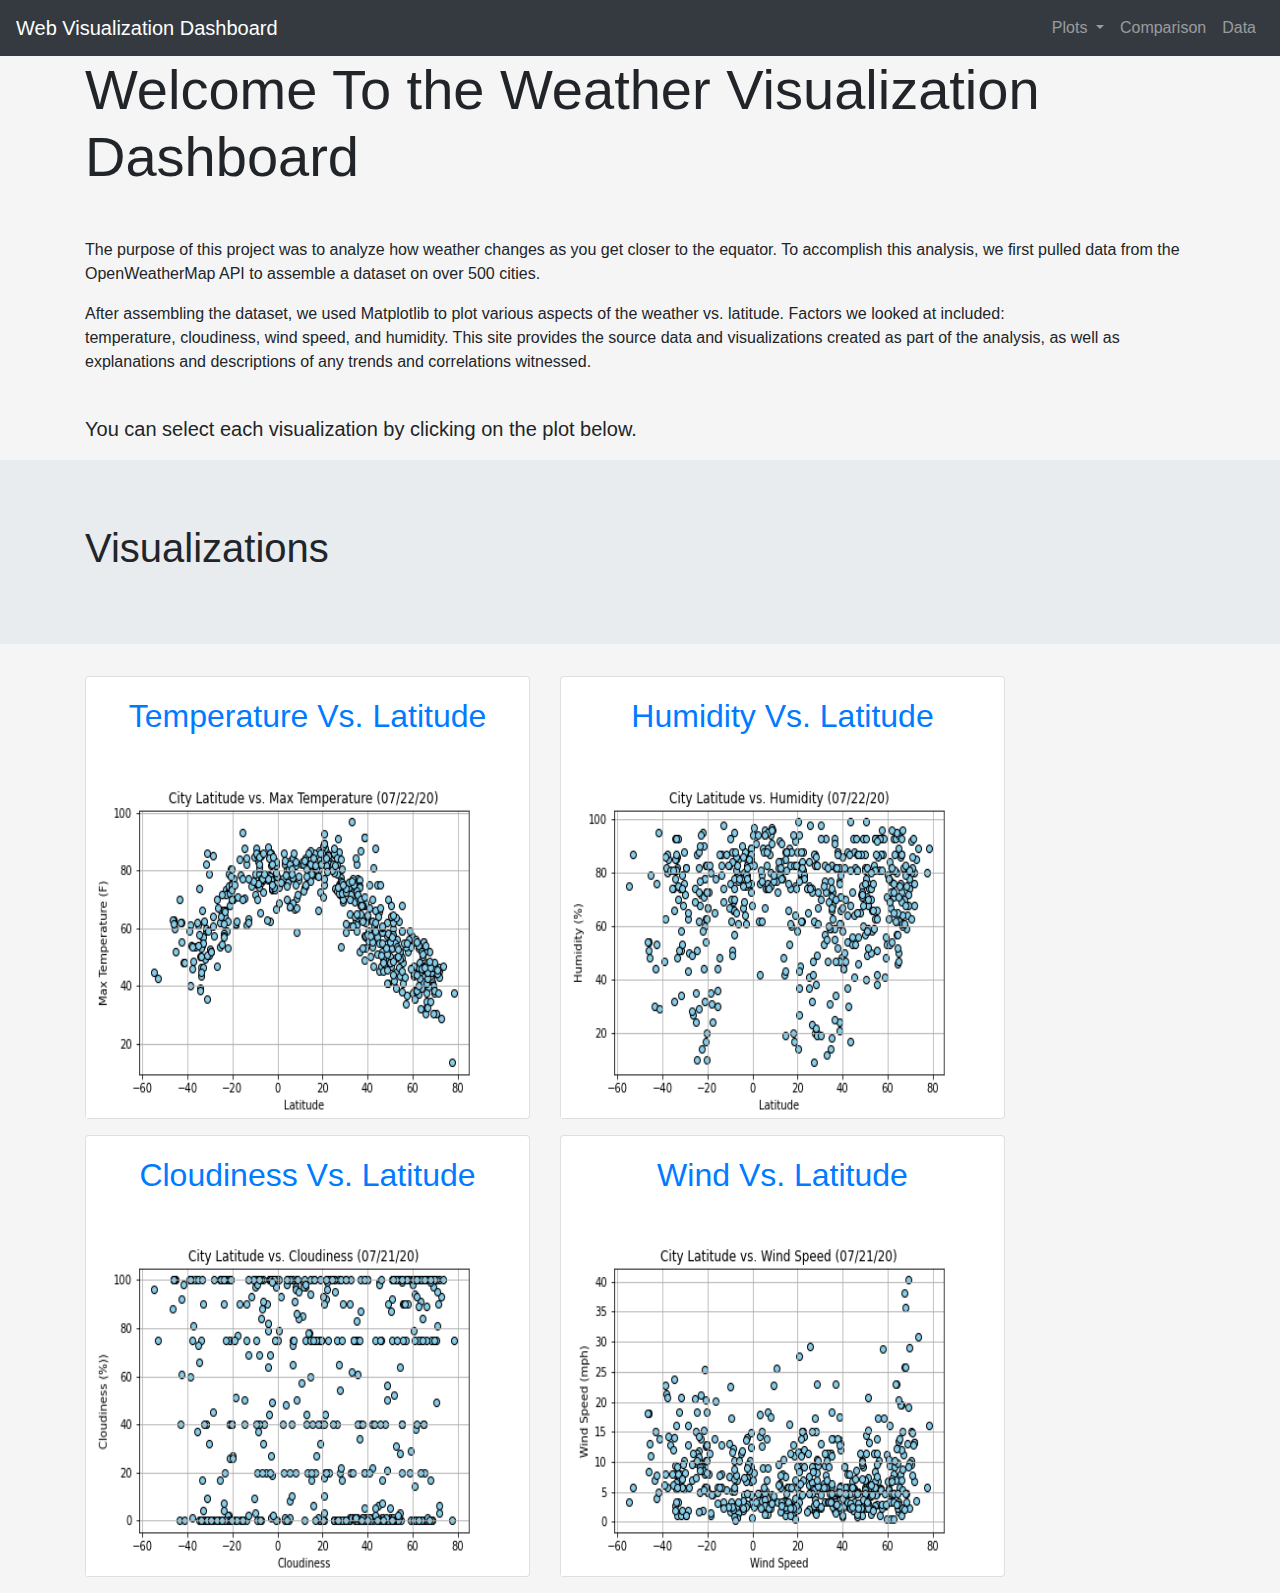
<file: WebVisualizations/index.html>
<!DOCTYPE html>
<html lang="en">

<head>
    <meta charset="UTF-8" />
    <title>Weather Visualization Dashboard</title>
    <meta name="viewport" content="width=device-width, initial-scale=1.0">
    <link rel="stylesheet " href="https://stackpath.bootstrapcdn.com/bootstrap/4.3.1/css/bootstrap.min.css " integrity="sha384-ggOyR0iXCbMQv3Xipma34MD+dH/1fQ784/j6cY/iJTQUOhcWr7x9JvoRxT2MZw1T " crossorigin="anonymous ">
    <link rel="stylesheet " type="text/css " href="styles.css ">

</head>

<body>
    <div class="navigation">
        <nav class="navbar navbar-expand-lg navbar-dark bg-dark">
            <a class="navbar-brand navbar-dark" href="index.html">Web Visualization Dashboard</a>
            <button class="navbar-toggler" type="button" data-toggle="collapse" data-target="#navbarNavDropdown" aria-controls="navbarNavDropdown" aria-expanded="false" aria-label="Toggle navigation">
          <span class="navbar-toggler-icon"></span>
        </button>
            <div class="collapse navbar-collapse" id="navbarNavDropdown">
                <ul class="navbar-nav ml-auto">
                    <li class="nav-item dropdown">
                        <a class="nav-link dropdown-toggle" href="#" id="navbarDropdownMenuLink" data-toggle="dropdown" aria-haspopup="true" aria-expanded="false">
                Plots
              </a>
                        <div class="dropdown-menu" aria-labelledby="navbarDropdownMenuLink">
                            <a class="dropdown-item" href="temperature.html">Temperature</a>
                            <a class="dropdown-item" href="humidity.html">Humidity</a>
                            <a class="dropdown-item" href="cloudiness.html">Cloudiness</a>
                            <a class="dropdown-item" href="windspeed.html">Wind Speed</a>
                        </div>
                    </li>
                    <li class="nav-item">
                        <a class="nav-link" href="comparisons.html">Comparison</a>
                    </li>
                    <li class="nav-item">
                        <a class="nav-link" href="data.html">Data</a>
                    </li>

                </ul>
            </div>
        </nav>
    </div>

    <div class="container ">
        <h1 class="display-4 ">Welcome To the Weather Visualization Dashboard</h1><br>
        <p class="lead ">
            <p>The purpose of this project was to analyze how weather changes as you get closer to the equator. To accomplish this analysis, we first pulled data from the OpenWeatherMap API to assemble a dataset on over 500 cities.</p>
            After assembling the dataset, we used Matplotlib to plot various aspects of the weather vs. latitude. Factors we looked at included:</br>
            <p>temperature, cloudiness, wind speed, and humidity. This site provides the source data and visualizations created as part of the analysis, as well as explanations and descriptions of any trends and correlations witnessed.</p>
        </p><br>
        <p class="lead ">You can select each visualization by clicking on the plot below.</p>
    </div>
    </div>
    <div class="jumbotron jumbotron-fluid ">
        <div class="container ">
            <h1 class="title ">Visualizations</h1>
        </div>
    </div>
    <div class="container ">
        <div class="row ">
            <div class="col-md-5 ">
                <div class="card mb-3 ">
                    <div class="card-body ">
                        <h2 class="card-title " style="text-align: center "><a href="temperature.html ">Temperature Vs. Latitude</h2></a>
                    </div>
                    <a href="temperature.html"> <img src="./output_data/fig1.png" width="425" height="350"></a>
                </div>
            </div>
            <div class="col-md-5 ">
                <div class="card mb-3 ">
                    <div class="card-body ">
                        <h2 class="card-title " style="text-align: center "><a href="humidity.html ">Humidity Vs. Latitude</h2></a>
                    </div>
                    <a href="humidity.html"> <img src="./output_data/fig2.png" width="425" height="350"></a>
                </div>
            </div>
            <div class="col-md-5 ">
                <div class="card mb-3 ">
                    <div class="card-body ">
                        <h2 class="card-title " style="text-align: center ">
                            <a href="cloudiness.html "><a href="cloudiness.html ">Cloudiness Vs. Latitude</h2></a>
                            </a>
                    </div>
                    <a href="cloudiness.html"> <img src="./output_data/fig3.png" width="425" height="350"></a>
                </div>
            </div>
            <div class="col-md-5 ">
                <div class="card mb-3 ">
                    <div class="card-body ">
                        <h2 class="card-title " style="text-align: center "><a href="windspeed.html ">Wind Vs. Latitude</h2></a>
                    </div>
                    <a href="windspeed.html"> <img src="./output_data/fig4.png" width="425" height="350"></a>
                </div>
            </div>
        </div>
    </div>
</body>

</html>


<script src="https://code.jquery.com/jquery-3.2.1.slim.min.js" integrity="sha384-KJ3o2DKtIkvYIK3UENzmM7KCkRr/rE9/Qpg6aAZGJwFDMVNA/GpGFF93hXpG5KkN" crossorigin="anonymous"></script>
<script src="https://cdnjs.cloudflare.com/ajax/libs/popper.js/1.12.9/umd/popper.min.js" integrity="sha384-ApNbgh9B+Y1QKtv3Rn7W3mgPxhU9K/ScQsAP7hUibX39j7fakFPskvXusvfa0b4Q" crossorigin="anonymous"></script>
<script src="https://maxcdn.bootstrapcdn.com/bootstrap/4.0.0/js/bootstrap.min.js" integrity="sha384-JZR6Spejh4U02d8jOt6vLEHfe/JQGiRRSQQxSfFWpi1MquVdAyjUar5+76PVCmYl" crossorigin="anonymous"></script>
</file>
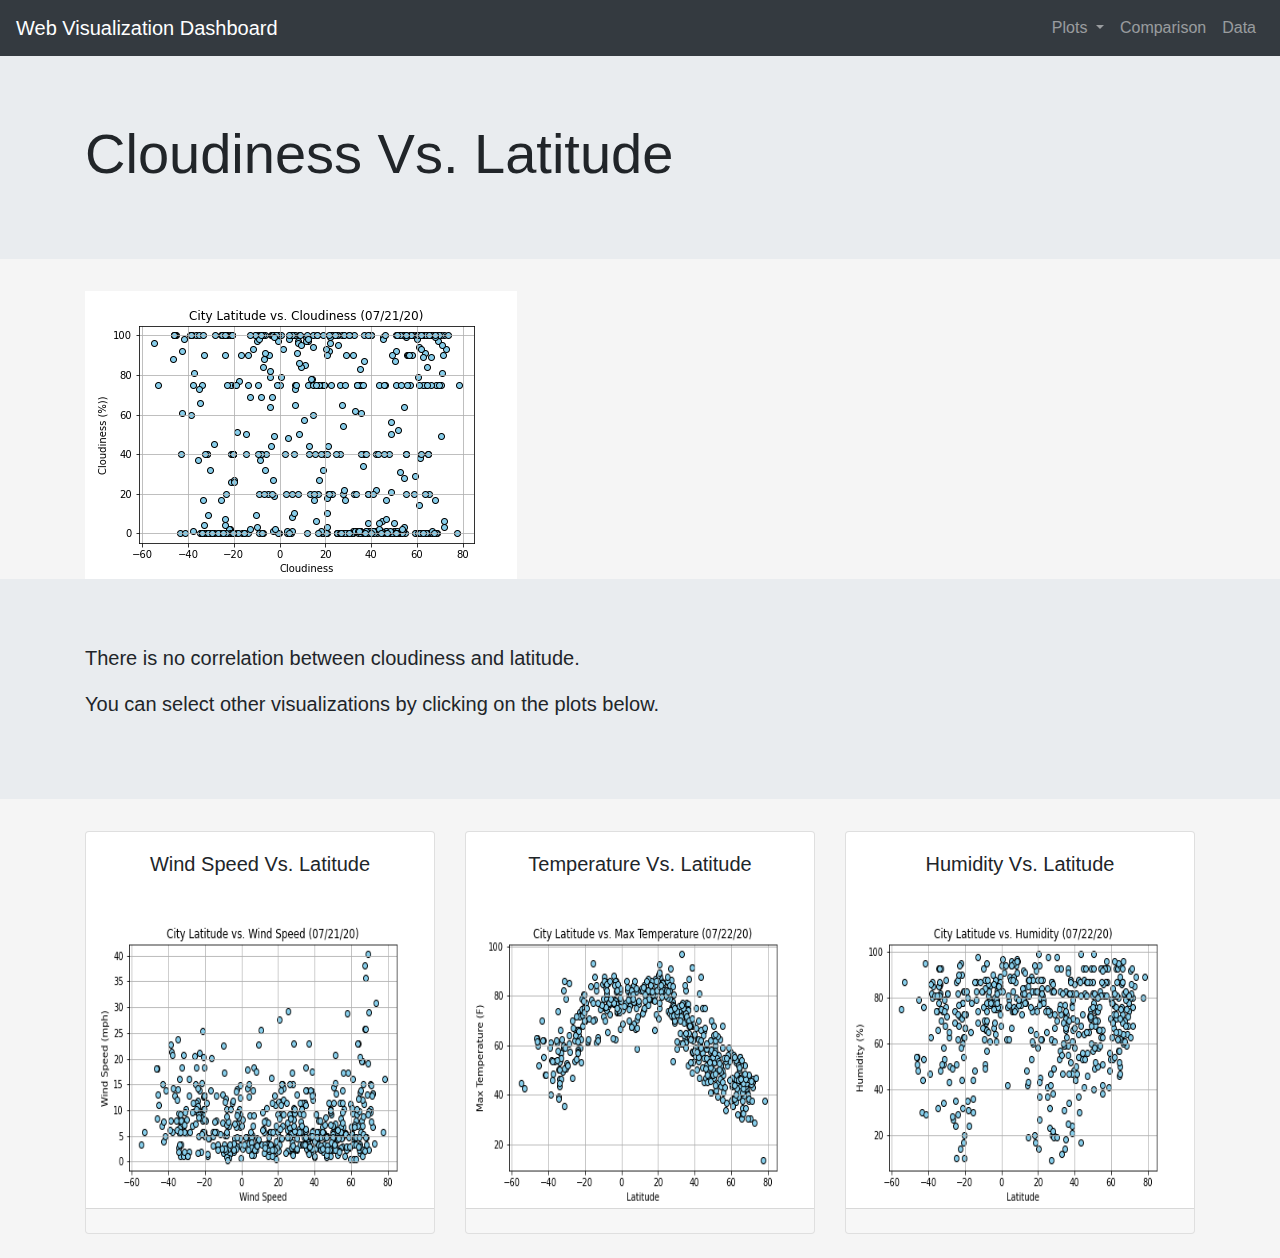
<file: WebVisualizations/cloudiness.html>
<!DOCTYPE html>
<html lang="en">

<head>
    <meta charset="UTF-8" />
    <meta http-equiv="refresh" content="30">
    <title>Weather Visualization Dashboard</title>
    <meta name="viewport" content="width=device-width, initial-scale=1.0">

    <link rel="stylesheet" href="https://stackpath.bootstrapcdn.com/bootstrap/4.3.1/css/bootstrap.min.css" integrity="sha384-ggOyR0iXCbMQv3Xipma34MD+dH/1fQ784/j6cY/iJTQUOhcWr7x9JvoRxT2MZw1T" crossorigin="anonymous">
    <link rel="stylesheet" href="styles.css">

</head>


<body>
    <div class="navigation">
        <nav class="navbar navbar-expand-lg navbar-dark bg-dark">
            <a class="navbar-brand navbar-dark" href="index.html">Web Visualization Dashboard</a>
            <button class="navbar-toggler" type="button" data-toggle="collapse" data-target="#navbarNavDropdown" aria-controls="navbarNavDropdown" aria-expanded="false" aria-label="Toggle navigation">
          <span class="navbar-toggler-icon"></span>
        </button>
            <div class="collapse navbar-collapse" id="navbarNavDropdown">
                <ul class="navbar-nav ml-auto">
                    <li class="nav-item dropdown">
                        <a class="nav-link dropdown-toggle" href="#" id="navbarDropdownMenuLink" data-toggle="dropdown" aria-haspopup="true" aria-expanded="false">
                Plots
              </a>
                        <div class="dropdown-menu" aria-labelledby="navbarDropdownMenuLink">
                            <a class="dropdown-item" href="temperature.html">Temperature</a>
                            <a class="dropdown-item" href="humidity.html">Humidity</a>
                            <a class="dropdown-item" href="cloudiness.html">Cloudiness</a>
                            <a class="dropdown-item" href="windspeed.html">Wind Speed</a>
                        </div>
                    </li>
                    <li class="nav-item">
                        <a class="nav-link" href="comparisons.html">Comparison</a>
                    </li>
                    <li class="nav-item">
                        <a class="nav-link" href="data.html">Data</a>
                    </li>

                </ul>
            </div>
        </nav>
    </div>

    <div class="jumbotron jumbotron-fluid">
        <div class="container">
            <h1 class="display-4">Cloudiness Vs. Latitude</h1>
        </div>
    </div>
    <div class="container">
        <img src="./output_data/fig3.png" alt="Cloudiness Graph">
    </div>
    <div class="jumbotron jumbotron-fluid">
        <div class="container">
            <p class="lead">There is no correlation between cloudiness and latitude.</p>
            <p class="lead ">You can select other visualizations by clicking on the plots below.</p>
        </div>
    </div>
    <div class="container">
        <div class="row">
            <div class="col-md-4">
                <div class="card mb-4">
                    <div class="card-body">
                        <h5 class="card-title" style="text-align: center">Wind Speed Vs. Latitude
                        </h5>
                    </div>
                    <a href="windspeed.html"> <img src="./output_data/fig4.png" width="345" height="300"></a>
                    <div class="card-footer text-muted" style="text-align: center">
                    </div>
                </div>
            </div>
            <div class="col-md-4">
                <div class="card mb-3">
                    <div class="card-body">
                        <h5 class="card-title" style="text-align: center">Temperature Vs. Latitude</h5>
                    </div>
                    <a href="temperature.html"> <img src="./output_data/fig1.png" width="345" height="300"></a>
                    <div class="card-footer text-muted" style="text-align: center">
                    </div>
                </div>
            </div>
            <div class="col-md-4">
                <div class="card mb-3">
                    <div class="card-body">
                        <h5 class="card-title" style="text-align: center">Humidity Vs. Latitude </h5>
                    </div>
                    <a href="humidity.html"> <img src="./output_data/fig2.png" width="345" height="300"></a>
                    <div class="card-footer text-muted" style="text-align: center">
                    </div>
                </div>
            </div>
        </div>

    </div>
</body>

</html>

<script src="https://code.jquery.com/jquery-3.2.1.slim.min.js" integrity="sha384-KJ3o2DKtIkvYIK3UENzmM7KCkRr/rE9/Qpg6aAZGJwFDMVNA/GpGFF93hXpG5KkN" crossorigin="anonymous"></script>
<script src="https://cdnjs.cloudflare.com/ajax/libs/popper.js/1.12.9/umd/popper.min.js" integrity="sha384-ApNbgh9B+Y1QKtv3Rn7W3mgPxhU9K/ScQsAP7hUibX39j7fakFPskvXusvfa0b4Q" crossorigin="anonymous"></script>
<script src="https://maxcdn.bootstrapcdn.com/bootstrap/4.0.0/js/bootstrap.min.js" integrity="sha384-JZR6Spejh4U02d8jOt6vLEHfe/JQGiRRSQQxSfFWpi1MquVdAyjUar5+76PVCmYl" crossorigin="anonymous"></script>
</file>
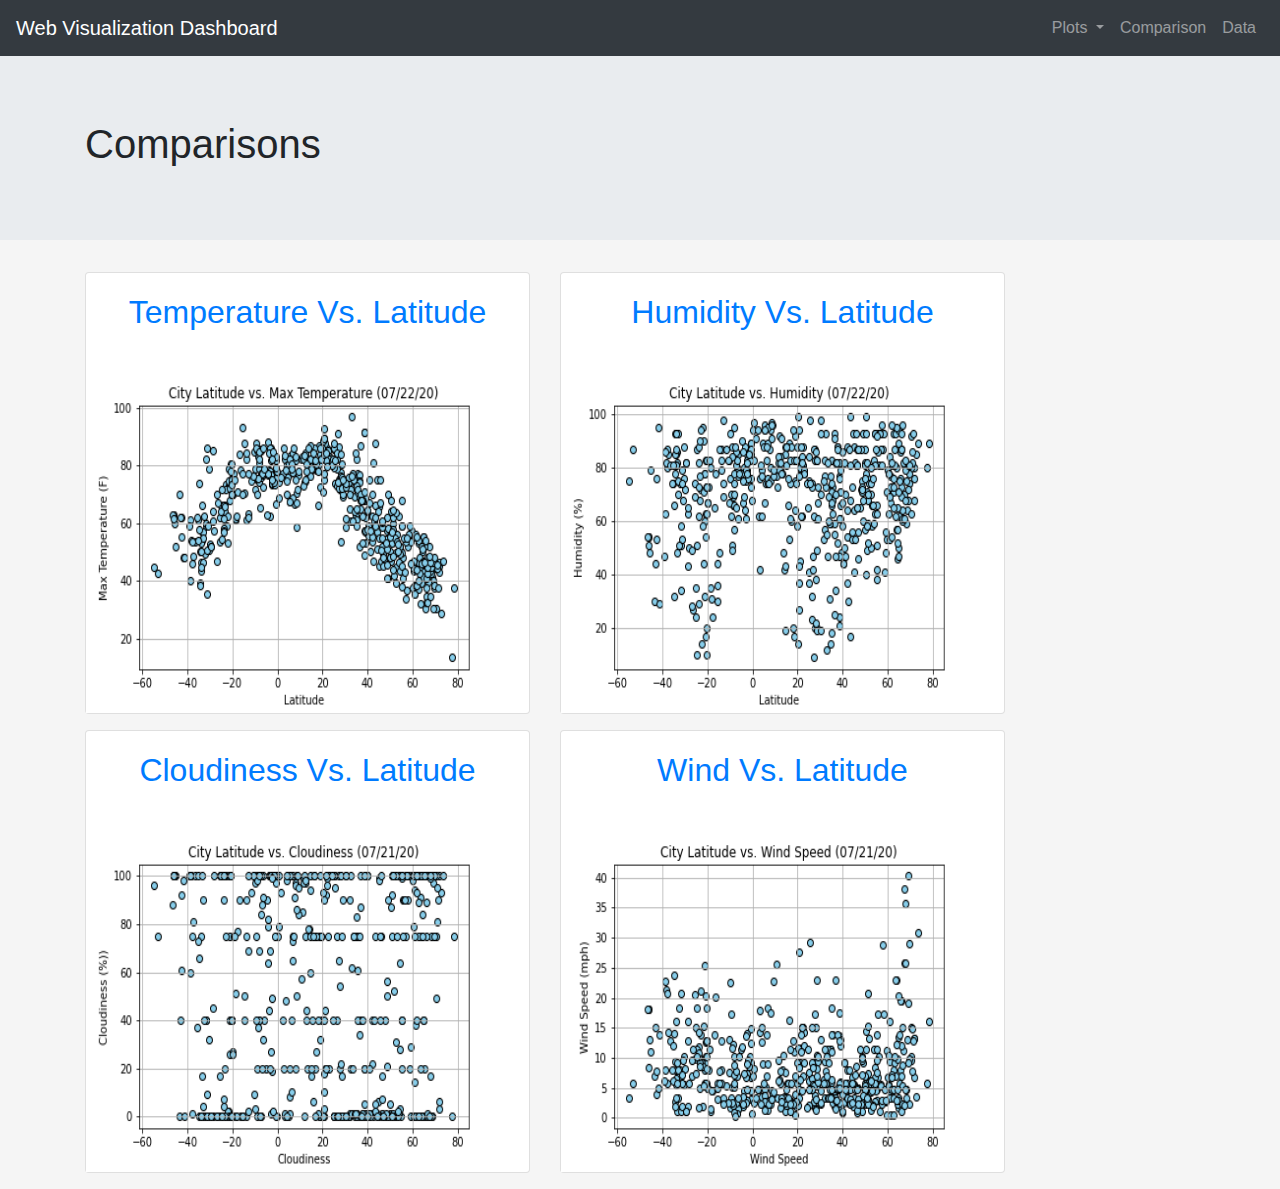
<file: WebVisualizations/comparisons.html>
<!DOCTYPE html>
<html lang="en">

<head>
    <meta charset="UTF-8" />
    <meta http-equiv="refresh" content="30">
    <meta name="viewport" content="width=device-width, initial-scale=1.0">
    <meta name="description" content="Analyze how weather changes as you get closer to the equator.">
    <link rel="stylesheet" href="https://stackpath.bootstrapcdn.com/bootstrap/4.3.1/css/bootstrap.min.css" integrity="sha384-ggOyR0iXCbMQv3Xipma34MD+dH/1fQ784/j6cY/iJTQUOhcWr7x9JvoRxT2MZw1T" crossorigin="anonymous">
    <link rel="stylesheet" href="styles.css">

</head>

<body>
    <div class="navigation">
        <nav class="navbar navbar-expand-lg navbar-dark bg-dark">
            <a class="navbar-brand navbar-dark" href="index.html">Web Visualization Dashboard</a>
            <button class="navbar-toggler" type="button" data-toggle="collapse" data-target="#navbarNavDropdown" aria-controls="navbarNavDropdown" aria-expanded="false" aria-label="Toggle navigation">
          <span class="navbar-toggler-icon"></span>
        </button>
            <div class="collapse navbar-collapse" id="navbarNavDropdown">
                <ul class="navbar-nav ml-auto">
                    <li class="nav-item dropdown">
                        <a class="nav-link dropdown-toggle" href="#" id="navbarDropdownMenuLink" data-toggle="dropdown" aria-haspopup="true" aria-expanded="false">
                Plots
              </a>
                        <div class="dropdown-menu" aria-labelledby="navbarDropdownMenuLink">
                            <a class="dropdown-item" href="temperature.html">Temperature</a>
                            <a class="dropdown-item" href="humidity.html">Humidity</a>
                            <a class="dropdown-item" href="cloudiness.html">Cloudiness</a>
                            <a class="dropdown-item" href="windspeed.html">Wind Speed</a>
                        </div>
                    </li>
                    <li class="nav-item">
                        <a class="nav-link" href="comparisons.html">Comparison</a>
                    </li>
                    <li class="nav-item">
                        <a class="nav-link" href="data.html">Data</a>
                    </li>

                </ul>
            </div>
        </nav>
    </div>

    <div class="jumbotron jumbotron-fluid ">
        <div class="container ">
            <h1 class="title ">Comparisons</h1>
        </div>
    </div>
    <div class="container ">
        <div class="row ">
            <div class="col-md-5 ">
                <div class="card mb-3 ">
                    <div class="card-body ">
                        <h2 class="card-title " style="text-align: center "><a href="temperature.html ">Temperature Vs. Latitude</h2></a>
                    </div>
                    <a href="cloudiness.html"> <img src="./output_data/fig1.png" width="425" height="350"></a>
                </div>
            </div>
            <div class="col-md-5 ">
                <div class="card mb-3 ">
                    <div class="card-body ">
                        <h2 class="card-title " style="text-align: center "><a href="humidity.html ">Humidity Vs. Latitude</h2></a>
                    </div>
                    <a href="cloudiness.html"> <img src="./output_data/fig2.png" width="425" height="350"></a>
                </div>
            </div>
            <div class="col-md-5 ">
                <div class="card mb-3 ">
                    <div class="card-body ">
                        <h2 class="card-title " style="text-align: center ">
                            <a href="cloudiness.html "><a href="cloudiness.html ">Cloudiness Vs. Latitude</h2></a>
                            </a>
                    </div>
                    <a href="cloudiness.html"> <img src="./output_data/fig3.png" width="425" height="350"></a>
                </div>
            </div>
            <div class="col-md-5 ">
                <div class="card mb-3 ">
                    <div class="card-body ">
                        <h2 class="card-title " style="text-align: center "><a href="windspeed.html ">Wind Vs. Latitude</h2></a>
                    </div>
                    <a href="cloudiness.html"> <img src="./output_data/fig4.png" width="425" height="350"></a>
                </div>
            </div>
        </div>
    </div>
</body>

</html>

<script src="https://code.jquery.com/jquery-3.2.1.slim.min.js" integrity="sha384-KJ3o2DKtIkvYIK3UENzmM7KCkRr/rE9/Qpg6aAZGJwFDMVNA/GpGFF93hXpG5KkN" crossorigin="anonymous"></script>
<script src="https://cdnjs.cloudflare.com/ajax/libs/popper.js/1.12.9/umd/popper.min.js" integrity="sha384-ApNbgh9B+Y1QKtv3Rn7W3mgPxhU9K/ScQsAP7hUibX39j7fakFPskvXusvfa0b4Q" crossorigin="anonymous"></script>
<script src="https://maxcdn.bootstrapcdn.com/bootstrap/4.0.0/js/bootstrap.min.js" integrity="sha384-JZR6Spejh4U02d8jOt6vLEHfe/JQGiRRSQQxSfFWpi1MquVdAyjUar5+76PVCmYl" crossorigin="anonymous"></script>
</file>
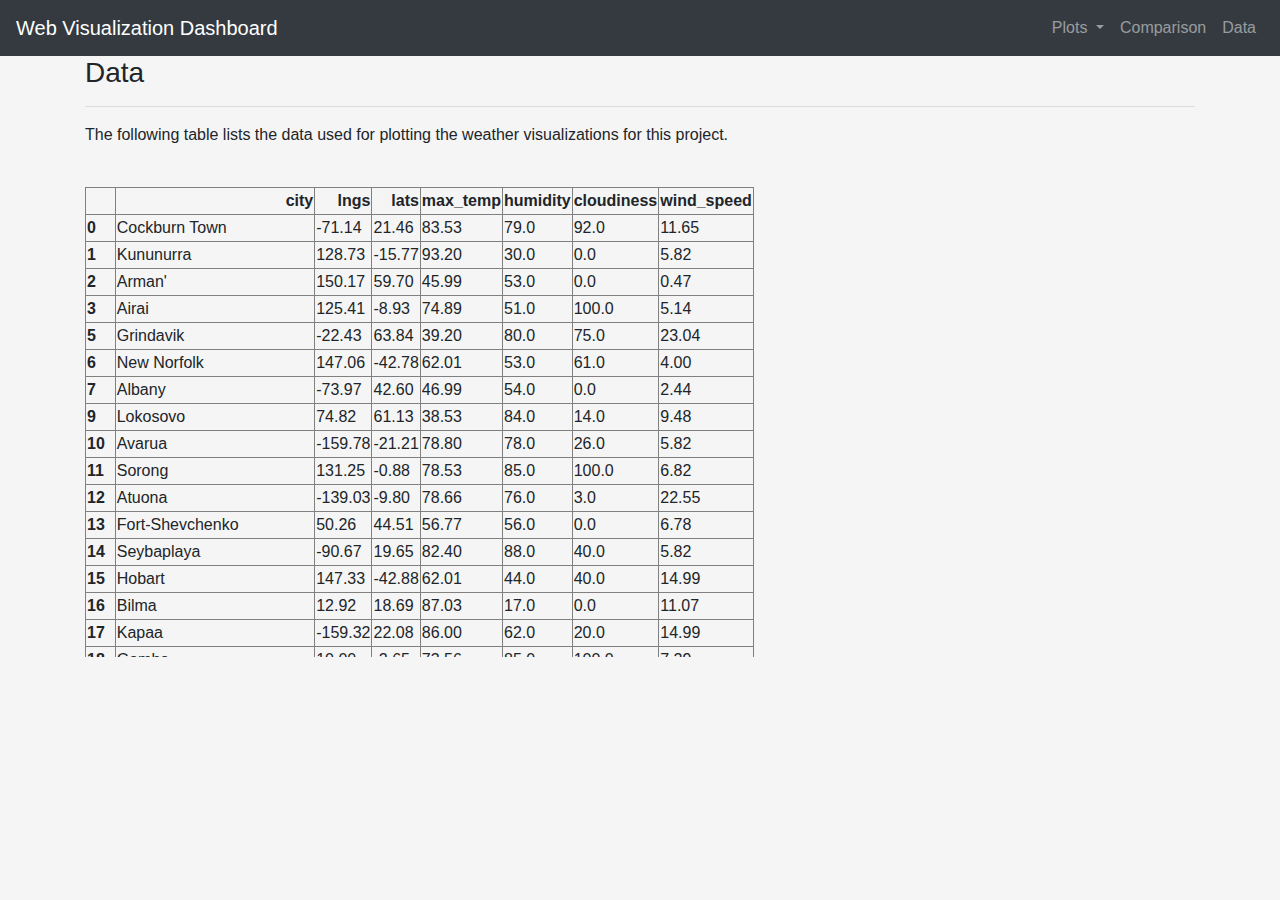
<file: WebVisualizations/data.html>
<!DOCTYPE html>
<html lang="en">

<head>
    <meta charset="UTF-8" />
    <meta http-equiv="refresh" content="30">
    <meta name="viewport" content="width=device-width, initial-scale=1.0">
    <meta name="description" content="Analyze how weather changes as you get closer to the equator.">
    <link rel="stylesheet" href="https://stackpath.bootstrapcdn.com/bootstrap/4.3.1/css/bootstrap.min.css" integrity="sha384-ggOyR0iXCbMQv3Xipma34MD+dH/1fQ784/j6cY/iJTQUOhcWr7x9JvoRxT2MZw1T" crossorigin="anonymous">
    <link rel="stylesheet" href="styles.css">

</head>

<body>
    <div class="navigation">
        <nav class="navbar navbar-expand-lg navbar-dark bg-dark">
            <a class="navbar-brand navbar-dark" href="index.html">Web Visualization Dashboard</a>
            <button class="navbar-toggler" type="button" data-toggle="collapse" data-target="#navbarNavDropdown" aria-controls="navbarNavDropdown" aria-expanded="false" aria-label="Toggle navigation">
        <span class="navbar-toggler-icon"></span>
      </button>
            <div class="collapse navbar-collapse" id="navbarNavDropdown">
                <ul class="navbar-nav ml-auto">
                    <li class="nav-item dropdown">
                        <a class="nav-link dropdown-toggle" href="#" id="navbarDropdownMenuLink" data-toggle="dropdown" aria-haspopup="true" aria-expanded="false">
              Plots
            </a>
                        <div class="dropdown-menu" aria-labelledby="navbarDropdownMenuLink">
                            <a class="dropdown-item" href="temperature.html">Temperature</a>
                            <a class="dropdown-item" href="humidity.html">Humidity</a>
                            <a class="dropdown-item" href="cloudiness.html">Cloudiness</a>
                            <a class="dropdown-item" href="windspeed.html">Wind Speed</a>
                        </div>
                    </li>
                    <li class="nav-item">
                        <a class="nav-link" href="comparisons.html">Comparison</a>
                    </li>
                    <li class="nav-item">
                        <a class="nav-link" href="data.html">Data</a>
                    </li>

                </ul>
            </div>
        </nav>
    </div>
    <div class="container">
        <div class="box">
            <h3 class="title">Data</h3>
            <hr>
            <p>The following table lists the data used for plotting the weather visualizations for this project.</p>
            <br>
            <div class="table-responsive" style="overflow-x:auto; overflow-y:auto; max-height:470px; max-width: auto;">
                <table border=1 class="dataframe">
                    <thead>
                        <tr style="text-align: right;">
                            <th></th>
                            <th>city</th>
                            <th>lngs</th>
                            <th>lats</th>
                            <th>max_temp</th>
                            <th>humidity</th>
                            <th>cloudiness</th>
                            <th>wind_speed</th>
                        </tr>
                    </thead>
                    <tbody>
                        <tr>
                            <th>0</th>
                            <td>Cockburn Town</td>
                            <td>-71.14</td>
                            <td>21.46</td>
                            <td>83.53</td>
                            <td>79.0</td>
                            <td>92.0</td>
                            <td>11.65</td>
                        </tr>
                        <tr>
                            <th>1</th>
                            <td>Kununurra</td>
                            <td>128.73</td>
                            <td>-15.77</td>
                            <td>93.20</td>
                            <td>30.0</td>
                            <td>0.0</td>
                            <td>5.82</td>
                        </tr>
                        <tr>
                            <th>2</th>
                            <td>Arman'</td>
                            <td>150.17</td>
                            <td>59.70</td>
                            <td>45.99</td>
                            <td>53.0</td>
                            <td>0.0</td>
                            <td>0.47</td>
                        </tr>
                        <tr>
                            <th>3</th>
                            <td>Airai</td>
                            <td>125.41</td>
                            <td>-8.93</td>
                            <td>74.89</td>
                            <td>51.0</td>
                            <td>100.0</td>
                            <td>5.14</td>
                        </tr>
                        <tr>
                            <th>5</th>
                            <td>Grindavik</td>
                            <td>-22.43</td>
                            <td>63.84</td>
                            <td>39.20</td>
                            <td>80.0</td>
                            <td>75.0</td>
                            <td>23.04</td>
                        </tr>
                        <tr>
                            <th>6</th>
                            <td>New Norfolk</td>
                            <td>147.06</td>
                            <td>-42.78</td>
                            <td>62.01</td>
                            <td>53.0</td>
                            <td>61.0</td>
                            <td>4.00</td>
                        </tr>
                        <tr>
                            <th>7</th>
                            <td>Albany</td>
                            <td>-73.97</td>
                            <td>42.60</td>
                            <td>46.99</td>
                            <td>54.0</td>
                            <td>0.0</td>
                            <td>2.44</td>
                        </tr>
                        <tr>
                            <th>9</th>
                            <td>Lokosovo</td>
                            <td>74.82</td>
                            <td>61.13</td>
                            <td>38.53</td>
                            <td>84.0</td>
                            <td>14.0</td>
                            <td>9.48</td>
                        </tr>
                        <tr>
                            <th>10</th>
                            <td>Avarua</td>
                            <td>-159.78</td>
                            <td>-21.21</td>
                            <td>78.80</td>
                            <td>78.0</td>
                            <td>26.0</td>
                            <td>5.82</td>
                        </tr>
                        <tr>
                            <th>11</th>
                            <td>Sorong</td>
                            <td>131.25</td>
                            <td>-0.88</td>
                            <td>78.53</td>
                            <td>85.0</td>
                            <td>100.0</td>
                            <td>6.82</td>
                        </tr>
                        <tr>
                            <th>12</th>
                            <td>Atuona</td>
                            <td>-139.03</td>
                            <td>-9.80</td>
                            <td>78.66</td>
                            <td>76.0</td>
                            <td>3.0</td>
                            <td>22.55</td>
                        </tr>
                        <tr>
                            <th>13</th>
                            <td>Fort-Shevchenko</td>
                            <td>50.26</td>
                            <td>44.51</td>
                            <td>56.77</td>
                            <td>56.0</td>
                            <td>0.0</td>
                            <td>6.78</td>
                        </tr>
                        <tr>
                            <th>14</th>
                            <td>Seybaplaya</td>
                            <td>-90.67</td>
                            <td>19.65</td>
                            <td>82.40</td>
                            <td>88.0</td>
                            <td>40.0</td>
                            <td>5.82</td>
                        </tr>
                        <tr>
                            <th>15</th>
                            <td>Hobart</td>
                            <td>147.33</td>
                            <td>-42.88</td>
                            <td>62.01</td>
                            <td>44.0</td>
                            <td>40.0</td>
                            <td>14.99</td>
                        </tr>
                        <tr>
                            <th>16</th>
                            <td>Bilma</td>
                            <td>12.92</td>
                            <td>18.69</td>
                            <td>87.03</td>
                            <td>17.0</td>
                            <td>0.0</td>
                            <td>11.07</td>
                        </tr>
                        <tr>
                            <th>17</th>
                            <td>Kapaa</td>
                            <td>-159.32</td>
                            <td>22.08</td>
                            <td>86.00</td>
                            <td>62.0</td>
                            <td>20.0</td>
                            <td>14.99</td>
                        </tr>
                        <tr>
                            <th>18</th>
                            <td>Gamba</td>
                            <td>10.00</td>
                            <td>-2.65</td>
                            <td>73.56</td>
                            <td>85.0</td>
                            <td>100.0</td>
                            <td>7.29</td>
                        </tr>
                        <tr>
                            <th>19</th>
                            <td>Lubuagan</td>
                            <td>121.17</td>
                            <td>17.35</td>
                            <td>78.64</td>
                            <td>60.0</td>
                            <td>27.0</td>
                            <td>2.64</td>
                        </tr>
                        <tr>
                            <th>20</th>
                            <td>Fort Stewart</td>
                            <td>-81.61</td>
                            <td>31.87</td>
                            <td>64.99</td>
                            <td>77.0</td>
                            <td>1.0</td>
                            <td>3.36</td>
                        </tr>
                        <tr>
                            <th>22</th>
                            <td>Hermanus</td>
                            <td>19.23</td>
                            <td>-34.42</td>
                            <td>50.04</td>
                            <td>78.0</td>
                            <td>0.0</td>
                            <td>9.46</td>
                        </tr>
                        <tr>
                            <th>23</th>
                            <td>Tsiroanomandidy</td>
                            <td>46.03</td>
                            <td>-18.77</td>
                            <td>61.23</td>
                            <td>80.0</td>
                            <td>0.0</td>
                            <td>1.16</td>
                        </tr>
                        <tr>
                            <th>24</th>
                            <td>Ushuaia</td>
                            <td>-68.30</td>
                            <td>-54.80</td>
                            <td>44.60</td>
                            <td>75.0</td>
                            <td>96.0</td>
                            <td>3.36</td>
                        </tr>
                        <tr>
                            <th>25</th>
                            <td>Ntoum</td>
                            <td>9.78</td>
                            <td>0.38</td>
                            <td>75.20</td>
                            <td>94.0</td>
                            <td>75.0</td>
                            <td>6.93</td>
                        </tr>
                        <tr>
                            <th>26</th>
                            <td>Punta Arenas</td>
                            <td>-70.92</td>
                            <td>-53.15</td>
                            <td>42.80</td>
                            <td>87.0</td>
                            <td>75.0</td>
                            <td>5.82</td>
                        </tr>
                        <tr>
                            <th>27</th>
                            <td>Rikitea</td>
                            <td>-134.97</td>
                            <td>-23.12</td>
                            <td>73.18</td>
                            <td>72.0</td>
                            <td>100.0</td>
                            <td>21.18</td>
                        </tr>
                        <tr>
                            <th>28</th>
                            <td>Hasaki</td>
                            <td>140.83</td>
                            <td>35.73</td>
                            <td>77.00</td>
                            <td>73.0</td>
                            <td>75.0</td>
                            <td>13.87</td>
                        </tr>
                        <tr>
                            <th>29</th>
                            <td>Tuktoyaktuk</td>
                            <td>-133.04</td>
                            <td>69.45</td>
                            <td>37.40</td>
                            <td>74.0</td>
                            <td>75.0</td>
                            <td>2.24</td>
                        </tr>
                        <tr>
                            <th>30</th>
                            <td>Nikolskoye</td>
                            <td>30.79</td>
                            <td>59.70</td>
                            <td>57.20</td>
                            <td>71.0</td>
                            <td>100.0</td>
                            <td>11.18</td>
                        </tr>
                        <tr>
                            <th>31</th>
                            <td>Guerrero Negro</td>
                            <td>-114.06</td>
                            <td>27.98</td>
                            <td>77.77</td>
                            <td>61.0</td>
                            <td>0.0</td>
                            <td>14.99</td>
                        </tr>
                        <tr>
                            <th>32</th>
                            <td>Igarka</td>
                            <td>86.58</td>
                            <td>67.47</td>
                            <td>51.98</td>
                            <td>81.0</td>
                            <td>100.0</td>
                            <td>25.86</td>
                        </tr>
                        <tr>
                            <th>33</th>
                            <td>Sabang</td>
                            <td>95.32</td>
                            <td>5.89</td>
                            <td>83.62</td>
                            <td>74.0</td>
                            <td>100.0</td>
                            <td>5.14</td>
                        </tr>
                        <tr>
                            <th>34</th>
                            <td>Tiksi</td>
                            <td>128.87</td>
                            <td>71.69</td>
                            <td>45.03</td>
                            <td>80.0</td>
                            <td>100.0</td>
                            <td>13.31</td>
                        </tr>
                        <tr>
                            <th>35</th>
                            <td>Nouadhibou</td>
                            <td>-17.03</td>
                            <td>20.93</td>
                            <td>75.20</td>
                            <td>83.0</td>
                            <td>0.0</td>
                            <td>11.41</td>
                        </tr>
                        <tr>
                            <th>36</th>
                            <td>São João da Barra</td>
                            <td>-41.05</td>
                            <td>-21.64</td>
                            <td>73.00</td>
                            <td>90.0</td>
                            <td>100.0</td>
                            <td>9.26</td>
                        </tr>
                        <tr>
                            <th>37</th>
                            <td>Puerto Ayora</td>
                            <td>-90.35</td>
                            <td>-0.74</td>
                            <td>66.69</td>
                            <td>89.0</td>
                            <td>97.0</td>
                            <td>9.19</td>
                        </tr>
                        <tr>
                            <th>38</th>
                            <td>Vaini</td>
                            <td>-175.20</td>
                            <td>-21.20</td>
                            <td>73.40</td>
                            <td>78.0</td>
                            <td>75.0</td>
                            <td>9.17</td>
                        </tr>
                        <tr>
                            <th>39</th>
                            <td>Jerome</td>
                            <td>-114.52</td>
                            <td>42.72</td>
                            <td>81.00</td>
                            <td>30.0</td>
                            <td>1.0</td>
                            <td>4.70</td>
                        </tr>
                        <tr>
                            <th>41</th>
                            <td>Saskylakh</td>
                            <td>114.08</td>
                            <td>71.92</td>
                            <td>46.35</td>
                            <td>68.0</td>
                            <td>3.0</td>
                            <td>13.20</td>
                        </tr>
                        <tr>
                            <th>42</th>
                            <td>Muzaffarabad</td>
                            <td>73.47</td>
                            <td>34.37</td>
                            <td>69.26</td>
                            <td>31.0</td>
                            <td>0.0</td>
                            <td>5.08</td>
                        </tr>
                        <tr>
                            <th>43</th>
                            <td>Lodwar</td>
                            <td>35.60</td>
                            <td>3.12</td>
                            <td>82.04</td>
                            <td>42.0</td>
                            <td>0.0</td>
                            <td>17.87</td>
                        </tr>
                        <tr>
                            <th>44</th>
                            <td>Yellowknife</td>
                            <td>-114.35</td>
                            <td>62.46</td>
                            <td>53.01</td>
                            <td>71.0</td>
                            <td>75.0</td>
                            <td>8.05</td>
                        </tr>
                        <tr>
                            <th>46</th>
                            <td>Bredasdorp</td>
                            <td>20.04</td>
                            <td>-34.53</td>
                            <td>39.20</td>
                            <td>93.0</td>
                            <td>0.0</td>
                            <td>2.75</td>
                        </tr>
                        <tr>
                            <th>47</th>
                            <td>Province of Mantua</td>
                            <td>10.78</td>
                            <td>45.17</td>
                            <td>66.00</td>
                            <td>88.0</td>
                            <td>99.0</td>
                            <td>5.50</td>
                        </tr>
                        <tr>
                            <th>48</th>
                            <td>Adrar</td>
                            <td>-10.07</td>
                            <td>20.50</td>
                            <td>92.77</td>
                            <td>27.0</td>
                            <td>3.0</td>
                            <td>6.29</td>
                        </tr>
                        <tr>
                            <th>51</th>
                            <td>Kavieng</td>
                            <td>150.80</td>
                            <td>-2.57</td>
                            <td>83.44</td>
                            <td>79.0</td>
                            <td>19.0</td>
                            <td>13.96</td>
                        </tr>
                        <tr>
                            <th>53</th>
                            <td>Jiwani</td>
                            <td>61.74</td>
                            <td>25.05</td>
                            <td>85.44</td>
                            <td>37.0</td>
                            <td>0.0</td>
                            <td>6.17</td>
                        </tr>
                        <tr>
                            <th>54</th>
                            <td>Andradina</td>
                            <td>-51.38</td>
                            <td>-20.90</td>
                            <td>72.72</td>
                            <td>63.0</td>
                            <td>100.0</td>
                            <td>12.66</td>
                        </tr>
                        <tr>
                            <th>55</th>
                            <td>Sukhoy Log</td>
                            <td>62.03</td>
                            <td>56.91</td>
                            <td>33.66</td>
                            <td>93.0</td>
                            <td>100.0</td>
                            <td>5.64</td>
                        </tr>
                        <tr>
                            <th>56</th>
                            <td>Pak Chong</td>
                            <td>101.42</td>
                            <td>14.71</td>
                            <td>77.94</td>
                            <td>85.0</td>
                            <td>100.0</td>
                            <td>1.01</td>
                        </tr>
                        <tr>
                            <th>57</th>
                            <td>Te Anau</td>
                            <td>167.72</td>
                            <td>-45.42</td>
                            <td>51.98</td>
                            <td>79.0</td>
                            <td>100.0</td>
                            <td>11.07</td>
                        </tr>
                        <tr>
                            <th>58</th>
                            <td>Cherskiy</td>
                            <td>161.30</td>
                            <td>68.75</td>
                            <td>41.34</td>
                            <td>64.0</td>
                            <td>0.0</td>
                            <td>13.13</td>
                        </tr>
                        <tr>
                            <th>59</th>
                            <td>Grand Gaube</td>
                            <td>57.66</td>
                            <td>-20.01</td>
                            <td>70.00</td>
                            <td>67.0</td>
                            <td>27.0</td>
                            <td>5.01</td>
                        </tr>
                        <tr>
                            <th>60</th>
                            <td>Mataura</td>
                            <td>168.86</td>
                            <td>-46.19</td>
                            <td>63.00</td>
                            <td>54.0</td>
                            <td>100.0</td>
                            <td>18.01</td>
                        </tr>
                        <tr>
                            <th>61</th>
                            <td>Mar del Plata</td>
                            <td>-57.56</td>
                            <td>-38.00</td>
                            <td>46.00</td>
                            <td>80.0</td>
                            <td>1.0</td>
                            <td>5.82</td>
                        </tr>
                        <tr>
                            <th>62</th>
                            <td>Tura</td>
                            <td>90.22</td>
                            <td>25.52</td>
                            <td>73.81</td>
                            <td>98.0</td>
                            <td>100.0</td>
                            <td>4.79</td>
                        </tr>
                        <tr>
                            <th>63</th>
                            <td>Ust-Nera</td>
                            <td>143.20</td>
                            <td>64.57</td>
                            <td>50.32</td>
                            <td>46.0</td>
                            <td>0.0</td>
                            <td>2.42</td>
                        </tr>
                        <tr>
                            <th>64</th>
                            <td>Qaanaaq</td>
                            <td>-69.36</td>
                            <td>77.48</td>
                            <td>13.48</td>
                            <td>80.0</td>
                            <td>0.0</td>
                            <td>5.82</td>
                        </tr>
                        <tr>
                            <th>65</th>
                            <td>‘Ewa Beach</td>
                            <td>-158.01</td>
                            <td>21.32</td>
                            <td>87.80</td>
                            <td>45.0</td>
                            <td>20.0</td>
                            <td>9.17</td>
                        </tr>
                        <tr>
                            <th>66</th>
                            <td>São Filipe</td>
                            <td>-24.50</td>
                            <td>14.90</td>
                            <td>79.90</td>
                            <td>81.0</td>
                            <td>17.0</td>
                            <td>2.17</td>
                        </tr>
                        <tr>
                            <th>67</th>
                            <td>Severo-Kuril'sk</td>
                            <td>156.12</td>
                            <td>50.68</td>
                            <td>53.08</td>
                            <td>71.0</td>
                            <td>92.0</td>
                            <td>5.48</td>
                        </tr>
                        <tr>
                            <th>68</th>
                            <td>Sørland</td>
                            <td>12.69</td>
                            <td>67.67</td>
                            <td>45.93</td>
                            <td>70.0</td>
                            <td>100.0</td>
                            <td>38.10</td>
                        </tr>
                        <tr>
                            <th>69</th>
                            <td>Hithadhoo</td>
                            <td>73.08</td>
                            <td>-0.60</td>
                            <td>81.82</td>
                            <td>76.0</td>
                            <td>100.0</td>
                            <td>12.41</td>
                        </tr>
                        <tr>
                            <th>70</th>
                            <td>Saint Paul Harbor</td>
                            <td>-152.41</td>
                            <td>57.79</td>
                            <td>51.80</td>
                            <td>87.0</td>
                            <td>90.0</td>
                            <td>28.86</td>
                        </tr>
                        <tr>
                            <th>71</th>
                            <td>Carnarvon</td>
                            <td>113.63</td>
                            <td>-24.87</td>
                            <td>62.60</td>
                            <td>51.0</td>
                            <td>0.0</td>
                            <td>18.34</td>
                        </tr>
                        <tr>
                            <th>72</th>
                            <td>Jamestown</td>
                            <td>-79.24</td>
                            <td>42.10</td>
                            <td>53.60</td>
                            <td>54.0</td>
                            <td>1.0</td>
                            <td>3.36</td>
                        </tr>
                        <tr>
                            <th>73</th>
                            <td>Henties Bay</td>
                            <td>14.28</td>
                            <td>-22.12</td>
                            <td>53.01</td>
                            <td>95.0</td>
                            <td>0.0</td>
                            <td>1.99</td>
                        </tr>
                        <tr>
                            <th>74</th>
                            <td>Agüimes</td>
                            <td>-15.45</td>
                            <td>27.91</td>
                            <td>75.00</td>
                            <td>83.0</td>
                            <td>20.0</td>
                            <td>17.22</td>
                        </tr>
                        <tr>
                            <th>75</th>
                            <td>Nishihara</td>
                            <td>127.76</td>
                            <td>26.18</td>
                            <td>82.40</td>
                            <td>74.0</td>
                            <td>40.0</td>
                            <td>14.99</td>
                        </tr>
                        <tr>
                            <th>76</th>
                            <td>Aklavik</td>
                            <td>-135.01</td>
                            <td>68.22</td>
                            <td>42.80</td>
                            <td>75.0</td>
                            <td>75.0</td>
                            <td>4.70</td>
                        </tr>
                        <tr>
                            <th>77</th>
                            <td>Guarapari</td>
                            <td>-40.50</td>
                            <td>-20.67</td>
                            <td>75.20</td>
                            <td>83.0</td>
                            <td>40.0</td>
                            <td>10.29</td>
                        </tr>
                        <tr>
                            <th>78</th>
                            <td>Klaksvík</td>
                            <td>-6.59</td>
                            <td>62.23</td>
                            <td>44.60</td>
                            <td>81.0</td>
                            <td>100.0</td>
                            <td>4.70</td>
                        </tr>
                        <tr>
                            <th>80</th>
                            <td>Clyde River</td>
                            <td>-68.59</td>
                            <td>70.47</td>
                            <td>30.20</td>
                            <td>92.0</td>
                            <td>75.0</td>
                            <td>14.99</td>
                        </tr>
                        <tr>
                            <th>81</th>
                            <td>Tadine</td>
                            <td>167.88</td>
                            <td>-21.55</td>
                            <td>74.48</td>
                            <td>71.0</td>
                            <td>2.0</td>
                            <td>15.19</td>
                        </tr>
                        <tr>
                            <th>82</th>
                            <td>Hong Kong</td>
                            <td>114.16</td>
                            <td>22.29</td>
                            <td>84.99</td>
                            <td>81.0</td>
                            <td>100.0</td>
                            <td>15.12</td>
                        </tr>
                        <tr>
                            <th>83</th>
                            <td>Whitehorse</td>
                            <td>-135.05</td>
                            <td>60.72</td>
                            <td>55.40</td>
                            <td>53.0</td>
                            <td>75.0</td>
                            <td>16.11</td>
                        </tr>
                        <tr>
                            <th>84</th>
                            <td>La Ronge</td>
                            <td>-105.28</td>
                            <td>55.10</td>
                            <td>68.00</td>
                            <td>42.0</td>
                            <td>20.0</td>
                            <td>4.70</td>
                        </tr>
                        <tr>
                            <th>85</th>
                            <td>Khatanga</td>
                            <td>102.50</td>
                            <td>71.97</td>
                            <td>43.00</td>
                            <td>76.0</td>
                            <td>6.0</td>
                            <td>6.85</td>
                        </tr>
                        <tr>
                            <th>86</th>
                            <td>Kuusamo</td>
                            <td>29.18</td>
                            <td>65.97</td>
                            <td>44.60</td>
                            <td>73.0</td>
                            <td>0.0</td>
                            <td>19.46</td>
                        </tr>
                        <tr>
                            <th>87</th>
                            <td>Norman Wells</td>
                            <td>-126.83</td>
                            <td>65.28</td>
                            <td>51.80</td>
                            <td>62.0</td>
                            <td>20.0</td>
                            <td>5.82</td>
                        </tr>
                        <tr>
                            <th>88</th>
                            <td>Busselton</td>
                            <td>115.33</td>
                            <td>-33.65</td>
                            <td>57.00</td>
                            <td>86.0</td>
                            <td>0.0</td>
                            <td>1.01</td>
                        </tr>
                        <tr>
                            <th>89</th>
                            <td>Mudon</td>
                            <td>97.72</td>
                            <td>16.26</td>
                            <td>78.96</td>
                            <td>89.0</td>
                            <td>100.0</td>
                            <td>3.11</td>
                        </tr>
                        <tr>
                            <th>90</th>
                            <td>Piaçabuçu</td>
                            <td>-36.43</td>
                            <td>-10.41</td>
                            <td>76.12</td>
                            <td>83.0</td>
                            <td>9.0</td>
                            <td>13.09</td>
                        </tr>
                        <tr>
                            <th>91</th>
                            <td>Hilo</td>
                            <td>-155.09</td>
                            <td>19.73</td>
                            <td>86.00</td>
                            <td>58.0</td>
                            <td>40.0</td>
                            <td>9.17</td>
                        </tr>
                        <tr>
                            <th>92</th>
                            <td>Leningradskiy</td>
                            <td>178.42</td>
                            <td>69.38</td>
                            <td>40.06</td>
                            <td>72.0</td>
                            <td>100.0</td>
                            <td>19.08</td>
                        </tr>
                        <tr>
                            <th>93</th>
                            <td>Cruces</td>
                            <td>-80.27</td>
                            <td>22.34</td>
                            <td>80.60</td>
                            <td>88.0</td>
                            <td>75.0</td>
                            <td>6.93</td>
                        </tr>
                        <tr>
                            <th>94</th>
                            <td>Pisco</td>
                            <td>-76.22</td>
                            <td>-13.70</td>
                            <td>61.00</td>
                            <td>87.0</td>
                            <td>0.0</td>
                            <td>12.75</td>
                        </tr>
                        <tr>
                            <th>95</th>
                            <td>Port Alfred</td>
                            <td>26.89</td>
                            <td>-33.59</td>
                            <td>54.09</td>
                            <td>82.0</td>
                            <td>17.0</td>
                            <td>9.15</td>
                        </tr>
                        <tr>
                            <th>96</th>
                            <td>Esperance</td>
                            <td>121.90</td>
                            <td>-33.87</td>
                            <td>53.60</td>
                            <td>93.0</td>
                            <td>75.0</td>
                            <td>16.11</td>
                        </tr>
                        <tr>
                            <th>98</th>
                            <td>Wanning</td>
                            <td>110.40</td>
                            <td>18.80</td>
                            <td>84.00</td>
                            <td>75.0</td>
                            <td>32.0</td>
                            <td>0.58</td>
                        </tr>
                        <tr>
                            <th>100</th>
                            <td>Zhongshan</td>
                            <td>110.58</td>
                            <td>21.32</td>
                            <td>83.98</td>
                            <td>80.0</td>
                            <td>44.0</td>
                            <td>6.42</td>
                        </tr>
                        <tr>
                            <th>101</th>
                            <td>Ribeira Grande</td>
                            <td>-28.70</td>
                            <td>38.52</td>
                            <td>68.61</td>
                            <td>77.0</td>
                            <td>1.0</td>
                            <td>17.45</td>
                        </tr>
                        <tr>
                            <th>102</th>
                            <td>Lompoc</td>
                            <td>-120.46</td>
                            <td>34.64</td>
                            <td>64.00</td>
                            <td>77.0</td>
                            <td>1.0</td>
                            <td>11.41</td>
                        </tr>
                        <tr>
                            <th>104</th>
                            <td>Khuzdar</td>
                            <td>66.64</td>
                            <td>27.74</td>
                            <td>71.76</td>
                            <td>20.0</td>
                            <td>54.0</td>
                            <td>3.71</td>
                        </tr>
                        <tr>
                            <th>105</th>
                            <td>Ocean City</td>
                            <td>-74.57</td>
                            <td>39.28</td>
                            <td>57.00</td>
                            <td>71.0</td>
                            <td>1.0</td>
                            <td>11.97</td>
                        </tr>
                        <tr>
                            <th>106</th>
                            <td>Ambunti</td>
                            <td>142.84</td>
                            <td>-4.24</td>
                            <td>88.16</td>
                            <td>67.0</td>
                            <td>79.0</td>
                            <td>1.86</td>
                        </tr>
                        <tr>
                            <th>107</th>
                            <td>Tarauacá</td>
                            <td>-70.77</td>
                            <td>-8.16</td>
                            <td>74.14</td>
                            <td>95.0</td>
                            <td>100.0</td>
                            <td>5.14</td>
                        </tr>
                        <tr>
                            <th>108</th>
                            <td>Christchurch</td>
                            <td>172.63</td>
                            <td>-43.53</td>
                            <td>69.80</td>
                            <td>30.0</td>
                            <td>0.0</td>
                            <td>6.93</td>
                        </tr>
                        <tr>
                            <th>109</th>
                            <td>Yumen</td>
                            <td>97.20</td>
                            <td>40.28</td>
                            <td>55.51</td>
                            <td>44.0</td>
                            <td>0.0</td>
                            <td>2.57</td>
                        </tr>
                        <tr>
                            <th>110</th>
                            <td>Kasongo-Lunda</td>
                            <td>16.82</td>
                            <td>-6.47</td>
                            <td>72.46</td>
                            <td>85.0</td>
                            <td>100.0</td>
                            <td>1.54</td>
                        </tr>
                        <tr>
                            <th>112</th>
                            <td>Dunedin</td>
                            <td>170.50</td>
                            <td>-45.87</td>
                            <td>60.01</td>
                            <td>48.0</td>
                            <td>100.0</td>
                            <td>13.00</td>
                        </tr>
                        <tr>
                            <th>113</th>
                            <td>Arraial do Cabo</td>
                            <td>-42.03</td>
                            <td>-22.97</td>
                            <td>71.60</td>
                            <td>94.0</td>
                            <td>75.0</td>
                            <td>13.87</td>
                        </tr>
                        <tr>
                            <th>114</th>
                            <td>Bengkulu</td>
                            <td>102.27</td>
                            <td>-3.80</td>
                            <td>78.64</td>
                            <td>80.0</td>
                            <td>100.0</td>
                            <td>4.59</td>
                        </tr>
                        <tr>
                            <th>115</th>
                            <td>Mahébourg</td>
                            <td>57.70</td>
                            <td>-20.41</td>
                            <td>69.80</td>
                            <td>73.0</td>
                            <td>40.0</td>
                            <td>12.75</td>
                        </tr>
                        <tr>
                            <th>116</th>
                            <td>Hokitika</td>
                            <td>170.97</td>
                            <td>-42.72</td>
                            <td>55.42</td>
                            <td>76.0</td>
                            <td>92.0</td>
                            <td>7.83</td>
                        </tr>
                        <tr>
                            <th>117</th>
                            <td>Faanui</td>
                            <td>-151.75</td>
                            <td>-16.48</td>
                            <td>78.64</td>
                            <td>78.0</td>
                            <td>0.0</td>
                            <td>20.09</td>
                        </tr>
                        <tr>
                            <th>118</th>
                            <td>Qaqortoq</td>
                            <td>-46.03</td>
                            <td>60.72</td>
                            <td>35.60</td>
                            <td>69.0</td>
                            <td>100.0</td>
                            <td>3.36</td>
                        </tr>
                        <tr>
                            <th>119</th>
                            <td>Calama</td>
                            <td>-68.93</td>
                            <td>-22.47</td>
                            <td>59.00</td>
                            <td>14.0</td>
                            <td>0.0</td>
                            <td>9.17</td>
                        </tr>
                        <tr>
                            <th>120</th>
                            <td>Havelock</td>
                            <td>-76.90</td>
                            <td>34.88</td>
                            <td>63.00</td>
                            <td>59.0</td>
                            <td>1.0</td>
                            <td>11.41</td>
                        </tr>
                        <tr>
                            <th>121</th>
                            <td>Tommot</td>
                            <td>126.29</td>
                            <td>58.96</td>
                            <td>53.53</td>
                            <td>48.0</td>
                            <td>0.0</td>
                            <td>2.77</td>
                        </tr>
                        <tr>
                            <th>122</th>
                            <td>Tuatapere</td>
                            <td>167.68</td>
                            <td>-46.13</td>
                            <td>63.00</td>
                            <td>54.0</td>
                            <td>100.0</td>
                            <td>18.01</td>
                        </tr>
                        <tr>
                            <th>123</th>
                            <td>Isabela</td>
                            <td>121.97</td>
                            <td>6.71</td>
                            <td>84.20</td>
                            <td>74.0</td>
                            <td>75.0</td>
                            <td>2.24</td>
                        </tr>
                        <tr>
                            <th>124</th>
                            <td>Poum</td>
                            <td>164.02</td>
                            <td>-20.23</td>
                            <td>73.67</td>
                            <td>63.0</td>
                            <td>0.0</td>
                            <td>5.68</td>
                        </tr>
                        <tr>
                            <th>125</th>
                            <td>Chokurdakh</td>
                            <td>147.92</td>
                            <td>70.63</td>
                            <td>44.31</td>
                            <td>63.0</td>
                            <td>100.0</td>
                            <td>10.20</td>
                        </tr>
                        <tr>
                            <th>126</th>
                            <td>Tatuí</td>
                            <td>-47.86</td>
                            <td>-23.36</td>
                            <td>64.00</td>
                            <td>68.0</td>
                            <td>100.0</td>
                            <td>5.01</td>
                        </tr>
                        <tr>
                            <th>127</th>
                            <td>Saint-Philippe</td>
                            <td>55.77</td>
                            <td>-21.36</td>
                            <td>68.00</td>
                            <td>60.0</td>
                            <td>40.0</td>
                            <td>8.05</td>
                        </tr>
                        <tr>
                            <th>128</th>
                            <td>Roald</td>
                            <td>6.13</td>
                            <td>62.58</td>
                            <td>46.40</td>
                            <td>93.0</td>
                            <td>100.0</td>
                            <td>6.93</td>
                        </tr>
                        <tr>
                            <th>129</th>
                            <td>Geraldton</td>
                            <td>114.60</td>
                            <td>-28.77</td>
                            <td>60.80</td>
                            <td>63.0</td>
                            <td>0.0</td>
                            <td>12.75</td>
                        </tr>
                        <tr>
                            <th>130</th>
                            <td>Meulaboh</td>
                            <td>96.13</td>
                            <td>4.14</td>
                            <td>80.31</td>
                            <td>79.0</td>
                            <td>98.0</td>
                            <td>3.60</td>
                        </tr>
                        <tr>
                            <th>132</th>
                            <td>Broken Hill</td>
                            <td>141.43</td>
                            <td>-31.95</td>
                            <td>59.00</td>
                            <td>58.0</td>
                            <td>40.0</td>
                            <td>20.80</td>
                        </tr>
                        <tr>
                            <th>133</th>
                            <td>Katsuura</td>
                            <td>140.30</td>
                            <td>35.13</td>
                            <td>75.99</td>
                            <td>69.0</td>
                            <td>83.0</td>
                            <td>5.99</td>
                        </tr>
                        <tr>
                            <th>134</th>
                            <td>Touros</td>
                            <td>-35.46</td>
                            <td>-5.20</td>
                            <td>77.00</td>
                            <td>78.0</td>
                            <td>20.0</td>
                            <td>11.41</td>
                        </tr>
                        <tr>
                            <th>135</th>
                            <td>Cape Town</td>
                            <td>18.42</td>
                            <td>-33.93</td>
                            <td>53.01</td>
                            <td>81.0</td>
                            <td>0.0</td>
                            <td>8.05</td>
                        </tr>
                        <tr>
                            <th>136</th>
                            <td>Ushtobe</td>
                            <td>77.98</td>
                            <td>45.25</td>
                            <td>54.66</td>
                            <td>41.0</td>
                            <td>98.0</td>
                            <td>3.29</td>
                        </tr>
                        <tr>
                            <th>137</th>
                            <td>Taree</td>
                            <td>152.47</td>
                            <td>-31.90</td>
                            <td>82.40</td>
                            <td>51.0</td>
                            <td>40.0</td>
                            <td>6.93</td>
                        </tr>
                        <tr>
                            <th>138</th>
                            <td>Orapa</td>
                            <td>25.37</td>
                            <td>-21.28</td>
                            <td>72.10</td>
                            <td>32.0</td>
                            <td>0.0</td>
                            <td>25.37</td>
                        </tr>
                        <tr>
                            <th>140</th>
                            <td>Lebu</td>
                            <td>-73.65</td>
                            <td>-37.62</td>
                            <td>48.67</td>
                            <td>85.0</td>
                            <td>81.0</td>
                            <td>14.25</td>
                        </tr>
                        <tr>
                            <th>141</th>
                            <td>Lufilufi</td>
                            <td>-171.60</td>
                            <td>-13.87</td>
                            <td>82.40</td>
                            <td>83.0</td>
                            <td>75.0</td>
                            <td>8.05</td>
                        </tr>
                        <tr>
                            <th>142</th>
                            <td>Bluff</td>
                            <td>168.33</td>
                            <td>-46.60</td>
                            <td>63.00</td>
                            <td>54.0</td>
                            <td>88.0</td>
                            <td>18.01</td>
                        </tr>
                        <tr>
                            <th>143</th>
                            <td>Kharan</td>
                            <td>65.42</td>
                            <td>28.58</td>
                            <td>71.31</td>
                            <td>20.0</td>
                            <td>0.0</td>
                            <td>5.44</td>
                        </tr>
                        <tr>
                            <th>144</th>
                            <td>College</td>
                            <td>-147.80</td>
                            <td>64.86</td>
                            <td>55.40</td>
                            <td>47.0</td>
                            <td>40.0</td>
                            <td>3.36</td>
                        </tr>
                        <tr>
                            <th>145</th>
                            <td>Mindelo</td>
                            <td>-24.98</td>
                            <td>16.89</td>
                            <td>80.60</td>
                            <td>83.0</td>
                            <td>20.0</td>
                            <td>1.12</td>
                        </tr>
                        <tr>
                            <th>146</th>
                            <td>Beyneu</td>
                            <td>55.20</td>
                            <td>45.32</td>
                            <td>45.18</td>
                            <td>64.0</td>
                            <td>0.0</td>
                            <td>5.39</td>
                        </tr>
                        <tr>
                            <th>147</th>
                            <td>Altamira</td>
                            <td>-52.21</td>
                            <td>-3.20</td>
                            <td>77.95</td>
                            <td>75.0</td>
                            <td>69.0</td>
                            <td>2.91</td>
                        </tr>
                        <tr>
                            <th>148</th>
                            <td>Kavaratti</td>
                            <td>72.64</td>
                            <td>10.57</td>
                            <td>82.17</td>
                            <td>77.0</td>
                            <td>57.0</td>
                            <td>25.50</td>
                        </tr>
                        <tr>
                            <th>149</th>
                            <td>Caucayá</td>
                            <td>-74.78</td>
                            <td>-0.19</td>
                            <td>77.90</td>
                            <td>68.0</td>
                            <td>0.0</td>
                            <td>0.76</td>
                        </tr>
                        <tr>
                            <th>150</th>
                            <td>Vardø</td>
                            <td>31.11</td>
                            <td>70.37</td>
                            <td>45.01</td>
                            <td>80.0</td>
                            <td>49.0</td>
                            <td>9.53</td>
                        </tr>
                        <tr>
                            <th>151</th>
                            <td>Davila</td>
                            <td>120.58</td>
                            <td>18.47</td>
                            <td>80.60</td>
                            <td>83.0</td>
                            <td>75.0</td>
                            <td>2.24</td>
                        </tr>
                        <tr>
                            <th>152</th>
                            <td>Taveta</td>
                            <td>37.67</td>
                            <td>-3.40</td>
                            <td>62.60</td>
                            <td>88.0</td>
                            <td>20.0</td>
                            <td>3.18</td>
                        </tr>
                        <tr>
                            <th>154</th>
                            <td>Söderhamn</td>
                            <td>17.06</td>
                            <td>61.30</td>
                            <td>55.99</td>
                            <td>73.0</td>
                            <td>100.0</td>
                            <td>4.00</td>
                        </tr>
                        <tr>
                            <th>155</th>
                            <td>Romilly-sur-Seine</td>
                            <td>3.73</td>
                            <td>48.51</td>
                            <td>57.20</td>
                            <td>71.0</td>
                            <td>0.0</td>
                            <td>1.10</td>
                        </tr>
                        <tr>
                            <th>156</th>
                            <td>Middelburg</td>
                            <td>29.46</td>
                            <td>-25.78</td>
                            <td>53.51</td>
                            <td>74.0</td>
                            <td>17.0</td>
                            <td>20.58</td>
                        </tr>
                        <tr>
                            <th>157</th>
                            <td>Tateyama</td>
                            <td>139.87</td>
                            <td>34.98</td>
                            <td>73.99</td>
                            <td>83.0</td>
                            <td>75.0</td>
                            <td>18.34</td>
                        </tr>
                        <tr>
                            <th>159</th>
                            <td>Tocopilla</td>
                            <td>-70.20</td>
                            <td>-22.09</td>
                            <td>62.28</td>
                            <td>58.0</td>
                            <td>2.0</td>
                            <td>8.61</td>
                        </tr>
                        <tr>
                            <th>160</th>
                            <td>Sitka</td>
                            <td>-135.33</td>
                            <td>57.05</td>
                            <td>53.60</td>
                            <td>87.0</td>
                            <td>75.0</td>
                            <td>5.26</td>
                        </tr>
                        <tr>
                            <th>161</th>
                            <td>Montepuez</td>
                            <td>39.00</td>
                            <td>-13.13</td>
                            <td>63.28</td>
                            <td>98.0</td>
                            <td>2.0</td>
                            <td>2.77</td>
                        </tr>
                        <tr>
                            <th>162</th>
                            <td>Ubari</td>
                            <td>12.78</td>
                            <td>26.59</td>
                            <td>72.99</td>
                            <td>32.0</td>
                            <td>0.0</td>
                            <td>6.62</td>
                        </tr>
                        <tr>
                            <th>163</th>
                            <td>Pevek</td>
                            <td>170.31</td>
                            <td>69.70</td>
                            <td>38.34</td>
                            <td>78.0</td>
                            <td>75.0</td>
                            <td>9.73</td>
                        </tr>
                        <tr>
                            <th>164</th>
                            <td>Zhigansk</td>
                            <td>123.37</td>
                            <td>66.77</td>
                            <td>48.22</td>
                            <td>64.0</td>
                            <td>0.0</td>
                            <td>5.26</td>
                        </tr>
                        <tr>
                            <th>165</th>
                            <td>Quilmaná</td>
                            <td>-76.38</td>
                            <td>-12.95</td>
                            <td>62.11</td>
                            <td>74.0</td>
                            <td>69.0</td>
                            <td>3.36</td>
                        </tr>
                        <tr>
                            <th>166</th>
                            <td>Rājgurunagar</td>
                            <td>73.90</td>
                            <td>18.87</td>
                            <td>72.68</td>
                            <td>92.0</td>
                            <td>100.0</td>
                            <td>7.00</td>
                        </tr>
                        <tr>
                            <th>167</th>
                            <td>Ilulissat</td>
                            <td>-51.10</td>
                            <td>69.22</td>
                            <td>30.20</td>
                            <td>68.0</td>
                            <td>97.0</td>
                            <td>9.17</td>
                        </tr>
                        <tr>
                            <th>168</th>
                            <td>Penzance</td>
                            <td>-5.54</td>
                            <td>50.12</td>
                            <td>57.20</td>
                            <td>82.0</td>
                            <td>0.0</td>
                            <td>5.82</td>
                        </tr>
                        <tr>
                            <th>170</th>
                            <td>Pimenta Bueno</td>
                            <td>-61.19</td>
                            <td>-11.67</td>
                            <td>74.55</td>
                            <td>87.0</td>
                            <td>93.0</td>
                            <td>5.30</td>
                        </tr>
                        <tr>
                            <th>171</th>
                            <td>Khani</td>
                            <td>42.96</td>
                            <td>41.96</td>
                            <td>62.60</td>
                            <td>88.0</td>
                            <td>22.0</td>
                            <td>8.05</td>
                        </tr>
                        <tr>
                            <th>172</th>
                            <td>Vanimo</td>
                            <td>141.30</td>
                            <td>-2.67</td>
                            <td>86.11</td>
                            <td>61.0</td>
                            <td>27.0</td>
                            <td>6.73</td>
                        </tr>
                        <tr>
                            <th>173</th>
                            <td>Orlovskiy</td>
                            <td>42.06</td>
                            <td>46.87</td>
                            <td>49.23</td>
                            <td>46.0</td>
                            <td>0.0</td>
                            <td>4.90</td>
                        </tr>
                        <tr>
                            <th>174</th>
                            <td>Krasnoarmeysk</td>
                            <td>45.70</td>
                            <td>51.02</td>
                            <td>53.01</td>
                            <td>49.0</td>
                            <td>100.0</td>
                            <td>5.99</td>
                        </tr>
                        <tr>
                            <th>176</th>
                            <td>Schwelm</td>
                            <td>7.28</td>
                            <td>51.28</td>
                            <td>60.01</td>
                            <td>76.0</td>
                            <td>0.0</td>
                            <td>5.82</td>
                        </tr>
                        <tr>
                            <th>177</th>
                            <td>Charlottetown</td>
                            <td>-63.13</td>
                            <td>46.24</td>
                            <td>46.99</td>
                            <td>81.0</td>
                            <td>75.0</td>
                            <td>2.24</td>
                        </tr>
                        <tr>
                            <th>178</th>
                            <td>Alta Floresta</td>
                            <td>-56.09</td>
                            <td>-9.88</td>
                            <td>71.71</td>
                            <td>93.0</td>
                            <td>97.0</td>
                            <td>1.68</td>
                        </tr>
                        <tr>
                            <th>179</th>
                            <td>Samarinda</td>
                            <td>117.15</td>
                            <td>-0.50</td>
                            <td>79.32</td>
                            <td>89.0</td>
                            <td>100.0</td>
                            <td>3.06</td>
                        </tr>
                        <tr>
                            <th>180</th>
                            <td>Tezu</td>
                            <td>96.17</td>
                            <td>27.92</td>
                            <td>75.61</td>
                            <td>87.0</td>
                            <td>100.0</td>
                            <td>1.72</td>
                        </tr>
                        <tr>
                            <th>181</th>
                            <td>Nanortalik</td>
                            <td>-45.24</td>
                            <td>60.14</td>
                            <td>37.69</td>
                            <td>79.0</td>
                            <td>98.0</td>
                            <td>6.78</td>
                        </tr>
                        <tr>
                            <th>182</th>
                            <td>Vestmannaeyjar</td>
                            <td>-20.27</td>
                            <td>63.44</td>
                            <td>43.84</td>
                            <td>62.0</td>
                            <td>91.0</td>
                            <td>22.86</td>
                        </tr>
                        <tr>
                            <th>183</th>
                            <td>Iqaluit</td>
                            <td>-68.51</td>
                            <td>63.75</td>
                            <td>32.00</td>
                            <td>93.0</td>
                            <td>20.0</td>
                            <td>6.93</td>
                        </tr>
                        <tr>
                            <th>184</th>
                            <td>Ushibukamachi</td>
                            <td>130.02</td>
                            <td>32.19</td>
                            <td>73.94</td>
                            <td>57.0</td>
                            <td>0.0</td>
                            <td>9.42</td>
                        </tr>
                        <tr>
                            <th>185</th>
                            <td>Yar-Sale</td>
                            <td>70.83</td>
                            <td>66.83</td>
                            <td>39.63</td>
                            <td>82.0</td>
                            <td>100.0</td>
                            <td>11.16</td>
                        </tr>
                        <tr>
                            <th>186</th>
                            <td>Poprad</td>
                            <td>20.30</td>
                            <td>49.06</td>
                            <td>41.00</td>
                            <td>93.0</td>
                            <td>0.0</td>
                            <td>2.24</td>
                        </tr>
                        <tr>
                            <th>187</th>
                            <td>Sawākin</td>
                            <td>37.33</td>
                            <td>19.11</td>
                            <td>86.11</td>
                            <td>64.0</td>
                            <td>0.0</td>
                            <td>3.85</td>
                        </tr>
                        <tr>
                            <th>188</th>
                            <td>Komatipoort</td>
                            <td>31.95</td>
                            <td>-25.43</td>
                            <td>62.01</td>
                            <td>69.0</td>
                            <td>100.0</td>
                            <td>9.84</td>
                        </tr>
                        <tr>
                            <th>189</th>
                            <td>Boa Vista</td>
                            <td>-60.67</td>
                            <td>2.82</td>
                            <td>86.00</td>
                            <td>62.0</td>
                            <td>20.0</td>
                            <td>4.70</td>
                        </tr>
                        <tr>
                            <th>190</th>
                            <td>Atasū</td>
                            <td>71.64</td>
                            <td>48.68</td>
                            <td>41.05</td>
                            <td>75.0</td>
                            <td>0.0</td>
                            <td>10.22</td>
                        </tr>
                        <tr>
                            <th>191</th>
                            <td>San Patricio</td>
                            <td>-104.70</td>
                            <td>19.22</td>
                            <td>82.40</td>
                            <td>74.0</td>
                            <td>75.0</td>
                            <td>1.95</td>
                        </tr>
                        <tr>
                            <th>192</th>
                            <td>Argayash</td>
                            <td>60.88</td>
                            <td>55.49</td>
                            <td>41.00</td>
                            <td>86.0</td>
                            <td>75.0</td>
                            <td>6.71</td>
                        </tr>
                        <tr>
                            <th>193</th>
                            <td>George Town</td>
                            <td>100.34</td>
                            <td>5.41</td>
                            <td>77.00</td>
                            <td>94.0</td>
                            <td>20.0</td>
                            <td>4.70</td>
                        </tr>
                        <tr>
                            <th>194</th>
                            <td>Novogurovskiy</td>
                            <td>37.34</td>
                            <td>54.47</td>
                            <td>51.80</td>
                            <td>93.0</td>
                            <td>100.0</td>
                            <td>6.71</td>
                        </tr>
                        <tr>
                            <th>195</th>
                            <td>Kruisfontein</td>
                            <td>24.73</td>
                            <td>-34.00</td>
                            <td>46.45</td>
                            <td>85.0</td>
                            <td>0.0</td>
                            <td>5.48</td>
                        </tr>
                        <tr>
                            <th>197</th>
                            <td>Mulegé</td>
                            <td>-111.98</td>
                            <td>26.88</td>
                            <td>91.02</td>
                            <td>47.0</td>
                            <td>0.0</td>
                            <td>5.61</td>
                        </tr>
                        <tr>
                            <th>199</th>
                            <td>Vostok</td>
                            <td>135.88</td>
                            <td>46.49</td>
                            <td>58.84</td>
                            <td>65.0</td>
                            <td>1.0</td>
                            <td>0.87</td>
                        </tr>
                        <tr>
                            <th>200</th>
                            <td>Rocha</td>
                            <td>-54.33</td>
                            <td>-34.48</td>
                            <td>38.23</td>
                            <td>85.0</td>
                            <td>0.0</td>
                            <td>1.88</td>
                        </tr>
                        <tr>
                            <th>201</th>
                            <td>Cairns</td>
                            <td>145.77</td>
                            <td>-16.92</td>
                            <td>84.00</td>
                            <td>65.0</td>
                            <td>90.0</td>
                            <td>13.87</td>
                        </tr>
                        <tr>
                            <th>202</th>
                            <td>Barrow</td>
                            <td>-156.79</td>
                            <td>71.29</td>
                            <td>37.40</td>
                            <td>93.0</td>
                            <td>90.0</td>
                            <td>12.75</td>
                        </tr>
                        <tr>
                            <th>203</th>
                            <td>Bani Walid</td>
                            <td>13.99</td>
                            <td>31.76</td>
                            <td>74.16</td>
                            <td>53.0</td>
                            <td>0.0</td>
                            <td>6.31</td>
                        </tr>
                        <tr>
                            <th>204</th>
                            <td>San Lucas</td>
                            <td>-92.72</td>
                            <td>16.60</td>
                            <td>78.80</td>
                            <td>74.0</td>
                            <td>75.0</td>
                            <td>11.41</td>
                        </tr>
                        <tr>
                            <th>205</th>
                            <td>Ostrovnoy</td>
                            <td>39.51</td>
                            <td>68.05</td>
                            <td>43.50</td>
                            <td>79.0</td>
                            <td>17.0</td>
                            <td>25.81</td>
                        </tr>
                        <tr>
                            <th>206</th>
                            <td>Talara</td>
                            <td>-81.27</td>
                            <td>-4.58</td>
                            <td>62.74</td>
                            <td>90.0</td>
                            <td>90.0</td>
                            <td>11.79</td>
                        </tr>
                        <tr>
                            <th>207</th>
                            <td>Santa Rosalía</td>
                            <td>-112.28</td>
                            <td>27.32</td>
                            <td>86.49</td>
                            <td>62.0</td>
                            <td>65.0</td>
                            <td>5.28</td>
                        </tr>
                        <tr>
                            <th>209</th>
                            <td>Vila Velha</td>
                            <td>-40.29</td>
                            <td>-20.33</td>
                            <td>75.20</td>
                            <td>83.0</td>
                            <td>40.0</td>
                            <td>10.29</td>
                        </tr>
                        <tr>
                            <th>210</th>
                            <td>Rio Grande</td>
                            <td>-52.10</td>
                            <td>-32.03</td>
                            <td>49.37</td>
                            <td>74.0</td>
                            <td>0.0</td>
                            <td>7.92</td>
                        </tr>
                        <tr>
                            <th>211</th>
                            <td>Fairbanks</td>
                            <td>-147.72</td>
                            <td>64.84</td>
                            <td>55.40</td>
                            <td>50.0</td>
                            <td>40.0</td>
                            <td>1.66</td>
                        </tr>
                        <tr>
                            <th>212</th>
                            <td>Diapaga</td>
                            <td>1.79</td>
                            <td>12.07</td>
                            <td>74.12</td>
                            <td>92.0</td>
                            <td>0.0</td>
                            <td>6.06</td>
                        </tr>
                        <tr>
                            <th>213</th>
                            <td>Shaowu</td>
                            <td>117.48</td>
                            <td>27.34</td>
                            <td>72.19</td>
                            <td>87.0</td>
                            <td>100.0</td>
                            <td>2.71</td>
                        </tr>
                        <tr>
                            <th>214</th>
                            <td>Codrington</td>
                            <td>141.97</td>
                            <td>-38.27</td>
                            <td>53.83</td>
                            <td>82.0</td>
                            <td>100.0</td>
                            <td>21.30</td>
                        </tr>
                        <tr>
                            <th>215</th>
                            <td>Ulcinj</td>
                            <td>19.22</td>
                            <td>41.93</td>
                            <td>69.80</td>
                            <td>64.0</td>
                            <td>40.0</td>
                            <td>5.82</td>
                        </tr>
                        <tr>
                            <th>216</th>
                            <td>Jieshi</td>
                            <td>115.83</td>
                            <td>22.81</td>
                            <td>82.99</td>
                            <td>78.0</td>
                            <td>100.0</td>
                            <td>14.34</td>
                        </tr>
                        <tr>
                            <th>217</th>
                            <td>Ixtapa</td>
                            <td>-105.20</td>
                            <td>20.70</td>
                            <td>77.00</td>
                            <td>94.0</td>
                            <td>90.0</td>
                            <td>4.70</td>
                        </tr>
                        <tr>
                            <th>218</th>
                            <td>Contamana</td>
                            <td>-75.02</td>
                            <td>-7.33</td>
                            <td>75.79</td>
                            <td>86.0</td>
                            <td>100.0</td>
                            <td>1.16</td>
                        </tr>
                        <tr>
                            <th>219</th>
                            <td>Waddān</td>
                            <td>16.14</td>
                            <td>29.16</td>
                            <td>69.24</td>
                            <td>67.0</td>
                            <td>0.0</td>
                            <td>5.86</td>
                        </tr>
                        <tr>
                            <th>220</th>
                            <td>Tasiilaq</td>
                            <td>-37.64</td>
                            <td>65.61</td>
                            <td>30.20</td>
                            <td>86.0</td>
                            <td>100.0</td>
                            <td>8.05</td>
                        </tr>
                        <tr>
                            <th>221</th>
                            <td>Tabou</td>
                            <td>-7.35</td>
                            <td>4.42</td>
                            <td>75.99</td>
                            <td>89.0</td>
                            <td>100.0</td>
                            <td>8.95</td>
                        </tr>
                        <tr>
                            <th>222</th>
                            <td>Souillac</td>
                            <td>57.52</td>
                            <td>-20.52</td>
                            <td>69.80</td>
                            <td>73.0</td>
                            <td>40.0</td>
                            <td>12.75</td>
                        </tr>
                        <tr>
                            <th>223</th>
                            <td>Makokou</td>
                            <td>12.86</td>
                            <td>0.57</td>
                            <td>68.68</td>
                            <td>97.0</td>
                            <td>79.0</td>
                            <td>2.57</td>
                        </tr>
                        <tr>
                            <th>224</th>
                            <td>Longyearbyen</td>
                            <td>15.64</td>
                            <td>78.22</td>
                            <td>37.40</td>
                            <td>89.0</td>
                            <td>75.0</td>
                            <td>16.11</td>
                        </tr>
                        <tr>
                            <th>225</th>
                            <td>Los Llanos de Aridane</td>
                            <td>-17.92</td>
                            <td>28.66</td>
                            <td>73.99</td>
                            <td>83.0</td>
                            <td>17.0</td>
                            <td>6.93</td>
                        </tr>
                        <tr>
                            <th>226</th>
                            <td>Tshane</td>
                            <td>21.87</td>
                            <td>-24.02</td>
                            <td>58.14</td>
                            <td>29.0</td>
                            <td>4.0</td>
                            <td>11.90</td>
                        </tr>
                        <tr>
                            <th>227</th>
                            <td>Pangnirtung</td>
                            <td>-65.71</td>
                            <td>66.15</td>
                            <td>32.67</td>
                            <td>87.0</td>
                            <td>0.0</td>
                            <td>1.92</td>
                        </tr>
                        <tr>
                            <th>228</th>
                            <td>Iranshahr</td>
                            <td>60.68</td>
                            <td>27.20</td>
                            <td>75.20</td>
                            <td>9.0</td>
                            <td>0.0</td>
                            <td>9.17</td>
                        </tr>
                        <tr>
                            <th>230</th>
                            <td>Merauke</td>
                            <td>140.33</td>
                            <td>-8.47</td>
                            <td>83.23</td>
                            <td>66.0</td>
                            <td>37.0</td>
                            <td>12.24</td>
                        </tr>
                        <tr>
                            <th>231</th>
                            <td>Margate</td>
                            <td>1.39</td>
                            <td>51.38</td>
                            <td>62.01</td>
                            <td>58.0</td>
                            <td>0.0</td>
                            <td>3.15</td>
                        </tr>
                        <tr>
                            <th>234</th>
                            <td>Örnsköldsvik</td>
                            <td>18.72</td>
                            <td>63.29</td>
                            <td>48.20</td>
                            <td>81.0</td>
                            <td>100.0</td>
                            <td>9.17</td>
                        </tr>
                        <tr>
                            <th>235</th>
                            <td>Raymondville</td>
                            <td>-97.78</td>
                            <td>26.48</td>
                            <td>78.80</td>
                            <td>73.0</td>
                            <td>75.0</td>
                            <td>4.70</td>
                        </tr>
                        <tr>
                            <th>236</th>
                            <td>Villanueva</td>
                            <td>-88.00</td>
                            <td>15.32</td>
                            <td>78.80</td>
                            <td>88.0</td>
                            <td>40.0</td>
                            <td>5.82</td>
                        </tr>
                        <tr>
                            <th>238</th>
                            <td>Yulara</td>
                            <td>130.99</td>
                            <td>-25.24</td>
                            <td>66.20</td>
                            <td>24.0</td>
                            <td>0.0</td>
                            <td>14.99</td>
                        </tr>
                        <tr>
                            <th>239</th>
                            <td>Turukhansk</td>
                            <td>87.98</td>
                            <td>65.82</td>
                            <td>53.85</td>
                            <td>76.0</td>
                            <td>100.0</td>
                            <td>19.42</td>
                        </tr>
                        <tr>
                            <th>240</th>
                            <td>Atar</td>
                            <td>-13.05</td>
                            <td>20.52</td>
                            <td>89.22</td>
                            <td>37.0</td>
                            <td>10.0</td>
                            <td>3.29</td>
                        </tr>
                        <tr>
                            <th>241</th>
                            <td>Olinda</td>
                            <td>-34.86</td>
                            <td>-8.01</td>
                            <td>78.80</td>
                            <td>74.0</td>
                            <td>40.0</td>
                            <td>10.29</td>
                        </tr>
                        <tr>
                            <th>242</th>
                            <td>Itarema</td>
                            <td>-39.92</td>
                            <td>-2.92</td>
                            <td>76.66</td>
                            <td>79.0</td>
                            <td>1.0</td>
                            <td>13.58</td>
                        </tr>
                        <tr>
                            <th>244</th>
                            <td>Ponta do Sol</td>
                            <td>-17.10</td>
                            <td>32.67</td>
                            <td>71.60</td>
                            <td>73.0</td>
                            <td>20.0</td>
                            <td>5.82</td>
                        </tr>
                        <tr>
                            <th>245</th>
                            <td>Tilichiki</td>
                            <td>166.10</td>
                            <td>60.47</td>
                            <td>43.48</td>
                            <td>63.0</td>
                            <td>0.0</td>
                            <td>5.46</td>
                        </tr>
                        <tr>
                            <th>246</th>
                            <td>Flinders</td>
                            <td>150.86</td>
                            <td>-34.58</td>
                            <td>73.99</td>
                            <td>32.0</td>
                            <td>0.0</td>
                            <td>14.00</td>
                        </tr>
                        <tr>
                            <th>247</th>
                            <td>San Andrés</td>
                            <td>-81.70</td>
                            <td>12.58</td>
                            <td>84.20</td>
                            <td>79.0</td>
                            <td>75.0</td>
                            <td>5.82</td>
                        </tr>
                        <tr>
                            <th>248</th>
                            <td>Luanda</td>
                            <td>13.23</td>
                            <td>-8.84</td>
                            <td>69.80</td>
                            <td>88.0</td>
                            <td>20.0</td>
                            <td>2.24</td>
                        </tr>
                        <tr>
                            <th>249</th>
                            <td>Yerbogachën</td>
                            <td>108.01</td>
                            <td>61.28</td>
                            <td>43.99</td>
                            <td>77.0</td>
                            <td>38.0</td>
                            <td>3.27</td>
                        </tr>
                        <tr>
                            <th>250</th>
                            <td>Provideniya</td>
                            <td>-173.30</td>
                            <td>64.38</td>
                            <td>46.40</td>
                            <td>52.0</td>
                            <td>84.0</td>
                            <td>2.24</td>
                        </tr>
                        <tr>
                            <th>251</th>
                            <td>Hope Mills</td>
                            <td>-78.95</td>
                            <td>34.97</td>
                            <td>61.00</td>
                            <td>71.0</td>
                            <td>75.0</td>
                            <td>4.70</td>
                        </tr>
                        <tr>
                            <th>252</th>
                            <td>Chazuta</td>
                            <td>-76.14</td>
                            <td>-6.57</td>
                            <td>76.64</td>
                            <td>77.0</td>
                            <td>91.0</td>
                            <td>1.50</td>
                        </tr>
                        <tr>
                            <th>254</th>
                            <td>Udayagiri</td>
                            <td>84.38</td>
                            <td>20.13</td>
                            <td>70.77</td>
                            <td>99.0</td>
                            <td>93.0</td>
                            <td>2.08</td>
                        </tr>
                        <tr>
                            <th>255</th>
                            <td>Goundam</td>
                            <td>-3.67</td>
                            <td>16.41</td>
                            <td>85.86</td>
                            <td>53.0</td>
                            <td>100.0</td>
                            <td>16.22</td>
                        </tr>
                        <tr>
                            <th>257</th>
                            <td>Butaritari</td>
                            <td>172.79</td>
                            <td>3.07</td>
                            <td>83.30</td>
                            <td>76.0</td>
                            <td>1.0</td>
                            <td>14.20</td>
                        </tr>
                        <tr>
                            <th>258</th>
                            <td>Castro</td>
                            <td>-50.01</td>
                            <td>-24.79</td>
                            <td>54.23</td>
                            <td>87.0</td>
                            <td>100.0</td>
                            <td>11.39</td>
                        </tr>
                        <tr>
                            <th>259</th>
                            <td>Tsimmerbude</td>
                            <td>20.13</td>
                            <td>54.67</td>
                            <td>50.00</td>
                            <td>87.0</td>
                            <td>0.0</td>
                            <td>4.47</td>
                        </tr>
                        <tr>
                            <th>260</th>
                            <td>East London</td>
                            <td>27.91</td>
                            <td>-33.02</td>
                            <td>56.97</td>
                            <td>70.0</td>
                            <td>4.0</td>
                            <td>7.29</td>
                        </tr>
                        <tr>
                            <th>261</th>
                            <td>Thompson</td>
                            <td>-97.86</td>
                            <td>55.74</td>
                            <td>48.20</td>
                            <td>93.0</td>
                            <td>90.0</td>
                            <td>17.22</td>
                        </tr>
                        <tr>
                            <th>262</th>
                            <td>Upernavik</td>
                            <td>-56.15</td>
                            <td>72.79</td>
                            <td>28.87</td>
                            <td>85.0</td>
                            <td>93.0</td>
                            <td>3.56</td>
                        </tr>
                        <tr>
                            <th>263</th>
                            <td>Leshukonskoye</td>
                            <td>45.76</td>
                            <td>64.90</td>
                            <td>42.84</td>
                            <td>94.0</td>
                            <td>100.0</td>
                            <td>13.53</td>
                        </tr>
                        <tr>
                            <th>264</th>
                            <td>Chapais</td>
                            <td>-74.85</td>
                            <td>49.78</td>
                            <td>50.00</td>
                            <td>81.0</td>
                            <td>1.0</td>
                            <td>6.93</td>
                        </tr>
                        <tr>
                            <th>265</th>
                            <td>Dingle</td>
                            <td>122.67</td>
                            <td>11.00</td>
                            <td>83.26</td>
                            <td>73.0</td>
                            <td>85.0</td>
                            <td>3.40</td>
                        </tr>
                        <tr>
                            <th>266</th>
                            <td>Khāsh</td>
                            <td>61.22</td>
                            <td>28.22</td>
                            <td>53.60</td>
                            <td>38.0</td>
                            <td>0.0</td>
                            <td>3.18</td>
                        </tr>
                        <tr>
                            <th>267</th>
                            <td>Bathsheba</td>
                            <td>-59.52</td>
                            <td>13.22</td>
                            <td>82.40</td>
                            <td>78.0</td>
                            <td>20.0</td>
                            <td>8.05</td>
                        </tr>
                        <tr>
                            <th>268</th>
                            <td>Port Elizabeth</td>
                            <td>25.57</td>
                            <td>-33.92</td>
                            <td>50.00</td>
                            <td>87.0</td>
                            <td>0.0</td>
                            <td>8.05</td>
                        </tr>
                        <tr>
                            <th>269</th>
                            <td>Cap Malheureux</td>
                            <td>57.61</td>
                            <td>-19.98</td>
                            <td>70.00</td>
                            <td>67.0</td>
                            <td>26.0</td>
                            <td>5.01</td>
                        </tr>
                        <tr>
                            <th>270</th>
                            <td>Praia da Vitória</td>
                            <td>-27.07</td>
                            <td>38.73</td>
                            <td>68.00</td>
                            <td>82.0</td>
                            <td>20.0</td>
                            <td>13.69</td>
                        </tr>
                        <tr>
                            <th>271</th>
                            <td>Manokwari</td>
                            <td>134.08</td>
                            <td>-0.87</td>
                            <td>82.89</td>
                            <td>73.0</td>
                            <td>0.0</td>
                            <td>4.52</td>
                        </tr>
                        <tr>
                            <th>272</th>
                            <td>Tarko-Sale</td>
                            <td>77.78</td>
                            <td>64.92</td>
                            <td>46.99</td>
                            <td>89.0</td>
                            <td>0.0</td>
                            <td>3.00</td>
                        </tr>
                        <tr>
                            <th>273</th>
                            <td>Bud</td>
                            <td>-86.18</td>
                            <td>39.45</td>
                            <td>62.60</td>
                            <td>48.0</td>
                            <td>1.0</td>
                            <td>4.63</td>
                        </tr>
                        <tr>
                            <th>274</th>
                            <td>Tynda</td>
                            <td>124.72</td>
                            <td>55.17</td>
                            <td>49.82</td>
                            <td>66.0</td>
                            <td>99.0</td>
                            <td>2.86</td>
                        </tr>
                        <tr>
                            <th>275</th>
                            <td>Barra Patuca</td>
                            <td>-84.28</td>
                            <td>15.80</td>
                            <td>82.06</td>
                            <td>76.0</td>
                            <td>6.0</td>
                            <td>5.75</td>
                        </tr>
                        <tr>
                            <th>276</th>
                            <td>Kiryat Gat</td>
                            <td>34.76</td>
                            <td>31.61</td>
                            <td>75.99</td>
                            <td>75.0</td>
                            <td>0.0</td>
                            <td>5.68</td>
                        </tr>
                        <tr>
                            <th>277</th>
                            <td>Chui</td>
                            <td>-53.46</td>
                            <td>-33.70</td>
                            <td>43.52</td>
                            <td>81.0</td>
                            <td>0.0</td>
                            <td>6.62</td>
                        </tr>
                        <tr>
                            <th>278</th>
                            <td>Jinxiang</td>
                            <td>115.70</td>
                            <td>22.86</td>
                            <td>82.99</td>
                            <td>79.0</td>
                            <td>100.0</td>
                            <td>12.06</td>
                        </tr>
                        <tr>
                            <th>279</th>
                            <td>Tessalit</td>
                            <td>1.01</td>
                            <td>20.20</td>
                            <td>88.66</td>
                            <td>14.0</td>
                            <td>0.0</td>
                            <td>11.56</td>
                        </tr>
                        <tr>
                            <th>280</th>
                            <td>Nabire</td>
                            <td>135.48</td>
                            <td>-3.37</td>
                            <td>86.16</td>
                            <td>64.0</td>
                            <td>100.0</td>
                            <td>2.48</td>
                        </tr>
                        <tr>
                            <th>281</th>
                            <td>Torbay</td>
                            <td>-52.73</td>
                            <td>47.67</td>
                            <td>46.40</td>
                            <td>65.0</td>
                            <td>40.0</td>
                            <td>11.41</td>
                        </tr>
                        <tr>
                            <th>282</th>
                            <td>Bethel</td>
                            <td>-73.41</td>
                            <td>41.37</td>
                            <td>50.00</td>
                            <td>70.0</td>
                            <td>1.0</td>
                            <td>5.82</td>
                        </tr>
                        <tr>
                            <th>283</th>
                            <td>Santa Fe</td>
                            <td>-60.70</td>
                            <td>-31.63</td>
                            <td>60.01</td>
                            <td>34.0</td>
                            <td>0.0</td>
                            <td>1.01</td>
                        </tr>
                        <tr>
                            <th>284</th>
                            <td>Jalu</td>
                            <td>21.55</td>
                            <td>29.03</td>
                            <td>70.11</td>
                            <td>61.0</td>
                            <td>0.0</td>
                            <td>9.35</td>
                        </tr>
                        <tr>
                            <th>285</th>
                            <td>Ormara</td>
                            <td>64.64</td>
                            <td>25.21</td>
                            <td>85.91</td>
                            <td>41.0</td>
                            <td>0.0</td>
                            <td>7.61</td>
                        </tr>
                        <tr>
                            <th>286</th>
                            <td>Mago</td>
                            <td>140.18</td>
                            <td>53.25</td>
                            <td>56.19</td>
                            <td>58.0</td>
                            <td>0.0</td>
                            <td>4.68</td>
                        </tr>
                        <tr>
                            <th>287</th>
                            <td>Dikson</td>
                            <td>80.55</td>
                            <td>73.51</td>
                            <td>46.92</td>
                            <td>89.0</td>
                            <td>100.0</td>
                            <td>30.78</td>
                        </tr>
                        <tr>
                            <th>288</th>
                            <td>Dārāb</td>
                            <td>54.54</td>
                            <td>28.75</td>
                            <td>71.94</td>
                            <td>19.0</td>
                            <td>0.0</td>
                            <td>10.36</td>
                        </tr>
                        <tr>
                            <th>289</th>
                            <td>Belaya Gora</td>
                            <td>146.42</td>
                            <td>68.53</td>
                            <td>44.73</td>
                            <td>59.0</td>
                            <td>0.0</td>
                            <td>3.33</td>
                        </tr>
                        <tr>
                            <th>290</th>
                            <td>Ancud</td>
                            <td>-73.82</td>
                            <td>-41.87</td>
                            <td>48.00</td>
                            <td>95.0</td>
                            <td>98.0</td>
                            <td>5.01</td>
                        </tr>
                        <tr>
                            <th>291</th>
                            <td>Byron Bay</td>
                            <td>153.62</td>
                            <td>-28.65</td>
                            <td>84.99</td>
                            <td>65.0</td>
                            <td>45.0</td>
                            <td>16.11</td>
                        </tr>
                        <tr>
                            <th>292</th>
                            <td>Muisne</td>
                            <td>-80.03</td>
                            <td>0.60</td>
                            <td>74.05</td>
                            <td>83.0</td>
                            <td>100.0</td>
                            <td>8.28</td>
                        </tr>
                        <tr>
                            <th>293</th>
                            <td>Longyan</td>
                            <td>117.02</td>
                            <td>25.11</td>
                            <td>79.23</td>
                            <td>75.0</td>
                            <td>100.0</td>
                            <td>2.17</td>
                        </tr>
                        <tr>
                            <th>294</th>
                            <td>Cidreira</td>
                            <td>-50.21</td>
                            <td>-30.18</td>
                            <td>52.54</td>
                            <td>72.0</td>
                            <td>0.0</td>
                            <td>8.14</td>
                        </tr>
                        <tr>
                            <th>295</th>
                            <td>Kulhudhuffushi</td>
                            <td>73.07</td>
                            <td>6.62</td>
                            <td>81.82</td>
                            <td>76.0</td>
                            <td>100.0</td>
                            <td>18.21</td>
                        </tr>
                        <tr>
                            <th>296</th>
                            <td>Meridian</td>
                            <td>-116.39</td>
                            <td>43.61</td>
                            <td>87.80</td>
                            <td>17.0</td>
                            <td>1.0</td>
                            <td>4.70</td>
                        </tr>
                        <tr>
                            <th>297</th>
                            <td>The Pas</td>
                            <td>-101.25</td>
                            <td>53.83</td>
                            <td>62.60</td>
                            <td>59.0</td>
                            <td>1.0</td>
                            <td>11.41</td>
                        </tr>
                        <tr>
                            <th>298</th>
                            <td>Naze</td>
                            <td>129.48</td>
                            <td>28.37</td>
                            <td>80.60</td>
                            <td>83.0</td>
                            <td>75.0</td>
                            <td>23.04</td>
                        </tr>
                        <tr>
                            <th>299</th>
                            <td>Hancheng</td>
                            <td>112.35</td>
                            <td>32.52</td>
                            <td>60.89</td>
                            <td>93.0</td>
                            <td>100.0</td>
                            <td>7.76</td>
                        </tr>
                        <tr>
                            <th>300</th>
                            <td>Asău</td>
                            <td>26.40</td>
                            <td>46.43</td>
                            <td>52.00</td>
                            <td>81.0</td>
                            <td>1.0</td>
                            <td>2.64</td>
                        </tr>
                        <tr>
                            <th>301</th>
                            <td>Rocky Mountain House</td>
                            <td>-114.92</td>
                            <td>52.37</td>
                            <td>55.02</td>
                            <td>74.0</td>
                            <td>100.0</td>
                            <td>5.68</td>
                        </tr>
                        <tr>
                            <th>302</th>
                            <td>Qingquan</td>
                            <td>115.26</td>
                            <td>30.45</td>
                            <td>61.75</td>
                            <td>93.0</td>
                            <td>100.0</td>
                            <td>2.30</td>
                        </tr>
                        <tr>
                            <th>303</th>
                            <td>Hofn</td>
                            <td>-15.21</td>
                            <td>64.25</td>
                            <td>41.32</td>
                            <td>65.0</td>
                            <td>0.0</td>
                            <td>9.78</td>
                        </tr>
                        <tr>
                            <th>304</th>
                            <td>Port Blair</td>
                            <td>92.75</td>
                            <td>11.67</td>
                            <td>82.15</td>
                            <td>82.0</td>
                            <td>99.0</td>
                            <td>9.66</td>
                        </tr>
                        <tr>
                            <th>305</th>
                            <td>Quatre Cocos</td>
                            <td>57.76</td>
                            <td>-20.21</td>
                            <td>70.00</td>
                            <td>73.0</td>
                            <td>40.0</td>
                            <td>12.75</td>
                        </tr>
                        <tr>
                            <th>306</th>
                            <td>Valparaíso</td>
                            <td>-71.63</td>
                            <td>-33.04</td>
                            <td>55.00</td>
                            <td>93.0</td>
                            <td>90.0</td>
                            <td>8.05</td>
                        </tr>
                        <tr>
                            <th>307</th>
                            <td>Abapó</td>
                            <td>-63.47</td>
                            <td>-18.83</td>
                            <td>61.65</td>
                            <td>35.0</td>
                            <td>51.0</td>
                            <td>1.50</td>
                        </tr>
                        <tr>
                            <th>308</th>
                            <td>Berlevåg</td>
                            <td>29.09</td>
                            <td>70.86</td>
                            <td>44.13</td>
                            <td>82.0</td>
                            <td>81.0</td>
                            <td>7.83</td>
                        </tr>
                        <tr>
                            <th>309</th>
                            <td>Broome</td>
                            <td>-75.83</td>
                            <td>42.25</td>
                            <td>55.40</td>
                            <td>37.0</td>
                            <td>1.0</td>
                            <td>3.36</td>
                        </tr>
                        <tr>
                            <th>310</th>
                            <td>Amberley</td>
                            <td>-84.43</td>
                            <td>39.20</td>
                            <td>62.01</td>
                            <td>71.0</td>
                            <td>1.0</td>
                            <td>6.04</td>
                        </tr>
                        <tr>
                            <th>311</th>
                            <td>Dwārka</td>
                            <td>68.97</td>
                            <td>22.24</td>
                            <td>83.03</td>
                            <td>84.0</td>
                            <td>99.0</td>
                            <td>15.08</td>
                        </tr>
                        <tr>
                            <th>314</th>
                            <td>Muroto-misakicho</td>
                            <td>134.15</td>
                            <td>33.28</td>
                            <td>77.00</td>
                            <td>47.0</td>
                            <td>20.0</td>
                            <td>11.41</td>
                        </tr>
                        <tr>
                            <th>316</th>
                            <td>Marawi</td>
                            <td>124.29</td>
                            <td>8.00</td>
                            <td>82.00</td>
                            <td>75.0</td>
                            <td>97.0</td>
                            <td>3.00</td>
                        </tr>
                        <tr>
                            <th>317</th>
                            <td>Robertsport</td>
                            <td>-11.37</td>
                            <td>6.75</td>
                            <td>77.41</td>
                            <td>89.0</td>
                            <td>73.0</td>
                            <td>8.90</td>
                        </tr>
                        <tr>
                            <th>318</th>
                            <td>Hemnesberget</td>
                            <td>13.63</td>
                            <td>66.23</td>
                            <td>41.00</td>
                            <td>93.0</td>
                            <td>100.0</td>
                            <td>1.01</td>
                        </tr>
                        <tr>
                            <th>319</th>
                            <td>São Félix do Xingu</td>
                            <td>-51.99</td>
                            <td>-6.64</td>
                            <td>77.13</td>
                            <td>80.0</td>
                            <td>88.0</td>
                            <td>0.63</td>
                        </tr>
                        <tr>
                            <th>320</th>
                            <td>San Policarpo</td>
                            <td>125.51</td>
                            <td>12.18</td>
                            <td>83.46</td>
                            <td>79.0</td>
                            <td>100.0</td>
                            <td>6.29</td>
                        </tr>
                        <tr>
                            <th>322</th>
                            <td>Kawalu</td>
                            <td>108.21</td>
                            <td>-7.38</td>
                            <td>77.22</td>
                            <td>81.0</td>
                            <td>84.0</td>
                            <td>2.46</td>
                        </tr>
                        <tr>
                            <th>323</th>
                            <td>Ust'-Omchug</td>
                            <td>149.63</td>
                            <td>61.15</td>
                            <td>38.30</td>
                            <td>67.0</td>
                            <td>0.0</td>
                            <td>0.58</td>
                        </tr>
                        <tr>
                            <th>326</th>
                            <td>Nemuro</td>
                            <td>145.57</td>
                            <td>43.32</td>
                            <td>66.20</td>
                            <td>68.0</td>
                            <td>75.0</td>
                            <td>2.24</td>
                        </tr>
                        <tr>
                            <th>327</th>
                            <td>Sawtell</td>
                            <td>153.10</td>
                            <td>-30.38</td>
                            <td>79.00</td>
                            <td>88.0</td>
                            <td>32.0</td>
                            <td>10.29</td>
                        </tr>
                        <tr>
                            <th>329</th>
                            <td>Ahipara</td>
                            <td>173.17</td>
                            <td>-35.17</td>
                            <td>60.96</td>
                            <td>74.0</td>
                            <td>73.0</td>
                            <td>6.24</td>
                        </tr>
                        <tr>
                            <th>330</th>
                            <td>Jaruco</td>
                            <td>-82.01</td>
                            <td>23.04</td>
                            <td>82.40</td>
                            <td>78.0</td>
                            <td>20.0</td>
                            <td>9.17</td>
                        </tr>
                        <tr>
                            <th>331</th>
                            <td>Andenes</td>
                            <td>16.12</td>
                            <td>69.31</td>
                            <td>46.40</td>
                            <td>81.0</td>
                            <td>100.0</td>
                            <td>40.26</td>
                        </tr>
                        <tr>
                            <th>332</th>
                            <td>Saldanha</td>
                            <td>17.94</td>
                            <td>-33.01</td>
                            <td>46.40</td>
                            <td>75.0</td>
                            <td>0.0</td>
                            <td>3.36</td>
                        </tr>
                        <tr>
                            <th>333</th>
                            <td>Isangel</td>
                            <td>169.27</td>
                            <td>-19.55</td>
                            <td>77.00</td>
                            <td>73.0</td>
                            <td>75.0</td>
                            <td>8.05</td>
                        </tr>
                        <tr>
                            <th>334</th>
                            <td>Ndélé</td>
                            <td>20.65</td>
                            <td>8.41</td>
                            <td>70.45</td>
                            <td>97.0</td>
                            <td>100.0</td>
                            <td>4.45</td>
                        </tr>
                        <tr>
                            <th>335</th>
                            <td>Cabedelo</td>
                            <td>-34.83</td>
                            <td>-6.98</td>
                            <td>77.00</td>
                            <td>83.0</td>
                            <td>20.0</td>
                            <td>6.93</td>
                        </tr>
                        <tr>
                            <th>336</th>
                            <td>Port-Gentil</td>
                            <td>8.78</td>
                            <td>-0.72</td>
                            <td>75.51</td>
                            <td>87.0</td>
                            <td>100.0</td>
                            <td>14.79</td>
                        </tr>
                        <tr>
                            <th>337</th>
                            <td>Bambous Virieux</td>
                            <td>57.76</td>
                            <td>-20.34</td>
                            <td>70.00</td>
                            <td>73.0</td>
                            <td>40.0</td>
                            <td>12.75</td>
                        </tr>
                        <tr>
                            <th>338</th>
                            <td>Kutum</td>
                            <td>24.67</td>
                            <td>14.20</td>
                            <td>79.43</td>
                            <td>42.0</td>
                            <td>78.0</td>
                            <td>3.62</td>
                        </tr>
                        <tr>
                            <th>339</th>
                            <td>Havre-St-Pierre</td>
                            <td>-63.60</td>
                            <td>50.23</td>
                            <td>46.89</td>
                            <td>78.0</td>
                            <td>0.0</td>
                            <td>14.38</td>
                        </tr>
                        <tr>
                            <th>340</th>
                            <td>Contai</td>
                            <td>87.75</td>
                            <td>21.78</td>
                            <td>82.00</td>
                            <td>88.0</td>
                            <td>100.0</td>
                            <td>11.10</td>
                        </tr>
                        <tr>
                            <th>341</th>
                            <td>Ndendé</td>
                            <td>11.36</td>
                            <td>-2.40</td>
                            <td>73.80</td>
                            <td>83.0</td>
                            <td>100.0</td>
                            <td>2.98</td>
                        </tr>
                        <tr>
                            <th>342</th>
                            <td>Aubenas</td>
                            <td>4.39</td>
                            <td>44.62</td>
                            <td>64.00</td>
                            <td>93.0</td>
                            <td>6.0</td>
                            <td>1.90</td>
                        </tr>
                        <tr>
                            <th>343</th>
                            <td>Mount Isa</td>
                            <td>139.50</td>
                            <td>-20.73</td>
                            <td>80.60</td>
                            <td>54.0</td>
                            <td>100.0</td>
                            <td>5.82</td>
                        </tr>
                        <tr>
                            <th>345</th>
                            <td>Pangkalanbuun</td>
                            <td>111.62</td>
                            <td>-2.68</td>
                            <td>81.68</td>
                            <td>75.0</td>
                            <td>100.0</td>
                            <td>2.55</td>
                        </tr>
                        <tr>
                            <th>346</th>
                            <td>Kaura Namoda</td>
                            <td>6.58</td>
                            <td>12.59</td>
                            <td>74.64</td>
                            <td>84.0</td>
                            <td>97.0</td>
                            <td>1.74</td>
                        </tr>
                        <tr>
                            <th>347</th>
                            <td>Lagoa</td>
                            <td>-27.98</td>
                            <td>39.05</td>
                            <td>68.59</td>
                            <td>79.0</td>
                            <td>1.0</td>
                            <td>12.95</td>
                        </tr>
                        <tr>
                            <th>349</th>
                            <td>Sehithwa</td>
                            <td>22.72</td>
                            <td>-20.47</td>
                            <td>73.31</td>
                            <td>20.0</td>
                            <td>0.0</td>
                            <td>8.23</td>
                        </tr>
                        <tr>
                            <th>350</th>
                            <td>Stornoway</td>
                            <td>-6.39</td>
                            <td>58.21</td>
                            <td>55.99</td>
                            <td>93.0</td>
                            <td>100.0</td>
                            <td>17.22</td>
                        </tr>
                        <tr>
                            <th>351</th>
                            <td>Husavik</td>
                            <td>-17.34</td>
                            <td>66.04</td>
                            <td>37.40</td>
                            <td>69.0</td>
                            <td>75.0</td>
                            <td>6.93</td>
                        </tr>
                        <tr>
                            <th>352</th>
                            <td>Maragogi</td>
                            <td>-35.22</td>
                            <td>-9.01</td>
                            <td>75.49</td>
                            <td>84.0</td>
                            <td>0.0</td>
                            <td>11.59</td>
                        </tr>
                        <tr>
                            <th>353</th>
                            <td>Vallenar</td>
                            <td>-70.76</td>
                            <td>-28.57</td>
                            <td>64.06</td>
                            <td>43.0</td>
                            <td>0.0</td>
                            <td>1.90</td>
                        </tr>
                        <tr>
                            <th>354</th>
                            <td>San Quintín</td>
                            <td>-115.95</td>
                            <td>30.48</td>
                            <td>72.55</td>
                            <td>70.0</td>
                            <td>0.0</td>
                            <td>13.11</td>
                        </tr>
                        <tr>
                            <th>355</th>
                            <td>Omsukchan</td>
                            <td>155.80</td>
                            <td>62.53</td>
                            <td>36.99</td>
                            <td>73.0</td>
                            <td>0.0</td>
                            <td>0.43</td>
                        </tr>
                        <tr>
                            <th>356</th>
                            <td>Port Hardy</td>
                            <td>-127.42</td>
                            <td>50.70</td>
                            <td>57.20</td>
                            <td>82.0</td>
                            <td>75.0</td>
                            <td>4.70</td>
                        </tr>
                        <tr>
                            <th>357</th>
                            <td>Hirara</td>
                            <td>125.28</td>
                            <td>24.80</td>
                            <td>82.40</td>
                            <td>65.0</td>
                            <td>40.0</td>
                            <td>11.41</td>
                        </tr>
                        <tr>
                            <th>358</th>
                            <td>Ereymentau</td>
                            <td>73.10</td>
                            <td>51.62</td>
                            <td>41.85</td>
                            <td>74.0</td>
                            <td>52.0</td>
                            <td>13.18</td>
                        </tr>
                        <tr>
                            <th>359</th>
                            <td>Samaná</td>
                            <td>-69.34</td>
                            <td>19.21</td>
                            <td>82.40</td>
                            <td>83.0</td>
                            <td>75.0</td>
                            <td>2.64</td>
                        </tr>
                        <tr>
                            <th>360</th>
                            <td>Chilliwack</td>
                            <td>-121.94</td>
                            <td>49.17</td>
                            <td>69.80</td>
                            <td>60.0</td>
                            <td>90.0</td>
                            <td>9.17</td>
                        </tr>
                        <tr>
                            <th>361</th>
                            <td>Toora-Khem</td>
                            <td>96.11</td>
                            <td>52.47</td>
                            <td>44.92</td>
                            <td>70.0</td>
                            <td>0.0</td>
                            <td>1.23</td>
                        </tr>
                        <tr>
                            <th>362</th>
                            <td>Baiyin</td>
                            <td>104.21</td>
                            <td>36.56</td>
                            <td>51.80</td>
                            <td>93.0</td>
                            <td>75.0</td>
                            <td>2.24</td>
                        </tr>
                        <tr>
                            <th>363</th>
                            <td>Sibu</td>
                            <td>111.82</td>
                            <td>2.30</td>
                            <td>77.00</td>
                            <td>94.0</td>
                            <td>40.0</td>
                            <td>4.70</td>
                        </tr>
                        <tr>
                            <th>364</th>
                            <td>Livingston</td>
                            <td>-3.52</td>
                            <td>55.90</td>
                            <td>55.00</td>
                            <td>81.0</td>
                            <td>90.0</td>
                            <td>10.29</td>
                        </tr>
                        <tr>
                            <th>365</th>
                            <td>Lüderitz</td>
                            <td>15.16</td>
                            <td>-26.65</td>
                            <td>66.99</td>
                            <td>27.0</td>
                            <td>0.0</td>
                            <td>11.32</td>
                        </tr>
                        <tr>
                            <th>366</th>
                            <td>Saint George</td>
                            <td>-113.58</td>
                            <td>37.10</td>
                            <td>87.01</td>
                            <td>34.0</td>
                            <td>40.0</td>
                            <td>23.04</td>
                        </tr>
                        <tr>
                            <th>367</th>
                            <td>Stephenville</td>
                            <td>-98.20</td>
                            <td>32.22</td>
                            <td>69.80</td>
                            <td>83.0</td>
                            <td>90.0</td>
                            <td>11.41</td>
                        </tr>
                        <tr>
                            <th>368</th>
                            <td>Amazar</td>
                            <td>120.88</td>
                            <td>53.86</td>
                            <td>46.27</td>
                            <td>83.0</td>
                            <td>100.0</td>
                            <td>5.37</td>
                        </tr>
                        <tr>
                            <th>369</th>
                            <td>Swift Current</td>
                            <td>-107.80</td>
                            <td>50.28</td>
                            <td>68.00</td>
                            <td>40.0</td>
                            <td>1.0</td>
                            <td>11.41</td>
                        </tr>
                        <tr>
                            <th>370</th>
                            <td>Lajeado</td>
                            <td>-51.96</td>
                            <td>-29.47</td>
                            <td>52.00</td>
                            <td>82.0</td>
                            <td>0.0</td>
                            <td>1.01</td>
                        </tr>
                        <tr>
                            <th>371</th>
                            <td>Borova</td>
                            <td>30.10</td>
                            <td>50.18</td>
                            <td>48.20</td>
                            <td>87.0</td>
                            <td>0.0</td>
                            <td>5.30</td>
                        </tr>
                        <tr>
                            <th>372</th>
                            <td>Palmares do Sul</td>
                            <td>-50.51</td>
                            <td>-30.26</td>
                            <td>50.52</td>
                            <td>76.0</td>
                            <td>0.0</td>
                            <td>5.53</td>
                        </tr>
                        <tr>
                            <th>374</th>
                            <td>Kirakira</td>
                            <td>161.92</td>
                            <td>-10.45</td>
                            <td>84.76</td>
                            <td>67.0</td>
                            <td>100.0</td>
                            <td>7.52</td>
                        </tr>
                        <tr>
                            <th>375</th>
                            <td>Pacific Grove</td>
                            <td>-121.92</td>
                            <td>36.62</td>
                            <td>69.01</td>
                            <td>91.0</td>
                            <td>34.0</td>
                            <td>1.99</td>
                        </tr>
                        <tr>
                            <th>376</th>
                            <td>Marzuq</td>
                            <td>46.47</td>
                            <td>14.40</td>
                            <td>76.35</td>
                            <td>19.0</td>
                            <td>60.0</td>
                            <td>2.42</td>
                        </tr>
                        <tr>
                            <th>377</th>
                            <td>Wonthaggi</td>
                            <td>145.59</td>
                            <td>-38.60</td>
                            <td>61.00</td>
                            <td>63.0</td>
                            <td>60.0</td>
                            <td>22.66</td>
                        </tr>
                        <tr>
                            <th>378</th>
                            <td>North Branch</td>
                            <td>-92.98</td>
                            <td>45.51</td>
                            <td>66.99</td>
                            <td>82.0</td>
                            <td>40.0</td>
                            <td>7.23</td>
                        </tr>
                        <tr>
                            <th>380</th>
                            <td>Narsaq</td>
                            <td>-46.05</td>
                            <td>60.92</td>
                            <td>35.60</td>
                            <td>69.0</td>
                            <td>94.0</td>
                            <td>3.36</td>
                        </tr>
                        <tr>
                            <th>381</th>
                            <td>Cayenne</td>
                            <td>-52.33</td>
                            <td>4.93</td>
                            <td>80.60</td>
                            <td>88.0</td>
                            <td>0.0</td>
                            <td>5.82</td>
                        </tr>
                        <tr>
                            <th>382</th>
                            <td>Lac du Bonnet</td>
                            <td>-96.06</td>
                            <td>50.25</td>
                            <td>64.00</td>
                            <td>99.0</td>
                            <td>87.0</td>
                            <td>7.00</td>
                        </tr>
                        <tr>
                            <th>383</th>
                            <td>Puerto Madero</td>
                            <td>-92.42</td>
                            <td>14.72</td>
                            <td>82.40</td>
                            <td>88.0</td>
                            <td>75.0</td>
                            <td>3.36</td>
                        </tr>
                        <tr>
                            <th>384</th>
                            <td>Pāsighāt</td>
                            <td>95.33</td>
                            <td>28.07</td>
                            <td>76.41</td>
                            <td>86.0</td>
                            <td>100.0</td>
                            <td>1.54</td>
                        </tr>
                        <tr>
                            <th>385</th>
                            <td>Doha</td>
                            <td>51.53</td>
                            <td>25.29</td>
                            <td>87.80</td>
                            <td>84.0</td>
                            <td>0.0</td>
                            <td>4.70</td>
                        </tr>
                        <tr>
                            <th>386</th>
                            <td>Kurumkan</td>
                            <td>110.30</td>
                            <td>54.30</td>
                            <td>43.63</td>
                            <td>63.0</td>
                            <td>28.0</td>
                            <td>2.64</td>
                        </tr>
                        <tr>
                            <th>387</th>
                            <td>Manta</td>
                            <td>-80.73</td>
                            <td>-0.95</td>
                            <td>73.40</td>
                            <td>83.0</td>
                            <td>75.0</td>
                            <td>10.29</td>
                        </tr>
                        <tr>
                            <th>388</th>
                            <td>Kumluca</td>
                            <td>30.29</td>
                            <td>36.37</td>
                            <td>76.89</td>
                            <td>59.0</td>
                            <td>0.0</td>
                            <td>2.75</td>
                        </tr>
                        <tr>
                            <th>389</th>
                            <td>Laguna</td>
                            <td>-121.42</td>
                            <td>38.42</td>
                            <td>91.40</td>
                            <td>24.0</td>
                            <td>1.0</td>
                            <td>4.70</td>
                        </tr>
                        <tr>
                            <th>390</th>
                            <td>Kem'</td>
                            <td>34.58</td>
                            <td>64.96</td>
                            <td>46.42</td>
                            <td>71.0</td>
                            <td>0.0</td>
                            <td>20.27</td>
                        </tr>
                        <tr>
                            <th>391</th>
                            <td>Kayseri Province</td>
                            <td>35.50</td>
                            <td>38.74</td>
                            <td>57.20</td>
                            <td>76.0</td>
                            <td>20.0</td>
                            <td>5.82</td>
                        </tr>
                        <tr>
                            <th>392</th>
                            <td>Yabluniv</td>
                            <td>24.94</td>
                            <td>48.40</td>
                            <td>54.46</td>
                            <td>72.0</td>
                            <td>0.0</td>
                            <td>2.80</td>
                        </tr>
                        <tr>
                            <th>393</th>
                            <td>Seinäjoki</td>
                            <td>22.83</td>
                            <td>62.79</td>
                            <td>54.00</td>
                            <td>76.0</td>
                            <td>89.0</td>
                            <td>3.36</td>
                        </tr>
                        <tr>
                            <th>394</th>
                            <td>Koumra</td>
                            <td>17.55</td>
                            <td>8.91</td>
                            <td>71.55</td>
                            <td>96.0</td>
                            <td>100.0</td>
                            <td>3.85</td>
                        </tr>
                        <tr>
                            <th>395</th>
                            <td>Kaitangata</td>
                            <td>169.85</td>
                            <td>-46.28</td>
                            <td>61.54</td>
                            <td>51.0</td>
                            <td>100.0</td>
                            <td>8.48</td>
                        </tr>
                        <tr>
                            <th>396</th>
                            <td>Sterling</td>
                            <td>-77.43</td>
                            <td>39.01</td>
                            <td>53.01</td>
                            <td>66.0</td>
                            <td>1.0</td>
                            <td>4.70</td>
                        </tr>
                        <tr>
                            <th>397</th>
                            <td>Tomé</td>
                            <td>-72.95</td>
                            <td>-36.62</td>
                            <td>53.60</td>
                            <td>81.0</td>
                            <td>100.0</td>
                            <td>12.75</td>
                        </tr>
                        <tr>
                            <th>398</th>
                            <td>Kathu</td>
                            <td>98.33</td>
                            <td>7.92</td>
                            <td>82.99</td>
                            <td>94.0</td>
                            <td>20.0</td>
                            <td>2.24</td>
                        </tr>
                        <tr>
                            <th>399</th>
                            <td>Sobolevo</td>
                            <td>31.90</td>
                            <td>54.43</td>
                            <td>49.50</td>
                            <td>93.0</td>
                            <td>64.0</td>
                            <td>8.41</td>
                        </tr>
                        <tr>
                            <th>400</th>
                            <td>Maţāy</td>
                            <td>30.78</td>
                            <td>28.42</td>
                            <td>75.81</td>
                            <td>49.0</td>
                            <td>0.0</td>
                            <td>8.28</td>
                        </tr>
                        <tr>
                            <th>401</th>
                            <td>Kysyl-Syr</td>
                            <td>122.76</td>
                            <td>63.90</td>
                            <td>51.78</td>
                            <td>57.0</td>
                            <td>0.0</td>
                            <td>3.02</td>
                        </tr>
                        <tr>
                            <th>403</th>
                            <td>Iguatemi</td>
                            <td>-54.56</td>
                            <td>-23.68</td>
                            <td>61.56</td>
                            <td>62.0</td>
                            <td>7.0</td>
                            <td>1.81</td>
                        </tr>
                        <tr>
                            <th>404</th>
                            <td>Zavetnoye</td>
                            <td>43.89</td>
                            <td>47.12</td>
                            <td>45.21</td>
                            <td>56.0</td>
                            <td>0.0</td>
                            <td>3.11</td>
                        </tr>
                        <tr>
                            <th>405</th>
                            <td>Port Lincoln</td>
                            <td>135.87</td>
                            <td>-34.73</td>
                            <td>57.63</td>
                            <td>66.0</td>
                            <td>66.0</td>
                            <td>23.85</td>
                        </tr>
                        <tr>
                            <th>406</th>
                            <td>Brookings</td>
                            <td>-96.80</td>
                            <td>44.31</td>
                            <td>75.20</td>
                            <td>53.0</td>
                            <td>1.0</td>
                            <td>5.82</td>
                        </tr>
                        <tr>
                            <th>407</th>
                            <td>Unity</td>
                            <td>-109.17</td>
                            <td>52.45</td>
                            <td>63.59</td>
                            <td>50.0</td>
                            <td>100.0</td>
                            <td>6.20</td>
                        </tr>
                        <tr>
                            <th>408</th>
                            <td>Lata</td>
                            <td>-8.33</td>
                            <td>40.16</td>
                            <td>64.00</td>
                            <td>86.0</td>
                            <td>100.0</td>
                            <td>0.81</td>
                        </tr>
                        <tr>
                            <th>409</th>
                            <td>Port Shepstone</td>
                            <td>30.45</td>
                            <td>-30.74</td>
                            <td>59.14</td>
                            <td>68.0</td>
                            <td>0.0</td>
                            <td>9.51</td>
                        </tr>
                        <tr>
                            <th>410</th>
                            <td>Moose Factory</td>
                            <td>-80.61</td>
                            <td>51.26</td>
                            <td>64.40</td>
                            <td>52.0</td>
                            <td>1.0</td>
                            <td>20.80</td>
                        </tr>
                        <tr>
                            <th>412</th>
                            <td>Zhangye</td>
                            <td>100.45</td>
                            <td>38.93</td>
                            <td>57.36</td>
                            <td>61.0</td>
                            <td>0.0</td>
                            <td>1.92</td>
                        </tr>
                        <tr>
                            <th>413</th>
                            <td>Potiskum</td>
                            <td>11.07</td>
                            <td>11.71</td>
                            <td>72.88</td>
                            <td>84.0</td>
                            <td>97.0</td>
                            <td>6.15</td>
                        </tr>
                        <tr>
                            <th>414</th>
                            <td>Peterhead</td>
                            <td>-1.80</td>
                            <td>57.51</td>
                            <td>55.00</td>
                            <td>81.0</td>
                            <td>100.0</td>
                            <td>2.24</td>
                        </tr>
                        <tr>
                            <th>415</th>
                            <td>Biltine</td>
                            <td>20.92</td>
                            <td>14.53</td>
                            <td>86.72</td>
                            <td>43.0</td>
                            <td>94.0</td>
                            <td>7.63</td>
                        </tr>
                        <tr>
                            <th>416</th>
                            <td>Omboué</td>
                            <td>9.26</td>
                            <td>-1.57</td>
                            <td>74.39</td>
                            <td>85.0</td>
                            <td>100.0</td>
                            <td>8.61</td>
                        </tr>
                        <tr>
                            <th>417</th>
                            <td>Banda Aceh</td>
                            <td>95.32</td>
                            <td>5.56</td>
                            <td>82.40</td>
                            <td>67.0</td>
                            <td>100.0</td>
                            <td>3.80</td>
                        </tr>
                        <tr>
                            <th>418</th>
                            <td>Simnas</td>
                            <td>23.65</td>
                            <td>54.40</td>
                            <td>51.80</td>
                            <td>81.0</td>
                            <td>3.0</td>
                            <td>5.82</td>
                        </tr>
                        <tr>
                            <th>419</th>
                            <td>Silifke</td>
                            <td>33.93</td>
                            <td>36.38</td>
                            <td>74.75</td>
                            <td>55.0</td>
                            <td>0.0</td>
                            <td>4.38</td>
                        </tr>
                        <tr>
                            <th>420</th>
                            <td>Otaru</td>
                            <td>141.00</td>
                            <td>43.19</td>
                            <td>60.80</td>
                            <td>87.0</td>
                            <td>40.0</td>
                            <td>8.05</td>
                        </tr>
                        <tr>
                            <th>422</th>
                            <td>Bourail</td>
                            <td>165.48</td>
                            <td>-21.57</td>
                            <td>78.89</td>
                            <td>44.0</td>
                            <td>0.0</td>
                            <td>5.32</td>
                        </tr>
                        <tr>
                            <th>423</th>
                            <td>Shamary</td>
                            <td>58.22</td>
                            <td>57.34</td>
                            <td>36.82</td>
                            <td>96.0</td>
                            <td>100.0</td>
                            <td>2.84</td>
                        </tr>
                        <tr>
                            <th>426</th>
                            <td>San Cristobal</td>
                            <td>-72.22</td>
                            <td>7.77</td>
                            <td>66.72</td>
                            <td>87.0</td>
                            <td>91.0</td>
                            <td>2.93</td>
                        </tr>
                        <tr>
                            <th>427</th>
                            <td>Obo</td>
                            <td>26.49</td>
                            <td>5.40</td>
                            <td>67.37</td>
                            <td>96.0</td>
                            <td>1.0</td>
                            <td>2.80</td>
                        </tr>
                        <tr>
                            <th>428</th>
                            <td>Antalaha</td>
                            <td>50.28</td>
                            <td>-14.90</td>
                            <td>70.52</td>
                            <td>87.0</td>
                            <td>50.0</td>
                            <td>7.81</td>
                        </tr>
                        <tr>
                            <th>430</th>
                            <td>Abhā</td>
                            <td>42.51</td>
                            <td>18.22</td>
                            <td>66.20</td>
                            <td>20.0</td>
                            <td>1.0</td>
                            <td>2.28</td>
                        </tr>
                        <tr>
                            <th>431</th>
                            <td>Severo-Yeniseyskiy</td>
                            <td>93.04</td>
                            <td>60.37</td>
                            <td>44.46</td>
                            <td>78.0</td>
                            <td>100.0</td>
                            <td>10.49</td>
                        </tr>
                        <tr>
                            <th>432</th>
                            <td>Sinjār</td>
                            <td>41.88</td>
                            <td>36.32</td>
                            <td>74.07</td>
                            <td>25.0</td>
                            <td>0.0</td>
                            <td>3.80</td>
                        </tr>
                        <tr>
                            <th>433</th>
                            <td>Buala</td>
                            <td>159.59</td>
                            <td>-8.14</td>
                            <td>85.50</td>
                            <td>66.0</td>
                            <td>100.0</td>
                            <td>7.18</td>
                        </tr>
                        <tr>
                            <th>434</th>
                            <td>Bria</td>
                            <td>21.99</td>
                            <td>6.54</td>
                            <td>68.54</td>
                            <td>95.0</td>
                            <td>65.0</td>
                            <td>1.36</td>
                        </tr>
                        <tr>
                            <th>435</th>
                            <td>Avera</td>
                            <td>-82.53</td>
                            <td>33.19</td>
                            <td>60.80</td>
                            <td>82.0</td>
                            <td>1.0</td>
                            <td>3.36</td>
                        </tr>
                        <tr>
                            <th>436</th>
                            <td>Chulym</td>
                            <td>80.96</td>
                            <td>55.10</td>
                            <td>45.19</td>
                            <td>63.0</td>
                            <td>100.0</td>
                            <td>9.64</td>
                        </tr>
                        <tr>
                            <th>438</th>
                            <td>Pychas</td>
                            <td>52.44</td>
                            <td>56.50</td>
                            <td>43.00</td>
                            <td>93.0</td>
                            <td>90.0</td>
                            <td>1.01</td>
                        </tr>
                        <tr>
                            <th>439</th>
                            <td>Rovaniemi</td>
                            <td>25.72</td>
                            <td>66.50</td>
                            <td>42.80</td>
                            <td>60.0</td>
                            <td>0.0</td>
                            <td>14.99</td>
                        </tr>
                        <tr>
                            <th>440</th>
                            <td>Ngunguru</td>
                            <td>174.50</td>
                            <td>-35.62</td>
                            <td>62.01</td>
                            <td>74.0</td>
                            <td>37.0</td>
                            <td>8.01</td>
                        </tr>
                        <tr>
                            <th>441</th>
                            <td>Namatanai</td>
                            <td>152.43</td>
                            <td>-3.67</td>
                            <td>84.38</td>
                            <td>69.0</td>
                            <td>44.0</td>
                            <td>7.47</td>
                        </tr>
                        <tr>
                            <th>442</th>
                            <td>Mount Gambier</td>
                            <td>140.77</td>
                            <td>-37.83</td>
                            <td>53.60</td>
                            <td>87.0</td>
                            <td>75.0</td>
                            <td>20.80</td>
                        </tr>
                        <tr>
                            <th>443</th>
                            <td>Morant Bay</td>
                            <td>-76.41</td>
                            <td>17.88</td>
                            <td>78.01</td>
                            <td>94.0</td>
                            <td>40.0</td>
                            <td>12.75</td>
                        </tr>
                        <tr>
                            <th>444</th>
                            <td>Inírida</td>
                            <td>-67.92</td>
                            <td>3.87</td>
                            <td>78.37</td>
                            <td>81.0</td>
                            <td>48.0</td>
                            <td>2.37</td>
                        </tr>
                        <tr>
                            <th>445</th>
                            <td>Porto-Novo</td>
                            <td>2.60</td>
                            <td>6.50</td>
                            <td>80.60</td>
                            <td>83.0</td>
                            <td>40.0</td>
                            <td>13.87</td>
                        </tr>
                        <tr>
                            <th>446</th>
                            <td>Lichuan</td>
                            <td>108.85</td>
                            <td>30.30</td>
                            <td>58.80</td>
                            <td>98.0</td>
                            <td>100.0</td>
                            <td>2.59</td>
                        </tr>
                        <tr>
                            <th>447</th>
                            <td>Rundu</td>
                            <td>19.77</td>
                            <td>-17.93</td>
                            <td>70.72</td>
                            <td>24.0</td>
                            <td>77.0</td>
                            <td>4.63</td>
                        </tr>
                        <tr>
                            <th>450</th>
                            <td>Portland</td>
                            <td>-122.68</td>
                            <td>45.52</td>
                            <td>75.00</td>
                            <td>53.0</td>
                            <td>75.0</td>
                            <td>4.70</td>
                        </tr>
                        <tr>
                            <th>451</th>
                            <td>Los Corrales de Buelna</td>
                            <td>-4.07</td>
                            <td>43.26</td>
                            <td>62.01</td>
                            <td>99.0</td>
                            <td>2.0</td>
                            <td>3.20</td>
                        </tr>
                        <tr>
                            <th>454</th>
                            <td>Buraidah</td>
                            <td>43.98</td>
                            <td>26.33</td>
                            <td>84.20</td>
                            <td>23.0</td>
                            <td>0.0</td>
                            <td>9.17</td>
                        </tr>
                        <tr>
                            <th>456</th>
                            <td>Lorengau</td>
                            <td>147.27</td>
                            <td>-2.02</td>
                            <td>84.74</td>
                            <td>76.0</td>
                            <td>2.0</td>
                            <td>9.66</td>
                        </tr>
                        <tr>
                            <th>457</th>
                            <td>Tagbac</td>
                            <td>125.16</td>
                            <td>7.09</td>
                            <td>86.00</td>
                            <td>74.0</td>
                            <td>75.0</td>
                            <td>2.24</td>
                        </tr>
                        <tr>
                            <th>458</th>
                            <td>Tambura</td>
                            <td>27.47</td>
                            <td>5.60</td>
                            <td>67.62</td>
                            <td>94.0</td>
                            <td>8.0</td>
                            <td>1.32</td>
                        </tr>
                        <tr>
                            <th>459</th>
                            <td>Sosnovo-Ozerskoye</td>
                            <td>111.54</td>
                            <td>52.52</td>
                            <td>39.11</td>
                            <td>74.0</td>
                            <td>31.0</td>
                            <td>4.36</td>
                        </tr>
                        <tr>
                            <th>460</th>
                            <td>Ierapetra</td>
                            <td>25.74</td>
                            <td>35.01</td>
                            <td>73.00</td>
                            <td>66.0</td>
                            <td>1.0</td>
                            <td>11.01</td>
                        </tr>
                        <tr>
                            <th>461</th>
                            <td>Jining</td>
                            <td>116.58</td>
                            <td>35.41</td>
                            <td>70.68</td>
                            <td>63.0</td>
                            <td>61.0</td>
                            <td>2.51</td>
                        </tr>
                        <tr>
                            <th>462</th>
                            <td>Fort Nelson</td>
                            <td>-122.70</td>
                            <td>58.81</td>
                            <td>59.00</td>
                            <td>41.0</td>
                            <td>20.0</td>
                            <td>4.70</td>
                        </tr>
                        <tr>
                            <th>463</th>
                            <td>Seoul</td>
                            <td>126.98</td>
                            <td>37.57</td>
                            <td>68.00</td>
                            <td>52.0</td>
                            <td>1.0</td>
                            <td>4.70</td>
                        </tr>
                        <tr>
                            <th>465</th>
                            <td>Kostelec nad Černými Lesy</td>
                            <td>14.86</td>
                            <td>49.99</td>
                            <td>55.40</td>
                            <td>76.0</td>
                            <td>0.0</td>
                            <td>4.70</td>
                        </tr>
                        <tr>
                            <th>466</th>
                            <td>Salalah</td>
                            <td>54.09</td>
                            <td>17.02</td>
                            <td>80.60</td>
                            <td>88.0</td>
                            <td>75.0</td>
                            <td>5.82</td>
                        </tr>
                        <tr>
                            <th>468</th>
                            <td>Udachny</td>
                            <td>112.40</td>
                            <td>66.42</td>
                            <td>44.60</td>
                            <td>61.0</td>
                            <td>0.0</td>
                            <td>2.24</td>
                        </tr>
                        <tr>
                            <th>469</th>
                            <td>Östersund</td>
                            <td>14.64</td>
                            <td>63.18</td>
                            <td>42.80</td>
                            <td>87.0</td>
                            <td>100.0</td>
                            <td>10.29</td>
                        </tr>
                        <tr>
                            <th>470</th>
                            <td>Honiara</td>
                            <td>159.95</td>
                            <td>-9.43</td>
                            <td>87.80</td>
                            <td>62.0</td>
                            <td>75.0</td>
                            <td>3.36</td>
                        </tr>
                        <tr>
                            <th>471</th>
                            <td>Itaituba</td>
                            <td>-55.98</td>
                            <td>-4.28</td>
                            <td>76.69</td>
                            <td>75.0</td>
                            <td>64.0</td>
                            <td>2.30</td>
                        </tr>
                        <tr>
                            <th>472</th>
                            <td>Sola</td>
                            <td>167.55</td>
                            <td>-13.88</td>
                            <td>84.20</td>
                            <td>79.0</td>
                            <td>90.0</td>
                            <td>5.82</td>
                        </tr>
                        <tr>
                            <th>473</th>
                            <td>Kamenka</td>
                            <td>42.77</td>
                            <td>51.32</td>
                            <td>44.01</td>
                            <td>68.0</td>
                            <td>100.0</td>
                            <td>7.38</td>
                        </tr>
                        <tr>
                            <th>474</th>
                            <td>Ruteng</td>
                            <td>120.47</td>
                            <td>-8.61</td>
                            <td>75.67</td>
                            <td>69.0</td>
                            <td>100.0</td>
                            <td>2.06</td>
                        </tr>
                        <tr>
                            <th>475</th>
                            <td>Slave Lake</td>
                            <td>-114.77</td>
                            <td>55.28</td>
                            <td>59.00</td>
                            <td>51.0</td>
                            <td>40.0</td>
                            <td>13.87</td>
                        </tr>
                        <tr>
                            <th>476</th>
                            <td>Bartica</td>
                            <td>-58.62</td>
                            <td>6.40</td>
                            <td>78.80</td>
                            <td>88.0</td>
                            <td>10.0</td>
                            <td>6.93</td>
                        </tr>
                        <tr>
                            <th>477</th>
                            <td>Knysna</td>
                            <td>23.05</td>
                            <td>-34.04</td>
                            <td>44.60</td>
                            <td>93.0</td>
                            <td>0.0</td>
                            <td>3.36</td>
                        </tr>
                        <tr>
                            <th>478</th>
                            <td>Januária</td>
                            <td>-44.37</td>
                            <td>-15.48</td>
                            <td>77.11</td>
                            <td>36.0</td>
                            <td>0.0</td>
                            <td>4.90</td>
                        </tr>
                        <tr>
                            <th>479</th>
                            <td>Marialva</td>
                            <td>-51.79</td>
                            <td>-23.48</td>
                            <td>66.20</td>
                            <td>77.0</td>
                            <td>20.0</td>
                            <td>9.17</td>
                        </tr>
                        <tr>
                            <th>481</th>
                            <td>Emba</td>
                            <td>58.14</td>
                            <td>48.83</td>
                            <td>45.36</td>
                            <td>71.0</td>
                            <td>21.0</td>
                            <td>9.57</td>
                        </tr>
                        <tr>
                            <th>482</th>
                            <td>Witu</td>
                            <td>40.44</td>
                            <td>-2.39</td>
                            <td>75.11</td>
                            <td>82.0</td>
                            <td>49.0</td>
                            <td>9.08</td>
                        </tr>
                        <tr>
                            <th>483</th>
                            <td>Teya</td>
                            <td>92.63</td>
                            <td>60.38</td>
                            <td>46.74</td>
                            <td>78.0</td>
                            <td>79.0</td>
                            <td>5.39</td>
                        </tr>
                        <tr>
                            <th>484</th>
                            <td>Kalianget</td>
                            <td>113.93</td>
                            <td>-7.05</td>
                            <td>85.03</td>
                            <td>65.0</td>
                            <td>0.0</td>
                            <td>7.76</td>
                        </tr>
                        <tr>
                            <th>485</th>
                            <td>Alofi</td>
                            <td>-169.92</td>
                            <td>-19.06</td>
                            <td>75.20</td>
                            <td>83.0</td>
                            <td>75.0</td>
                            <td>11.41</td>
                        </tr>
                        <tr>
                            <th>486</th>
                            <td>Forsytheganj</td>
                            <td>29.73</td>
                            <td>52.63</td>
                            <td>49.62</td>
                            <td>80.0</td>
                            <td>0.0</td>
                            <td>6.24</td>
                        </tr>
                        <tr>
                            <th>487</th>
                            <td>Bandarbeyla</td>
                            <td>50.81</td>
                            <td>9.49</td>
                            <td>76.59</td>
                            <td>77.0</td>
                            <td>84.0</td>
                            <td>22.75</td>
                        </tr>
                        <tr>
                            <th>488</th>
                            <td>Antofagasta</td>
                            <td>-70.40</td>
                            <td>-23.65</td>
                            <td>57.20</td>
                            <td>82.0</td>
                            <td>90.0</td>
                            <td>10.29</td>
                        </tr>
                        <tr>
                            <th>489</th>
                            <td>Sunel</td>
                            <td>75.97</td>
                            <td>24.37</td>
                            <td>80.02</td>
                            <td>74.0</td>
                            <td>100.0</td>
                            <td>1.63</td>
                        </tr>
                        <tr>
                            <th>490</th>
                            <td>Opuwo</td>
                            <td>13.84</td>
                            <td>-18.06</td>
                            <td>62.26</td>
                            <td>31.0</td>
                            <td>0.0</td>
                            <td>4.56</td>
                        </tr>
                        <tr>
                            <th>491</th>
                            <td>Sept-Îles</td>
                            <td>-66.38</td>
                            <td>50.20</td>
                            <td>48.20</td>
                            <td>57.0</td>
                            <td>5.0</td>
                            <td>6.93</td>
                        </tr>
                        <tr>
                            <th>492</th>
                            <td>Lithakia</td>
                            <td>20.83</td>
                            <td>37.72</td>
                            <td>62.60</td>
                            <td>88.0</td>
                            <td>0.0</td>
                            <td>2.24</td>
                        </tr>
                        <tr>
                            <th>493</th>
                            <td>Yangi Marg`ilon</td>
                            <td>71.72</td>
                            <td>40.43</td>
                            <td>59.00</td>
                            <td>44.0</td>
                            <td>0.0</td>
                            <td>4.70</td>
                        </tr>
                        <tr>
                            <th>494</th>
                            <td>Petropavlovsk-Kamchatskiy</td>
                            <td>158.65</td>
                            <td>53.05</td>
                            <td>53.60</td>
                            <td>66.0</td>
                            <td>75.0</td>
                            <td>4.47</td>
                        </tr>
                        <tr>
                            <th>495</th>
                            <td>Atambua</td>
                            <td>124.89</td>
                            <td>-9.11</td>
                            <td>85.12</td>
                            <td>49.0</td>
                            <td>98.0</td>
                            <td>2.53</td>
                        </tr>
                        <tr>
                            <th>496</th>
                            <td>Shache</td>
                            <td>77.24</td>
                            <td>38.42</td>
                            <td>48.94</td>
                            <td>47.0</td>
                            <td>0.0</td>
                            <td>2.57</td>
                        </tr>
                        <tr>
                            <th>497</th>
                            <td>Ilhabela</td>
                            <td>-45.36</td>
                            <td>-23.78</td>
                            <td>66.33</td>
                            <td>88.0</td>
                            <td>100.0</td>
                            <td>10.83</td>
                        </tr>
                        <tr>
                            <th>498</th>
                            <td>Dongsheng</td>
                            <td>109.98</td>
                            <td>39.82</td>
                            <td>57.72</td>
                            <td>58.0</td>
                            <td>100.0</td>
                            <td>3.91</td>
                        </tr>
                        <tr>
                            <th>499</th>
                            <td>Verkhnyaya Inta</td>
                            <td>60.31</td>
                            <td>65.98</td>
                            <td>34.77</td>
                            <td>87.0</td>
                            <td>89.0</td>
                            <td>12.10</td>
                        </tr>
                        <tr>
                            <th>500</th>
                            <td>Truro</td>
                            <td>-5.05</td>
                            <td>50.27</td>
                            <td>57.20</td>
                            <td>93.0</td>
                            <td>0.0</td>
                            <td>2.24</td>
                        </tr>
                        <tr>
                            <th>501</th>
                            <td>San Miguel de Tucumán</td>
                            <td>-65.22</td>
                            <td>-26.82</td>
                            <td>69.80</td>
                            <td>28.0</td>
                            <td>0.0</td>
                            <td>6.93</td>
                        </tr>
                        <tr>
                            <th>504</th>
                            <td>Bonavista</td>
                            <td>-53.11</td>
                            <td>48.65</td>
                            <td>50.94</td>
                            <td>73.0</td>
                            <td>50.0</td>
                            <td>10.02</td>
                        </tr>
                        <tr>
                            <th>505</th>
                            <td>Mahabalipuram</td>
                            <td>80.17</td>
                            <td>12.63</td>
                            <td>80.60</td>
                            <td>78.0</td>
                            <td>40.0</td>
                            <td>3.36</td>
                        </tr>
                        <tr>
                            <th>506</th>
                            <td>Jiexiu</td>
                            <td>111.91</td>
                            <td>37.02</td>
                            <td>64.78</td>
                            <td>47.0</td>
                            <td>87.0</td>
                            <td>1.54</td>
                        </tr>
                        <tr>
                            <th>507</th>
                            <td>Oddur</td>
                            <td>43.89</td>
                            <td>4.12</td>
                            <td>70.02</td>
                            <td>77.0</td>
                            <td>100.0</td>
                            <td>14.97</td>
                        </tr>
                        <tr>
                            <th>508</th>
                            <td>Tottori-shi</td>
                            <td>134.23</td>
                            <td>35.50</td>
                            <td>71.60</td>
                            <td>68.0</td>
                            <td>40.0</td>
                            <td>3.36</td>
                        </tr>
                        <tr>
                            <th>509</th>
                            <td>Safford</td>
                            <td>-109.71</td>
                            <td>32.83</td>
                            <td>96.80</td>
                            <td>12.0</td>
                            <td>1.0</td>
                            <td>10.29</td>
                        </tr>
                        <tr>
                            <th>510</th>
                            <td>Fortuna</td>
                            <td>-124.16</td>
                            <td>40.60</td>
                            <td>66.99</td>
                            <td>82.0</td>
                            <td>20.0</td>
                            <td>9.17</td>
                        </tr>
                        <tr>
                            <th>511</th>
                            <td>Ossora</td>
                            <td>163.07</td>
                            <td>59.24</td>
                            <td>46.00</td>
                            <td>56.0</td>
                            <td>29.0</td>
                            <td>3.02</td>
                        </tr>
                        <tr>
                            <th>512</th>
                            <td>Sovetskaya Gavan'</td>
                            <td>140.29</td>
                            <td>48.97</td>
                            <td>58.32</td>
                            <td>68.0</td>
                            <td>0.0</td>
                            <td>3.76</td>
                        </tr>
                        <tr>
                            <th>513</th>
                            <td>Santarém</td>
                            <td>-54.71</td>
                            <td>-2.44</td>
                            <td>82.40</td>
                            <td>78.0</td>
                            <td>99.0</td>
                            <td>4.70</td>
                        </tr>
                        <tr>
                            <th>514</th>
                            <td>Dunmore Town</td>
                            <td>-76.65</td>
                            <td>25.50</td>
                            <td>81.84</td>
                            <td>74.0</td>
                            <td>95.0</td>
                            <td>29.30</td>
                        </tr>
                        <tr>
                            <th>515</th>
                            <td>Karatuzskoye</td>
                            <td>92.87</td>
                            <td>53.61</td>
                            <td>50.13</td>
                            <td>76.0</td>
                            <td>0.0</td>
                            <td>2.19</td>
                        </tr>
                        <tr>
                            <th>516</th>
                            <td>Eyl</td>
                            <td>49.82</td>
                            <td>7.98</td>
                            <td>75.02</td>
                            <td>80.0</td>
                            <td>96.0</td>
                            <td>17.58</td>
                        </tr>
                        <tr>
                            <th>517</th>
                            <td>Shingū</td>
                            <td>135.98</td>
                            <td>33.73</td>
                            <td>75.20</td>
                            <td>69.0</td>
                            <td>75.0</td>
                            <td>3.36</td>
                        </tr>
                        <tr>
                            <th>518</th>
                            <td>Aksarka</td>
                            <td>67.80</td>
                            <td>66.56</td>
                            <td>32.41</td>
                            <td>96.0</td>
                            <td>1.0</td>
                            <td>8.79</td>
                        </tr>
                        <tr>
                            <th>519</th>
                            <td>General Roca</td>
                            <td>-67.58</td>
                            <td>-39.03</td>
                            <td>59.00</td>
                            <td>47.0</td>
                            <td>100.0</td>
                            <td>6.13</td>
                        </tr>
                        <tr>
                            <th>520</th>
                            <td>Mandera</td>
                            <td>41.87</td>
                            <td>3.94</td>
                            <td>74.82</td>
                            <td>62.0</td>
                            <td>0.0</td>
                            <td>12.71</td>
                        </tr>
                        <tr>
                            <th>521</th>
                            <td>Puerto Escondido</td>
                            <td>-97.07</td>
                            <td>15.85</td>
                            <td>84.20</td>
                            <td>66.0</td>
                            <td>75.0</td>
                            <td>3.36</td>
                        </tr>
                        <tr>
                            <th>522</th>
                            <td>Svetlaya</td>
                            <td>138.33</td>
                            <td>46.54</td>
                            <td>60.33</td>
                            <td>65.0</td>
                            <td>17.0</td>
                            <td>4.85</td>
                        </tr>
                        <tr>
                            <th>523</th>
                            <td>Coari</td>
                            <td>-63.14</td>
                            <td>-4.08</td>
                            <td>77.29</td>
                            <td>86.0</td>
                            <td>82.0</td>
                            <td>3.49</td>
                        </tr>
                        <tr>
                            <th>524</th>
                            <td>Karratha</td>
                            <td>116.85</td>
                            <td>-20.74</td>
                            <td>78.15</td>
                            <td>17.0</td>
                            <td>0.0</td>
                            <td>20.33</td>
                        </tr>
                        <tr>
                            <th>525</th>
                            <td>Karpogory</td>
                            <td>44.45</td>
                            <td>64.00</td>
                            <td>45.84</td>
                            <td>95.0</td>
                            <td>100.0</td>
                            <td>12.28</td>
                        </tr>
                        <tr>
                            <th>526</th>
                            <td>Katherine</td>
                            <td>132.27</td>
                            <td>-14.47</td>
                            <td>87.80</td>
                            <td>48.0</td>
                            <td>40.0</td>
                            <td>5.82</td>
                        </tr>
                        <tr>
                            <th>527</th>
                            <td>Cantaura</td>
                            <td>-64.36</td>
                            <td>9.31</td>
                            <td>78.08</td>
                            <td>79.0</td>
                            <td>95.0</td>
                            <td>4.29</td>
                        </tr>
                        <tr>
                            <th>529</th>
                            <td>Port Hedland</td>
                            <td>118.57</td>
                            <td>-20.32</td>
                            <td>80.60</td>
                            <td>10.0</td>
                            <td>0.0</td>
                            <td>18.34</td>
                        </tr>
                        <tr>
                            <th>530</th>
                            <td>Imbituba</td>
                            <td>-48.67</td>
                            <td>-28.24</td>
                            <td>57.20</td>
                            <td>50.0</td>
                            <td>100.0</td>
                            <td>5.82</td>
                        </tr>
                        <tr>
                            <th>532</th>
                            <td>Stryn</td>
                            <td>6.72</td>
                            <td>61.90</td>
                            <td>44.01</td>
                            <td>96.0</td>
                            <td>100.0</td>
                            <td>7.09</td>
                        </tr>
                        <tr>
                            <th>533</th>
                            <td>Concordia</td>
                            <td>-58.02</td>
                            <td>-31.39</td>
                            <td>50.81</td>
                            <td>74.0</td>
                            <td>0.0</td>
                            <td>7.11</td>
                        </tr>
                        <tr>
                            <th>534</th>
                            <td>Marshall</td>
                            <td>-86.33</td>
                            <td>34.38</td>
                            <td>64.00</td>
                            <td>59.0</td>
                            <td>1.0</td>
                            <td>4.70</td>
                        </tr>
                        <tr>
                            <th>535</th>
                            <td>Sândominic</td>
                            <td>25.78</td>
                            <td>46.58</td>
                            <td>55.00</td>
                            <td>81.0</td>
                            <td>0.0</td>
                            <td>1.34</td>
                        </tr>
                        <tr>
                            <th>536</th>
                            <td>Dobšice</td>
                            <td>16.08</td>
                            <td>48.85</td>
                            <td>62.01</td>
                            <td>72.0</td>
                            <td>56.0</td>
                            <td>7.16</td>
                        </tr>
                        <tr>
                            <th>537</th>
                            <td>Port Macquarie</td>
                            <td>152.92</td>
                            <td>-31.43</td>
                            <td>86.00</td>
                            <td>53.0</td>
                            <td>9.0</td>
                            <td>1.99</td>
                        </tr>
                        <tr>
                            <th>538</th>
                            <td>Guayaramerín</td>
                            <td>-65.36</td>
                            <td>-10.84</td>
                            <td>76.23</td>
                            <td>83.0</td>
                            <td>100.0</td>
                            <td>2.51</td>
                        </tr>
                        <tr>
                            <th>541</th>
                            <td>Abu Samrah</td>
                            <td>37.18</td>
                            <td>35.30</td>
                            <td>64.98</td>
                            <td>74.0</td>
                            <td>0.0</td>
                            <td>6.31</td>
                        </tr>
                        <tr>
                            <th>542</th>
                            <td>Saint-François</td>
                            <td>3.91</td>
                            <td>46.42</td>
                            <td>60.80</td>
                            <td>87.0</td>
                            <td>7.0</td>
                            <td>4.70</td>
                        </tr>
                        <tr>
                            <th>543</th>
                            <td>Bariloche</td>
                            <td>-71.31</td>
                            <td>-41.15</td>
                            <td>48.20</td>
                            <td>29.0</td>
                            <td>0.0</td>
                            <td>13.87</td>
                        </tr>
                        <tr>
                            <th>544</th>
                            <td>Luangwa</td>
                            <td>30.42</td>
                            <td>-15.62</td>
                            <td>69.93</td>
                            <td>44.0</td>
                            <td>0.0</td>
                            <td>3.15</td>
                        </tr>
                        <tr>
                            <th>545</th>
                            <td>Slavjanovo</td>
                            <td>24.87</td>
                            <td>43.47</td>
                            <td>59.00</td>
                            <td>81.0</td>
                            <td>5.0</td>
                            <td>2.24</td>
                        </tr>
                        <tr>
                            <th>546</th>
                            <td>Vryburg</td>
                            <td>24.73</td>
                            <td>-26.96</td>
                            <td>46.89</td>
                            <td>49.0</td>
                            <td>0.0</td>
                            <td>9.64</td>
                        </tr>
                        <tr>
                            <th>547</th>
                            <td>Duderstadt</td>
                            <td>10.26</td>
                            <td>51.51</td>
                            <td>57.99</td>
                            <td>70.0</td>
                            <td>0.0</td>
                            <td>2.24</td>
                        </tr>
                        <tr>
                            <th>548</th>
                            <td>Rabo de Peixe</td>
                            <td>-25.58</td>
                            <td>37.80</td>
                            <td>68.00</td>
                            <td>88.0</td>
                            <td>40.0</td>
                            <td>13.87</td>
                        </tr>
                        <tr>
                            <th>549</th>
                            <td>Necochea</td>
                            <td>-58.74</td>
                            <td>-38.55</td>
                            <td>39.99</td>
                            <td>86.0</td>
                            <td>100.0</td>
                            <td>8.01</td>
                        </tr>
                        <tr>
                            <th>550</th>
                            <td>Molteno</td>
                            <td>26.36</td>
                            <td>-31.40</td>
                            <td>35.51</td>
                            <td>79.0</td>
                            <td>0.0</td>
                            <td>5.82</td>
                        </tr>
                        <tr>
                            <th>551</th>
                            <td>Sabha</td>
                            <td>14.43</td>
                            <td>27.04</td>
                            <td>74.35</td>
                            <td>42.0</td>
                            <td>0.0</td>
                            <td>8.48</td>
                        </tr>
                        <tr>
                            <th>552</th>
                            <td>Karcsa</td>
                            <td>21.81</td>
                            <td>48.31</td>
                            <td>53.01</td>
                            <td>87.0</td>
                            <td>1.0</td>
                            <td>2.24</td>
                        </tr>
                        <tr>
                            <th>553</th>
                            <td>Cecilio Baez</td>
                            <td>-56.32</td>
                            <td>-25.05</td>
                            <td>64.15</td>
                            <td>35.0</td>
                            <td>100.0</td>
                            <td>7.47</td>
                        </tr>
                        <tr>
                            <th>554</th>
                            <td>Boueni</td>
                            <td>45.08</td>
                            <td>-12.90</td>
                            <td>77.00</td>
                            <td>69.0</td>
                            <td>100.0</td>
                            <td>2.24</td>
                        </tr>
                        <tr>
                            <th>555</th>
                            <td>Port Augusta</td>
                            <td>137.77</td>
                            <td>-32.50</td>
                            <td>62.60</td>
                            <td>51.0</td>
                            <td>40.0</td>
                            <td>18.34</td>
                        </tr>
                        <tr>
                            <th>556</th>
                            <td>Ţaga</td>
                            <td>24.05</td>
                            <td>46.95</td>
                            <td>48.20</td>
                            <td>87.0</td>
                            <td>0.0</td>
                            <td>2.24</td>
                        </tr>
                        <tr>
                            <th>557</th>
                            <td>Vangaindrano</td>
                            <td>47.60</td>
                            <td>-23.35</td>
                            <td>65.62</td>
                            <td>90.0</td>
                            <td>0.0</td>
                            <td>8.59</td>
                        </tr>
                        <tr>
                            <th>558</th>
                            <td>Saryagash</td>
                            <td>69.17</td>
                            <td>41.45</td>
                            <td>57.20</td>
                            <td>47.0</td>
                            <td>0.0</td>
                            <td>4.70</td>
                        </tr>
                        <tr>
                            <th>559</th>
                            <td>Gachsaran</td>
                            <td>50.80</td>
                            <td>30.36</td>
                            <td>73.98</td>
                            <td>19.0</td>
                            <td>0.0</td>
                            <td>4.50</td>
                        </tr>
                        <tr>
                            <th>560</th>
                            <td>Methóni</td>
                            <td>21.70</td>
                            <td>36.82</td>
                            <td>70.00</td>
                            <td>82.0</td>
                            <td>0.0</td>
                            <td>3.36</td>
                        </tr>
                        <tr>
                            <th>561</th>
                            <td>Saint-Augustin</td>
                            <td>-58.65</td>
                            <td>51.23</td>
                            <td>48.65</td>
                            <td>59.0</td>
                            <td>0.0</td>
                            <td>15.32</td>
                        </tr>
                        <tr>
                            <th>562</th>
                            <td>Talnakh</td>
                            <td>88.40</td>
                            <td>69.49</td>
                            <td>48.20</td>
                            <td>81.0</td>
                            <td>100.0</td>
                            <td>29.08</td>
                        </tr>
                        <tr>
                            <th>563</th>
                            <td>Beaverlodge</td>
                            <td>-119.44</td>
                            <td>55.22</td>
                            <td>59.00</td>
                            <td>38.0</td>
                            <td>40.0</td>
                            <td>11.41</td>
                        </tr>
                        <tr>
                            <th>564</th>
                            <td>Constitución</td>
                            <td>-72.42</td>
                            <td>-35.33</td>
                            <td>54.01</td>
                            <td>81.0</td>
                            <td>100.0</td>
                            <td>11.97</td>
                        </tr>
                        <tr>
                            <th>565</th>
                            <td>Umm Kaddadah</td>
                            <td>26.69</td>
                            <td>13.60</td>
                            <td>85.84</td>
                            <td>48.0</td>
                            <td>78.0</td>
                            <td>10.49</td>
                        </tr>
                        <tr>
                            <th>567</th>
                            <td>Winslow</td>
                            <td>-110.70</td>
                            <td>35.02</td>
                            <td>82.40</td>
                            <td>18.0</td>
                            <td>1.0</td>
                            <td>13.87</td>
                        </tr>
                        <tr>
                            <th>568</th>
                            <td>Mmathubudukwane</td>
                            <td>26.43</td>
                            <td>-24.60</td>
                            <td>71.60</td>
                            <td>10.0</td>
                            <td>0.0</td>
                            <td>10.29</td>
                        </tr>
                        <tr>
                            <th>569</th>
                            <td>Sacramento</td>
                            <td>-121.32</td>
                            <td>38.47</td>
                            <td>91.40</td>
                            <td>21.0</td>
                            <td>5.0</td>
                            <td>12.75</td>
                        </tr>
                        <tr>
                            <th>570</th>
                            <td>Solnechnyy</td>
                            <td>136.63</td>
                            <td>50.72</td>
                            <td>56.89</td>
                            <td>58.0</td>
                            <td>0.0</td>
                            <td>3.42</td>
                        </tr>
                        <tr>
                            <th>572</th>
                            <td>Spartanburg</td>
                            <td>-81.93</td>
                            <td>34.95</td>
                            <td>59.00</td>
                            <td>67.0</td>
                            <td>1.0</td>
                            <td>4.70</td>
                        </tr>
                        <tr>
                            <th>573</th>
                            <td>Bilibino</td>
                            <td>166.44</td>
                            <td>68.05</td>
                            <td>34.72</td>
                            <td>83.0</td>
                            <td>99.0</td>
                            <td>4.68</td>
                        </tr>
                        <tr>
                            <th>574</th>
                            <td>Brønnøysund</td>
                            <td>12.20</td>
                            <td>65.46</td>
                            <td>46.40</td>
                            <td>75.0</td>
                            <td>100.0</td>
                            <td>13.87</td>
                        </tr>
                        <tr>
                            <th>575</th>
                            <td>Lang Son</td>
                            <td>106.73</td>
                            <td>21.83</td>
                            <td>79.77</td>
                            <td>82.0</td>
                            <td>96.0</td>
                            <td>4.45</td>
                        </tr>
                        <tr>
                            <th>576</th>
                            <td>Dembī Dolo</td>
                            <td>34.80</td>
                            <td>8.53</td>
                            <td>58.51</td>
                            <td>91.0</td>
                            <td>86.0</td>
                            <td>3.09</td>
                        </tr>
                        <tr>
                            <th>577</th>
                            <td>Wasilla</td>
                            <td>-149.44</td>
                            <td>61.58</td>
                            <td>55.40</td>
                            <td>54.0</td>
                            <td>40.0</td>
                            <td>4.70</td>
                        </tr>
                        <tr>
                            <th>578</th>
                            <td>Dumai</td>
                            <td>101.45</td>
                            <td>1.68</td>
                            <td>75.76</td>
                            <td>91.0</td>
                            <td>93.0</td>
                            <td>3.42</td>
                        </tr>
                        <tr>
                            <th>580</th>
                            <td>Bambanglipuro</td>
                            <td>110.28</td>
                            <td>-7.95</td>
                            <td>80.76</td>
                            <td>78.0</td>
                            <td>69.0</td>
                            <td>8.70</td>
                        </tr>
                        <tr>
                            <th>581</th>
                            <td>Nakama</td>
                            <td>130.70</td>
                            <td>33.82</td>
                            <td>75.20</td>
                            <td>60.0</td>
                            <td>75.0</td>
                            <td>9.17</td>
                        </tr>
                        <tr>
                            <th>582</th>
                            <td>Mishkino</td>
                            <td>63.92</td>
                            <td>55.34</td>
                            <td>37.94</td>
                            <td>92.0</td>
                            <td>100.0</td>
                            <td>7.54</td>
                        </tr>
                        <tr>
                            <th>583</th>
                            <td>Nísia Floresta</td>
                            <td>-35.21</td>
                            <td>-6.09</td>
                            <td>78.80</td>
                            <td>78.0</td>
                            <td>40.0</td>
                            <td>10.29</td>
                        </tr>
                        <tr>
                            <th>585</th>
                            <td>Conceição do Araguaia</td>
                            <td>-49.26</td>
                            <td>-8.26</td>
                            <td>82.42</td>
                            <td>57.0</td>
                            <td>40.0</td>
                            <td>0.81</td>
                        </tr>
                        <tr>
                            <th>586</th>
                            <td>Tari</td>
                            <td>4.49</td>
                            <td>12.41</td>
                            <td>75.02</td>
                            <td>82.0</td>
                            <td>98.0</td>
                            <td>7.87</td>
                        </tr>
                        <tr>
                            <th>588</th>
                            <td>Paamiut</td>
                            <td>-49.67</td>
                            <td>61.99</td>
                            <td>38.23</td>
                            <td>82.0</td>
                            <td>93.0</td>
                            <td>6.76</td>
                        </tr>
                        <tr>
                            <th>589</th>
                            <td>Lincoln</td>
                            <td>-96.67</td>
                            <td>40.80</td>
                            <td>75.20</td>
                            <td>50.0</td>
                            <td>1.0</td>
                            <td>9.17</td>
                        </tr>
                        <tr>
                            <th>590</th>
                            <td>Duiwelskloof</td>
                            <td>30.14</td>
                            <td>-23.69</td>
                            <td>56.84</td>
                            <td>73.0</td>
                            <td>100.0</td>
                            <td>14.18</td>
                        </tr>
                        <tr>
                            <th>591</th>
                            <td>Salobreña</td>
                            <td>-3.59</td>
                            <td>36.74</td>
                            <td>68.00</td>
                            <td>70.0</td>
                            <td>100.0</td>
                            <td>3.00</td>
                        </tr>
                        <tr>
                            <th>592</th>
                            <td>Kahului</td>
                            <td>-156.47</td>
                            <td>20.89</td>
                            <td>89.60</td>
                            <td>43.0</td>
                            <td>40.0</td>
                            <td>27.51</td>
                        </tr>
                        <tr>
                            <th>593</th>
                            <td>Ocala</td>
                            <td>-82.14</td>
                            <td>29.19</td>
                            <td>75.20</td>
                            <td>73.0</td>
                            <td>90.0</td>
                            <td>10.29</td>
                        </tr>
                        <tr>
                            <th>594</th>
                            <td>Celestún</td>
                            <td>-90.40</td>
                            <td>20.87</td>
                            <td>83.84</td>
                            <td>77.0</td>
                            <td>18.0</td>
                            <td>8.32</td>
                        </tr>
                        <tr>
                            <th>595</th>
                            <td>Santiago</td>
                            <td>-70.65</td>
                            <td>-33.46</td>
                            <td>66.20</td>
                            <td>48.0</td>
                            <td>100.0</td>
                            <td>5.82</td>
                        </tr>
                        <tr>
                            <th>596</th>
                            <td>Gravdal</td>
                            <td>13.50</td>
                            <td>68.12</td>
                            <td>46.20</td>
                            <td>68.0</td>
                            <td>100.0</td>
                            <td>35.66</td>
                        </tr>
                        <tr>
                            <th>597</th>
                            <td>Port Moresby</td>
                            <td>147.18</td>
                            <td>-9.44</td>
                            <td>86.00</td>
                            <td>70.0</td>
                            <td>40.0</td>
                            <td>17.22</td>
                        </tr>
                        <tr>
                            <th>598</th>
                            <td>Praia</td>
                            <td>-23.51</td>
                            <td>14.92</td>
                            <td>78.80</td>
                            <td>88.0</td>
                            <td>20.0</td>
                            <td>4.70</td>
                        </tr>
                        <tr>
                            <th>599</th>
                            <td>Puerto Morazán</td>
                            <td>-87.17</td>
                            <td>12.85</td>
                            <td>77.86</td>
                            <td>91.0</td>
                            <td>44.0</td>
                            <td>2.75</td>
                        </tr>
                        <tr>
                            <th>600</th>
                            <td>Wyndham</td>
                            <td>-77.61</td>
                            <td>37.70</td>
                            <td>53.01</td>
                            <td>87.0</td>
                            <td>1.0</td>
                            <td>4.92</td>
                        </tr>
                        <tr>
                            <th>601</th>
                            <td>Baguinge</td>
                            <td>121.11</td>
                            <td>16.78</td>
                            <td>81.84</td>
                            <td>61.0</td>
                            <td>0.0</td>
                            <td>2.28</td>
                        </tr>
                        <tr>
                            <th>602</th>
                            <td>Chernenko</td>
                            <td>39.31</td>
                            <td>44.37</td>
                            <td>50.86</td>
                            <td>73.0</td>
                            <td>0.0</td>
                            <td>2.62</td>
                        </tr>
                        <tr>
                            <th>603</th>
                            <td>Bayan</td>
                            <td>127.40</td>
                            <td>46.08</td>
                            <td>50.45</td>
                            <td>93.0</td>
                            <td>100.0</td>
                            <td>8.57</td>
                        </tr>
                        <tr>
                            <th>604</th>
                            <td>Dandong</td>
                            <td>124.39</td>
                            <td>40.13</td>
                            <td>64.54</td>
                            <td>67.0</td>
                            <td>0.0</td>
                            <td>1.12</td>
                        </tr>
                        <tr>
                            <th>605</th>
                            <td>Benidorm</td>
                            <td>-0.13</td>
                            <td>38.54</td>
                            <td>71.01</td>
                            <td>61.0</td>
                            <td>100.0</td>
                            <td>5.01</td>
                        </tr>
                        <tr>
                            <th>606</th>
                            <td>Batagay</td>
                            <td>134.63</td>
                            <td>67.63</td>
                            <td>48.56</td>
                            <td>61.0</td>
                            <td>0.0</td>
                            <td>2.15</td>
                        </tr>
                        <tr>
                            <th>607</th>
                            <td>Bayir</td>
                            <td>28.22</td>
                            <td>37.27</td>
                            <td>68.00</td>
                            <td>82.0</td>
                            <td>0.0</td>
                            <td>2.98</td>
                        </tr>
                        <tr>
                            <th>608</th>
                            <td>Cruzeiro do Sul</td>
                            <td>-51.99</td>
                            <td>-29.51</td>
                            <td>52.00</td>
                            <td>82.0</td>
                            <td>0.0</td>
                            <td>1.01</td>
                        </tr>
                        <tr>
                            <th>609</th>
                            <td>Uíge</td>
                            <td>15.06</td>
                            <td>-7.61</td>
                            <td>65.53</td>
                            <td>88.0</td>
                            <td>0.0</td>
                            <td>0.27</td>
                        </tr>
                        <tr>
                            <th>610</th>
                            <td>Gizo Government Station</td>
                            <td>156.84</td>
                            <td>-8.10</td>
                            <td>84.56</td>
                            <td>70.0</td>
                            <td>100.0</td>
                            <td>5.66</td>
                        </tr>
                        <tr>
                            <th>611</th>
                            <td>Seymchan</td>
                            <td>152.43</td>
                            <td>62.88</td>
                            <td>40.08</td>
                            <td>65.0</td>
                            <td>0.0</td>
                            <td>4.74</td>
                        </tr>
                        <tr>
                            <th>612</th>
                            <td>Saddiqabad</td>
                            <td>70.13</td>
                            <td>28.31</td>
                            <td>83.86</td>
                            <td>22.0</td>
                            <td>22.0</td>
                            <td>1.36</td>
                        </tr>
                        <tr>
                            <th>613</th>
                            <td>Meadow Lake</td>
                            <td>-106.54</td>
                            <td>34.80</td>
                            <td>84.20</td>
                            <td>14.0</td>
                            <td>1.0</td>
                            <td>3.36</td>
                        </tr>
                        <tr>
                            <th>614</th>
                            <td>Kieta</td>
                            <td>155.63</td>
                            <td>-6.22</td>
                            <td>86.18</td>
                            <td>61.0</td>
                            <td>32.0</td>
                            <td>3.40</td>
                        </tr>
                        <tr>
                            <th>615</th>
                            <td>Beyla</td>
                            <td>-8.63</td>
                            <td>8.68</td>
                            <td>67.17</td>
                            <td>96.0</td>
                            <td>50.0</td>
                            <td>3.04</td>
                        </tr>
                        <tr>
                            <th>616</th>
                            <td>Nakamura</td>
                            <td>132.93</td>
                            <td>32.98</td>
                            <td>76.30</td>
                            <td>55.0</td>
                            <td>62.0</td>
                            <td>7.07</td>
                        </tr>
                        <tr>
                            <th>618</th>
                            <td>‘Āhuimanu</td>
                            <td>-157.84</td>
                            <td>21.44</td>
                            <td>84.20</td>
                            <td>62.0</td>
                            <td>20.0</td>
                            <td>13.87</td>
                        </tr>
                        <tr>
                            <th>619</th>
                            <td>Kjøllefjord</td>
                            <td>27.35</td>
                            <td>70.95</td>
                            <td>45.41</td>
                            <td>86.0</td>
                            <td>95.0</td>
                            <td>14.94</td>
                        </tr>
                        <tr>
                            <th>620</th>
                            <td>Biskamzha</td>
                            <td>89.53</td>
                            <td>53.45</td>
                            <td>52.52</td>
                            <td>66.0</td>
                            <td>2.0</td>
                            <td>1.90</td>
                        </tr>
                        <tr>
                            <th>621</th>
                            <td>Nome</td>
                            <td>-165.41</td>
                            <td>64.50</td>
                            <td>51.01</td>
                            <td>57.0</td>
                            <td>75.0</td>
                            <td>4.70</td>
                        </tr>
                    </tbody>
                </table>


                <script src="https://code.jquery.com/jquery-3.2.1.slim.min.js" integrity="sha384-KJ3o2DKtIkvYIK3UENzmM7KCkRr/rE9/Qpg6aAZGJwFDMVNA/GpGFF93hXpG5KkN" crossorigin="anonymous"></script>
                <script src="https://cdnjs.cloudflare.com/ajax/libs/popper.js/1.12.9/umd/popper.min.js" integrity="sha384-ApNbgh9B+Y1QKtv3Rn7W3mgPxhU9K/ScQsAP7hUibX39j7fakFPskvXusvfa0b4Q" crossorigin="anonymous"></script>
                <script src="https://maxcdn.bootstrapcdn.com/bootstrap/4.0.0/js/bootstrap.min.js" integrity="sha384-JZR6Spejh4U02d8jOt6vLEHfe/JQGiRRSQQxSfFWpi1MquVdAyjUar5+76PVCmYl" crossorigin="anonymous"></script>
</file>
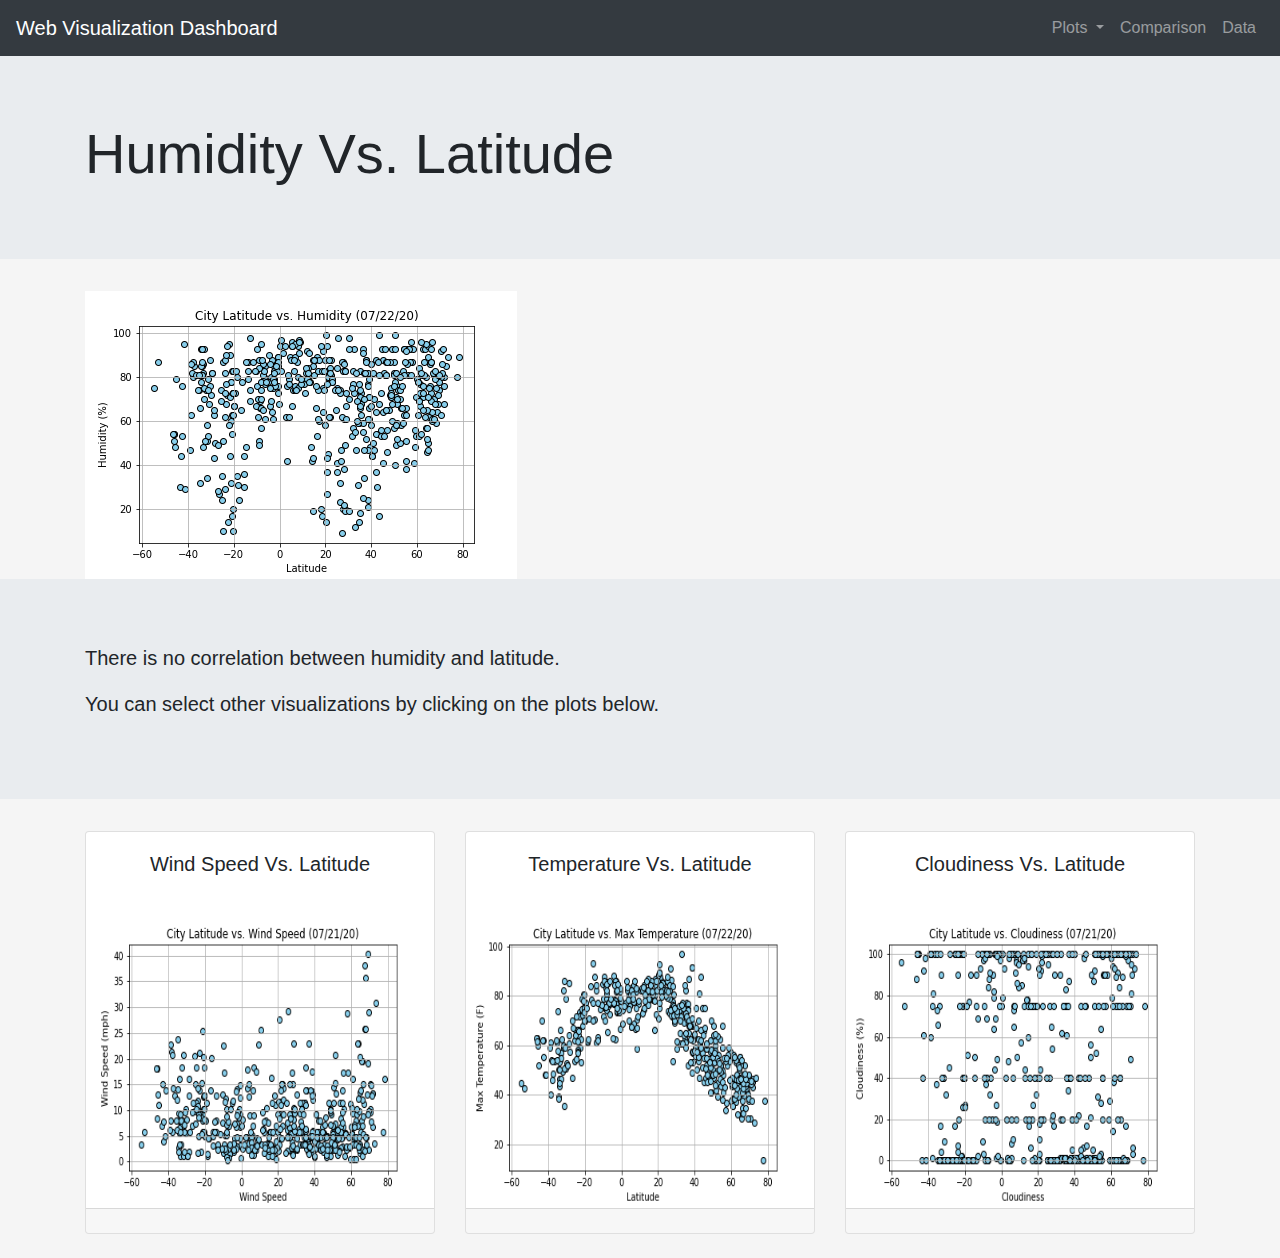
<file: WebVisualizations/humidity.html>
<!DOCTYPE html>
<html lang="en">

<head>
    <meta charset="UTF-8" />
    <meta http-equiv="refresh" content="30">
    <title>Weather Visualization Dashboard</title>
    <meta name="viewport" content="width=device-width, initial-scale=1.0">

    <link rel="stylesheet" href="https://stackpath.bootstrapcdn.com/bootstrap/4.3.1/css/bootstrap.min.css" integrity="sha384-ggOyR0iXCbMQv3Xipma34MD+dH/1fQ784/j6cY/iJTQUOhcWr7x9JvoRxT2MZw1T" crossorigin="anonymous">
    <link rel="stylesheet" href="styles.css">

</head>

<body>
    <div class="navigation">
        <nav class="navbar navbar-expand-lg navbar-dark bg-dark">
            <a class="navbar-brand navbar-dark" href="index.html">Web Visualization Dashboard</a>
            <button class="navbar-toggler" type="button" data-toggle="collapse" data-target="#navbarNavDropdown" aria-controls="navbarNavDropdown" aria-expanded="false" aria-label="Toggle navigation">
          <span class="navbar-toggler-icon"></span>
        </button>
            <div class="collapse navbar-collapse" id="navbarNavDropdown">
                <ul class="navbar-nav ml-auto">
                    <li class="nav-item dropdown">
                        <a class="nav-link dropdown-toggle" href="#" id="navbarDropdownMenuLink" data-toggle="dropdown" aria-haspopup="true" aria-expanded="false">
                Plots
              </a>
                        <div class="dropdown-menu" aria-labelledby="navbarDropdownMenuLink">
                            <a class="dropdown-item" href="temperature.html">Temperature</a>
                            <a class="dropdown-item" href="humidity.html">Humidity</a>
                            <a class="dropdown-item" href="cloudiness.html">Cloudiness</a>
                            <a class="dropdown-item" href="windspeed.html">Wind Speed</a>
                        </div>
                    </li>
                    <li class="nav-item">
                        <a class="nav-link" href="comparisons.html">Comparison</a>
                    </li>
                    <li class="nav-item">
                        <a class="nav-link" href="data.html">Data</a>
                    </li>

                </ul>
            </div>
        </nav>
    </div>



    <div class="jumbotron jumbotron-fluid">
        <div class="container">
            <h1 class="display-4">Humidity Vs. Latitude</h1>
        </div>
    </div>

    <div class="container">
        <img src="./output_data/fig2.png" alt="City Latitude vs. Humidity Graph">
    </div>
    <div class="jumbotron jumbotron-fluid">
        <div class="container">
            <p class="lead">There is no correlation between humidity and latitude.</p>
            <p class="lead ">You can select other visualizations by clicking on the plots below.</p>

        </div>
    </div>
    <div class="container">
        <div class="row">
            <div class="col-md-4">
                <div class="card mb-4">
                    <div class="card-body">
                        <h5 class="card-title" style="text-align: center">Wind Speed Vs. Latitude
                        </h5>
                    </div>
                    <a href="windspeed.html"> <img src="./output_data/fig4.png" width="345" height="300"></a>
                    <div class="card-footer text-muted" style="text-align: center">
                    </div>
                </div>
            </div>
            <div class="col-md-4">
                <div class="card mb-3">
                    <div class="card-body">
                        <h5 class="card-title" style="text-align: center">Temperature Vs. Latitude</h5>
                    </div>
                    <a href="temperature.html"> <img src="./output_data/fig1.png" width="345" height="300"></a>
                    <div class="card-footer text-muted" style="text-align: center">
                    </div>
                </div>
            </div>
            <div class="col-md-4">
                <div class="card mb-3">
                    <div class="card-body">
                        <h5 class="card-title" style="text-align: center">Cloudiness Vs. Latitude </h5>
                    </div>
                    <a href="cloudiness.html"> <img src="./output_data/fig3.png" width="345" height="300"></a>
                    <div class="card-footer text-muted" style="text-align: center">
                    </div>
                </div>
            </div>
        </div>

    </div>
</body>

</html>

<script src="https://code.jquery.com/jquery-3.2.1.slim.min.js" integrity="sha384-KJ3o2DKtIkvYIK3UENzmM7KCkRr/rE9/Qpg6aAZGJwFDMVNA/GpGFF93hXpG5KkN" crossorigin="anonymous"></script>
<script src="https://cdnjs.cloudflare.com/ajax/libs/popper.js/1.12.9/umd/popper.min.js" integrity="sha384-ApNbgh9B+Y1QKtv3Rn7W3mgPxhU9K/ScQsAP7hUibX39j7fakFPskvXusvfa0b4Q" crossorigin="anonymous"></script>
<script src="https://maxcdn.bootstrapcdn.com/bootstrap/4.0.0/js/bootstrap.min.js" integrity="sha384-JZR6Spejh4U02d8jOt6vLEHfe/JQGiRRSQQxSfFWpi1MquVdAyjUar5+76PVCmYl" crossorigin="anonymous"></script>
</file>
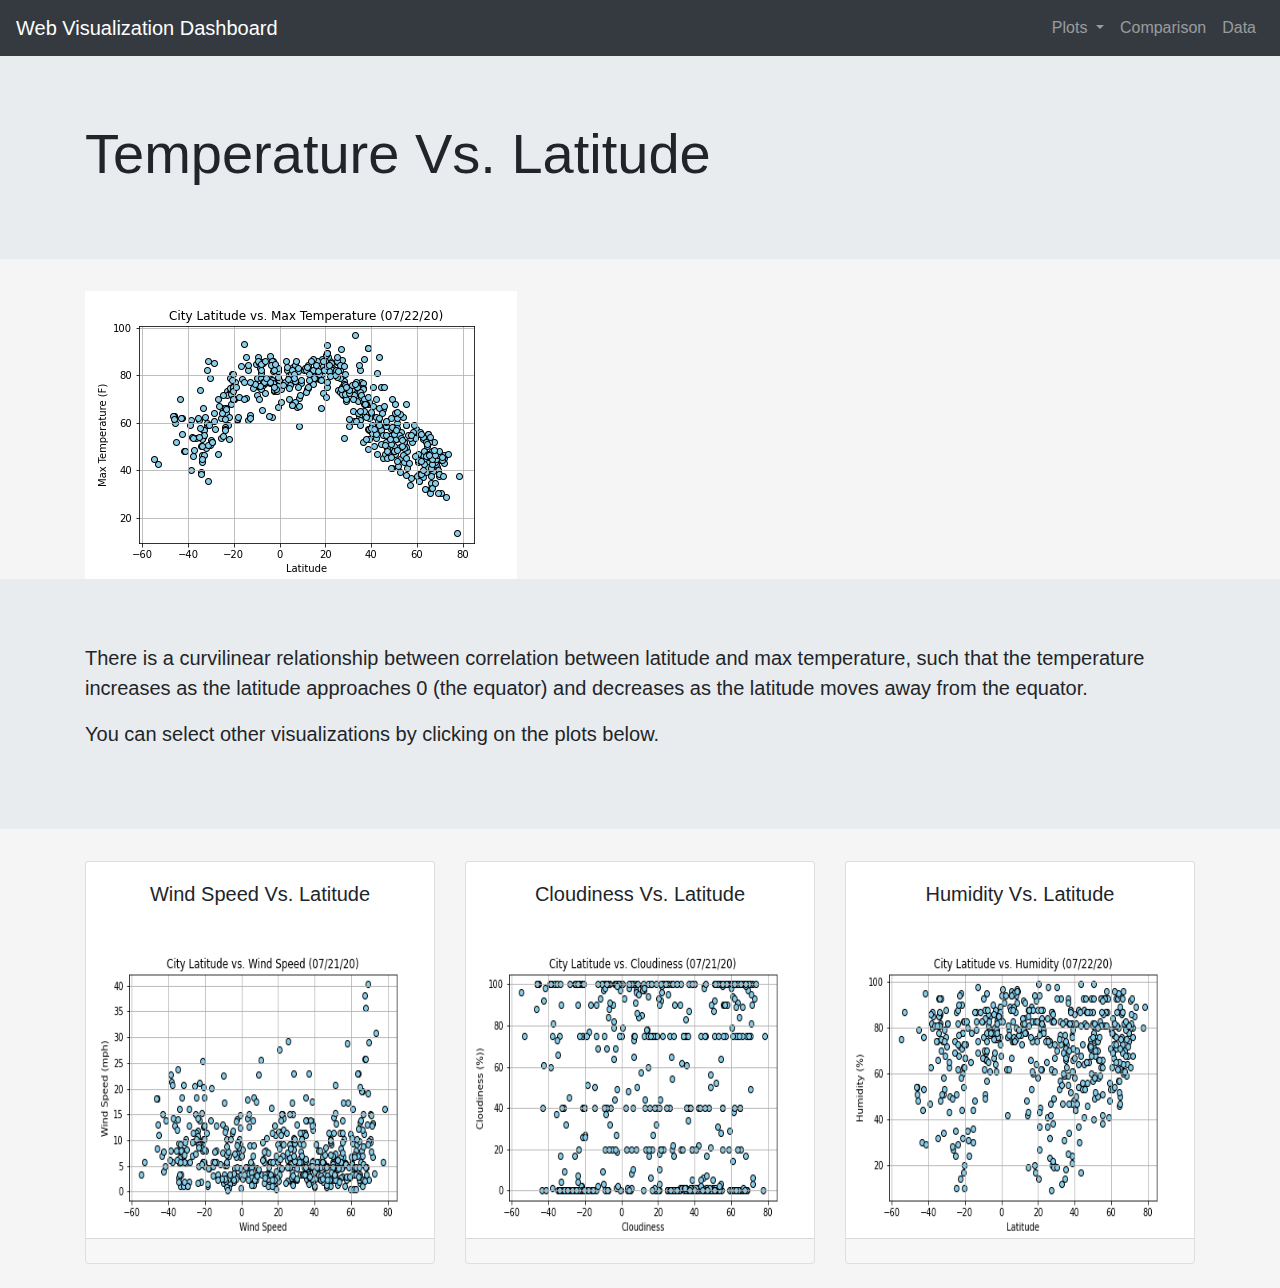
<file: WebVisualizations/temperature.html>
<!DOCTYPE html>
<html lang="en">

<head>
    <meta charset="UTF-8" />
    <meta http-equiv="refresh" content="30">
    <title>Weather Visualization Dashboard</title>
    <meta name="viewport" content="width=device-width, initial-scale=1.0">

    <link rel="stylesheet" href="https://stackpath.bootstrapcdn.com/bootstrap/4.3.1/css/bootstrap.min.css" integrity="sha384-ggOyR0iXCbMQv3Xipma34MD+dH/1fQ784/j6cY/iJTQUOhcWr7x9JvoRxT2MZw1T" crossorigin="anonymous">
    <link rel="stylesheet" type="text/css" href="styles.css">


</head>


<body>
    <div class="navigation">
        <nav class="navbar navbar-expand-lg navbar-dark bg-dark">
            <a class="navbar-brand navbar-dark" href="index.html">Web Visualization Dashboard</a>
            <button class="navbar-toggler" type="button" data-toggle="collapse" data-target="#navbarNavDropdown" aria-controls="navbarNavDropdown" aria-expanded="false" aria-label="Toggle navigation">
          <span class="navbar-toggler-icon"></span>
        </button>
            <div class="collapse navbar-collapse" id="navbarNavDropdown">
                <ul class="navbar-nav ml-auto">
                    <li class="nav-item dropdown">
                        <a class="nav-link dropdown-toggle" href="#" id="navbarDropdownMenuLink" data-toggle="dropdown" aria-haspopup="true" aria-expanded="false">
                Plots
              </a>
                        <div class="dropdown-menu" aria-labelledby="navbarDropdownMenuLink">
                            <a class="dropdown-item" href="temperature.html">Temperature</a>
                            <a class="dropdown-item" href="humidity.html">Humidity</a>
                            <a class="dropdown-item" href="cloudiness.html">Cloudiness</a>
                            <a class="dropdown-item" href="windspeed.html">Wind Speed</a>
                        </div>
                    </li>
                    <li class="nav-item">
                        <a class="nav-link" href="comparisons.html">Comparison</a>
                    </li>
                    <li class="nav-item">
                        <a class="nav-link" href="data.html">Data</a>
                    </li>

                </ul>
            </div>
        </nav>
    </div>

    <div class="jumbotron jumbotron-fluid">
        <div class="container">
            <h1 class="display-4">Temperature Vs. Latitude</h1>
        </div>
    </div>

    <div class="container">
        <img src="./output_data/fig1.png" alt="MaxTemperature Graph">
    </div>
    <div class="jumbotron jumbotron-fluid">
        <div class="container">
            <p class="lead">There is a curvilinear relationship between correlation between latitude and max temperature, such that the temperature increases as the latitude approaches 0 (the equator) and decreases as the latitude moves away from the equator.</p>
            <p class="lead ">You can select other visualizations by clicking on the plots below.</p>

        </div>
    </div>
    <div class="container">
        <div class="row">
            <div class="col-md-4">
                <div class="card mb-4">
                    <div class="card-body">
                        <h5 class="card-title" style="text-align: center">Wind Speed Vs. Latitude
                        </h5>
                    </div>
                    <a href="windspeed.html"> <img src="./output_data/fig4.png" width="345" height="300"></a>
                    <div class="card-footer text-muted" style="text-align: center">
                    </div>
                </div>
            </div>
            <div class="col-md-4">
                <div class="card mb-3">
                    <div class="card-body">
                        <h5 class="card-title" style="text-align: center">Cloudiness Vs. Latitude</h5>
                    </div>
                    <a href="cloudiness.html"> <img src="./output_data/fig3.png" width="345" height="300"></a>
                    <div class="card-footer text-muted" style="text-align: center">
                    </div>
                </div>
            </div>
            <div class="col-md-4">
                <div class="card mb-3">
                    <div class="card-body">
                        <h5 class="card-title" style="text-align: center">Humidity Vs. Latitude </h5>
                    </div>
                    <a href="humidity.html"> <img src="./output_data/fig2.png" width="345" height="300"></a>
                    <div class="card-footer text-muted" style="text-align: center">
                    </div>
                </div>
            </div>
        </div>

    </div>
</body>

</html>

<script src="https://code.jquery.com/jquery-3.2.1.slim.min.js" integrity="sha384-KJ3o2DKtIkvYIK3UENzmM7KCkRr/rE9/Qpg6aAZGJwFDMVNA/GpGFF93hXpG5KkN" crossorigin="anonymous"></script>
<script src="https://cdnjs.cloudflare.com/ajax/libs/popper.js/1.12.9/umd/popper.min.js" integrity="sha384-ApNbgh9B+Y1QKtv3Rn7W3mgPxhU9K/ScQsAP7hUibX39j7fakFPskvXusvfa0b4Q" crossorigin="anonymous"></script>
<script src="https://maxcdn.bootstrapcdn.com/bootstrap/4.0.0/js/bootstrap.min.js" integrity="sha384-JZR6Spejh4U02d8jOt6vLEHfe/JQGiRRSQQxSfFWpi1MquVdAyjUar5+76PVCmYl" crossorigin="anonymous"></script>
</file>
<file: WebVisualizations/styles.css>
body {
    background: whitesmoke;
}

@media (max-width: 480px) {
    .navbar li {
        padding: 10px;
    }
    .box {
        margin-right: 20px;
        margin-left: 20px;
    }
    .navbar ul {
        visibility: hidden;
    }
    #nav-select {
        visibility: visible;
    }
}

@media only screen and (max-width: 768px) {
    [class*="col-"] {
        width: 100%;
    }
}
</file>
